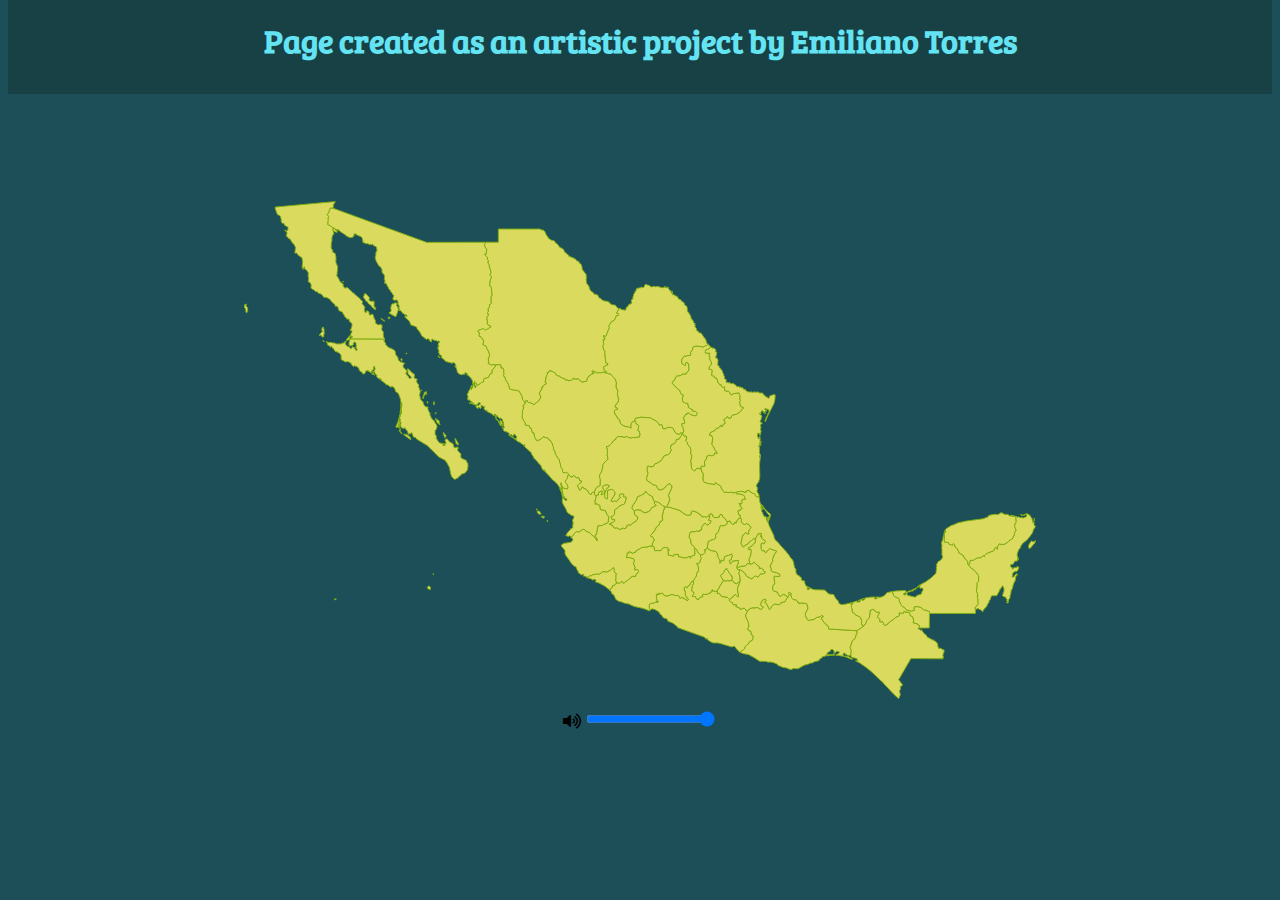
<file: index.html>
<!DOCTYPE html>
<html lang="esp">
   <head>
      <title>Los Mejores Cantantes de cada Estado</title>
      <meta charset="UTF-8">
      <meta name="viewport" content="width=device-width, initial-scale=1.0">
      <meta http-equiv="X-UA-Compatible" content="IE=edge">

      <link rel="stylesheet" href="style.css" type="text/css" />
      <link rel="stylesheet" href="https://cdnjs.cloudflare.com/ajax/libs/font-awesome/5.15.2/css/all.min.css" />

  </head>
  
      <body>
         <header>
            <h1 class="first-title">Page created as an artistic project by Emiliano Torres</h1>
         </header>
         <main>
    

               <?xml version="1.0" encoding="UTF-8" standalone="no"?>
               <!-- Created for MapSVG plugin: http://mapsvg.com -->
               <div id="dialog"></div>
               <svg class="map-mexico"
                  xmlns:mapsvg="http://mapsvg.com"
                  xmlns:dc="http://purl.org/dc/elements/1.1/"
                  xmlns:rdf="http://www.w3.org/1999/02/22-rdf-syntax-ns#"
                  xmlns:svg="http://www.w3.org/2000/svg"
                  xmlns="http://www.w3.org/2000/svg"
                  mapsvg:geoViewBox="-118.369112 32.716750 -86.725536 14.531518"
                  width="792.41846"
                  height="497.54324">

   
               
               <path
                  d="m 390.52786,309.79244 -2.34,-2.26 -0.07,-1.21 1.24,-2.87 3.33,-4.59 0.93,-3.24 1.07,-0.73 1.79,-0.38 3.47,-1.97 1.21,-0.92 0.39,-1.26 0.73,-0.17 0.77,1.39 1.33,1.34 4.44,2.63 0.59,2.44 1.14,2.04 0,0 0.26,0.59 -0.24,1.6 1.96,2.14 -4.28,1.97 -2.55,3.55 -0.72,0.5 -3.02,1.04 -1.26,0.06 -2.17,-1.02 -1.74,-1.41 -4.21,-0.38 z"
                  title="Aguascalientes"
                  id="MxAGU" class="668.135.967" />
               <path
                  d="m 106.48786,137.85244 -0.65,0 0,0 -0.76,0.12 0.13,0.44 -0.82,0.41 -0.68,0.01 -0.75,0.86 -0.29,-0.74 0.19,-0.78 3.08,-3.76 0.62,-0.15 0.06,0.97 -0.8,0.76 -0.02,0.52 0.69,1.34 z m -27.349998,-11.99 0.56,0.45 0.75,2.86 -0.25,1.02 0.38,2.42 -0.68,0.9 0.04,2.09 -0.62,-0.19 -0.54,0.33 -0.65,-0.31 -0.6,-1.42 -0.58,-0.18 -1,0.6 -0.37,-0.15 0.07,-0.78 2.73,-3.03 0.15,-0.68 -0.58,-1.61 0.51,-1.89 0.68,-0.43 z m 58.139998,-8.56 0.82,0.18 2.68,2.27 -0.54,0.47 -0.6,-0.96 -1.69,-0.95 -0.67,-1.01 z m 8.46,-1.5 0.34,0.64 -0.27,1.02 -1.16,0.04 -0.35,-1.56 1.44,-0.14 z m -142.8599978,-13.07 -0.64,1.32 0.15,1.03 1.31,1.2 0.23,2.9 -0.67,2.08 -0.75,0.23 -0.56,-1.47 0.21,-0.92 -0.56,-0.37 -0.07,-1.6 -1.24000002,-1.24 0.35,-1 -0.29,-0.96 0.74000002,-0.62 0.8,0.04 0.99,-0.62 z M 120.65786,92.442438 l -0.02,0.48 1.1,-0.48 0.02,0.32 0.93,0.26 1.27,1.64 0.77,0.39 1.06,2.21 -0.59,0.86 0.12,1.17 1.84,0.830002 2.9,-0.180002 0.34,0.300002 -0.17,4.33 0.62,1.71 1.2,0.37 -0.34,1.9 -2.96,-2.09 -1.72,-2.42 -2.56,-1.82 -0.96,-1.88 -1.37,-0.26 -0.24,-1.090002 -2.04,-2.47 -0.16,-0.86 0.77,-1.87 -0.21,-0.98 0.4,-0.37 z m -21.549998,-12.53 0.64,0.81 -0.45,0.14 -0.34,-0.36 0.15,-0.59 z m -9.92,-73.05 -0.85,0.51 -0.47,-0.4 -1.34,0.01 -0.6,2.05 -0.47,0.48 -0.05,1.34 -1.81,2.43 1.4,1.99 -0.62,1.83 0.29,1.14 -0.42,2.67 0.24,0.98 -0.6,0.98 0.96,0.95 0.92,0.13 3.82,2.76 0,0 -0.47,1.74 0.92,4 -1.12,1.46 -0.74,2.41 -0.08,3.53 -0.85,3.16 0.3,0.65 -0.25,2.22 0.62,2.21 1.37,1.26 -0.52,0.66 -0.02,0.65 2.84,1.84 0.59,3.53 -0.08,5.21 1.72,4.04 0.02,2.21 -0.35,1.3 0.21,0.82 -0.52,1.95 0.37,0.33 -0.65,2.16 1,2.06 0.62,0.38 1.73,4 1.23,0.61 0.3,0.9 0.96,0.15 0.64,0.89 -0.02,1.82 0.45,0.94 0.819998,0.32 0.44,0.72 1.17,0.12 0.34,-0.86 1.81,0.78 1.21,1.54 0.31,-0.06 0.96,1.18 0.94,0.48 0.68,1.13 1.62,0.83 2.09,2.34 1.52,0.83 0.11,0.61 1.44,0.69 1.98,2.47 1.44,1.170002 0.3,0.88 -0.73,0.85 0.01,0.48 2.08,2.55 0.79,1.64 -0.58,1.16 0.45,1.64 -0.33,0.25 0.81,1.69 0.82,0.1 0.53,-0.7 -0.41,-0.38 0.42,-0.62 0.48,0.27 0.47,-0.36 0.41,0.8 0.6,-0.12 -0.04,0.41 0.45,0.12 0.12,2.09 0.39,0.95 1.1,-0.03 1.31,-1.04 1.08,0.62 1.43,4.51 0.77,0.82 0.59,3.53 2.58,1.46 2.44,-0.59 0.48,0.36 0.07,0.73 0.81,-0.15 0.11,0.6 -0.36,0.48 0.25,0.66 -0.59,2.6 1.97,2.8 -0.47,2.03 0.62,1.45 -0.39,1.24 0.93,0.57 0.27,0.99 -0.3,2.49 0,0 -0.64,-1.71 -0.87,-0.26 0,0 -31.69,-0.11 0.23,-0.53 -0.35,-0.49 -0.05,-1.32 0.86,1.21 0.79,-1.39 -1.61,-0.41 -0.35,-1.72 1.52,-2.99 -0.42,-0.96 -0.88,0.53 -0.51,-0.49 1.28,-2.91 0.65,-3.16 -1.27,-2.19 -1.56,-0.63 -0.07,-2.03 -0.44,-0.43 -2.2,-0.1 0.01,-0.81 -0.45,-0.52 -1.54,-0.86 0.12,-0.59 -0.46,-1.17 -0.879998,-0.47 -0.56,-1.87 -0.46,-0.07 -0.23,-0.6 -0.96,-0.73 -0.97,-0.07 -0.17,0.33 -0.52,-1.09 -0.68,-0.44 -0.23,0.3 -0.54,-2.72 -0.64,-1.05 -1.06,-0.47 -0.64,0.34 -0.8,-0.98 -0.25,-1.35 -1.16,-0.55 -0.12,-0.37 -0.45,0.03 -3.43,-4.210002 -2.91,-1.5 -3.06,-0.4 -1.55,-2.51 -2.41,-1.18 -0.76,-0.03 -2,-1.92 -1.19,0.25 -2,-2.17 -0.89,-0.1 -1.88,-1.56 0.25,-2.52 -0.33,-1.5 -1.14,-1.62 -1.57,-0.58 0.62,-3.57 -0.54,-1.2 0.02,-4.19 -1.46,-2.55 -2.06,-1.24 0.19,-1.4 -0.82,-0.77 -0.23,0.4 0.5,0.94 -0.5,0.35 -0.46,-0.7 -0.53,0 0.58,1.34 -0.31,0.1 -1.06,-2.05 0.57,-5.32 -0.63,-3.55 -0.53,-1.05 -0.6,-0.08 -1.44,-1.26 -0.53,0.01 -2.3,-3.02 -1.55,0.2 -0.25,-0.46 0.74,-5.28 -1.38,-2.71 -2.09,-2.2 -1.85,-3.14 -1.29,-0.96 -0.68,0.08 -0.18,-1 -1.27,-0.92 -0.27,-0.72 -0.41,0.08 -0.12,-0.58 1.02,-0.52 -0.44,-0.9 0.47,-1.24 -1.17,-1.61 -0.33,0.14 -0.85,-1 0.45,-0.1 1.6,0.89 1.05,-0.96 0.19,-2.58 -0.4,-0.61 -1.26,-0.27 -0.57,-0.77 -1.15,-0.2 -0.41,-1.83 -0.48,-0.4 -1.23,0 -1.23,-1.18 -0.12,-3.02 -0.81,-2.83 -0.47,-0.75 -2.1,-0.71 -0.48,-0.56 -2.14,-5.9 0.04,-1.34 60.19,-5.54 -1.58,2.83 -0.67,0.19 0.5,1.79 -0.35,0.24 -0.3,1.52 z"
                  title="Baja California"
                  id="MxBCN" class="7.620.186.896" />
               <path
                  d="m 91.057862,397.56244 1.49,0.37 -0.48,0.42 -1.32,0.17 -0.12,-0.73 0.43,-0.23 z m 93.899998,-12.95 1.03,0.69 0.7,1.07 -0.01,1.76 -0.83,0.41 -0.44,-0.69 -1.15,-0.2 -0.81,-1.31 1.51,-1.73 z m 4.73,-12.33 0.23,0.65 -0.46,0.66 -0.29,-0.57 0.52,-0.74 z m 21.73,-135.15 2.79,4.59 0.44,1.91 -1.56,-0.29 -0.71,-1.05 -1.1,-3.81 0.14,-1.35 z m -51.48,-4.14 3.12,0.16 1.11,1.44 0.94,0.11 0.81,0.62 1.33,2.43 -0.35,0.83 -6.92,-5.03 -0.31,-0.34 0.27,-0.22 z m 40.73,-0.24 1.77,1.59 -0.93,2.03 -0.54,0.03 0.04,-0.83 -0.73,-0.26 0.12,-0.5 -0.46,-0.58 0.18,-0.67 -0.27,-0.46 0.82,-0.35 z m -0.86,-1.58 0.87,1.34 -0.59,0.33 -0.62,-0.36 -0.1,-0.78 0.44,-0.53 z m -7.78,-14.08 0.92,1.45 1.98,0.54 0.42,0.6 0.06,1.54 0.97,2.16 -0.47,0.09 -2.64,-2.04 -0.68,-2.02 -0.89,-0.9 0.33,-1.42 z m -35.67,-4.58 0.21,1.38 -1.1,3.4 0.11,3.08 -0.76,0.68 0.66,1.33 -0.33,1.14 -0.63,0.07 -0.31,0.53 0.16,0.72 1.14,1.27 -0.16,0.29 0.93,0.82 0.44,1.34 -0.67,1.1 0.92,0.78 1.25,1.81 -0.07,0.38 -1.06,-0.54 -0.05,-0.66 -1.78,-1.9 0.19,-0.53 0.57,0.08 0.22,-0.54 -0.12,-1.07 -0.8,-0.98 -1.33,-0.69 -1.22,0.37 -0.7,-0.45 -0.04,-0.58 0.41,-0.08 1.95,-5.17 1.97,-7.38 z m 36.07,-1.13 -0.45,1.2 -0.52,0.24 -0.15,-0.74 1.12,-0.7 z m -35.23,-4.93 -0.16,4.42 -0.37,1.37 -0.5,-0.35 1.03,-5.44 z m 0.06,-5.2 0.16,2.08 -0.17,2.51 -0.28,0.01 0.29,-4.6 z m 33.06,-0.92 0.31,3.3 -0.71,-0.44 -0.4,-1.4 0.8,-1.46 z m -6.54,-0.04 0.54,1.25 -0.33,0.51 -0.41,-0.2 -0.41,-1.41 0.61,-0.15 z m -0.66,-9.78 -0.5,1.02 0.4,1.67 -1.2,-0.74 -1.71,2.67 0,0.92 -0.56,0.55 0,0.68 -0.6,0.05 -0.13,-0.76 0.4,-0.45 0.18,-1.68 1.05,-1.74 -0.19,-1.46 0.98,-0.25 0.18,-0.43 0.64,0.4 1.06,-0.45 z m -5.19,-1.89 0.18,0.79 -0.45,0.05 -0.17,-0.54 0.44,-0.3 z m -49.09,-16.53 1.34,0.32 0.75,1.57 -0.96,-0.63 -1.97,-0.48 -0.12,-0.28 0.96,-0.5 z m 28.56,-14.77 1.06,1 -0.34,1.22 -0.62,-0.16 -0.5,-1.41 0.4,-0.65 z m 5.07,-5.51 0.42,0.05 0.28,0.62 -0.93,0.04 -0.18,-0.46 0.41,-0.25 z m -83.339998,-12.4 1.37,0.75 -0.1,0.53 -1.37,-1.02 0.1,-0.26 z m 26.709998,-1.56 0.65,0 0,0 0.41,0.41 0.29,-0.41 31.7,0.1 0,0 0.87,0.26 0.64,1.71 0,0 -0.07,0.5 1.29,1.03 0.4,1.96 1.08,1.29 0.42,-0.04 1.23,1.7 2.78,0.86 0.54,0.62 0.94,0.15 1.61,1.11 0.71,0.96 0.7,3.73 1.64,1.81 0.97,2.21 -0.41,0.76 2.6,2.1 2.54,0.65 0.47,0.57 0.93,-0.01 0.15,0.73 -0.57,0.03 -0.89,1.04 -0.23,1.58 1.68,2.42 0.9,0.46 0.04,0.46 0.92,0.66 0.33,1.37 -0.7,0.55 -0.47,1.29 1.17,0.73 0.29,1.17 1.08,0.66 0.69,1.69 1,0.75 1.55,-1.38 -3.45,-3.58 -0.23,-2.91 -0.68,-1.64 0.74,-0.47 1.85,1.4 0.67,1.09 1.35,0.93 0.47,0.75 2.16,1.37 -0.19,3.51 0.35,0.56 2.72,0.85 -0.6,1.63 0.04,1.24 1.15,1.88 0.71,0.31 0.22,0.5 0.07,1.14 -0.35,0.66 1.98,5.16 -0.58,0.94 0.1,1.35 -0.52,0.72 0.11,0.99 0.45,0.58 0.08,1.92 0.63,0.67 0.04,1.05 1.8,1.47 0.22,-0.17 0.8,3.11 1.84,2.4 2.56,0.31 -0.22,1.61 1.17,3.14 0.85,0.85 0.3,1.05 -0.3,0.17 0.38,1.53 0.62,0.81 -0.04,1 0.68,0.54 0.44,1.26 0.86,0.48 0.51,0.9 0.47,-0.13 0.76,0.62 0.25,1.3 1.61,2.21 0.67,2.08 -0.17,1.19 -0.74,1.77 -0.87,0.93 -0.22,3.09 0.22,1.04 1.05,1.39 0.13,2.88 1.06,1.24 0.69,1.57 1.54,1.35 4.34,0.95 1.21,-0.12 0.06,0.28 -1.28,0.5 -0.79,-0.65 -0.42,0.25 0.21,1.46 1.68,-0.13 -0.01,-0.78 1.21,-1.03 0.06,-0.98 -0.91,-2.2 0.28,-1.07 0.71,-0.45 1.56,0.21 0,0.78 1.06,0.62 0.42,1.12 2.15,0.99 2.06,1.58 0.71,3.23 1.2,0.3 2.6,-0.88 0.04,0.58 0.53,0.49 -0.7,0.86 0.07,2.03 3.24,3.16 -0.28,1.97 0.31,1.69 0.39,0.47 5.38,2.63 -0.31,0.81 1.43,2.07 -0.22,0.69 0.42,0.43 -0.51,4.39 -0.59,1.26 -1.87,2.31 -1.04,0.72 -2.2,0.54 -1.21,0.82 -0.02,0.75 -2.07,1.14 -0.53,1.04 -0.94,0.74 -0.93,0.04 -0.64,0.67 -1.15,0 -2.42,-2.01 -1.17,-2.77 -1.46,-7.1 -2.5,-4.57 -1.83,-2.44 -6.19,-3.28 -11.64,-11.53 -10.8,-6.54 0.12,-0.26 -1.16,-1.24 -1.55,-0.21 0.06,-0.48 -0.64,-0.07 -1.02,-2.97 0.28,-0.11 -0.47,-0.58 -0.99,-0.3 -0.1,1.14 -2.41,-0.2 -0.06,0.75 -0.6,-0.01 0.15,-1.48 -0.73,-2.01 -2.19,-2.41 0.27,-0.25 -0.56,-0.5 -0.68,0.27 0.13,0.44 -1.46,-0.24 -2.01,-0.97 -0.31,-0.69 0.54,-0.03 0.11,-0.76 -0.62,-0.4 -0.17,-0.78 0.65,-0.97 -0.27,-0.16 0.39,-0.72 -0.44,-0.13 0.24,-0.45 -0.42,-0.48 -0.57,0.92 0.29,0.76 -0.39,0.49 0.05,2.53 -0.73,0 -0.48,-1.15 0.77,-1.55 -0.65,-1.39 0.81,-0.45 0.74,-1.67 0.02,-0.96 -0.86,0.12 0.16,-1.89 0.87,-2.01 0.27,-1.77 0.71,-0.12 0.06,-2.45 -0.5,-0.11 0.06,-1.17 0.58,-0.44 -0.39,-0.33 -0.21,-1.07 0.3,-1 0.3,-0.05 0.13,-2.41 -0.13,-1.28 -0.8,-1.07 -0.34,-2.88 -2.03,-5.36 -0.94,-1.24 -1.93,-1.06 -0.87,-2.85 -1.64,-1.94 -1.58,-0.4 -0.19,0.66 -0.45,0.13 -3.19,-2.33 -0.69,-0.26 -0.67,0.28 -0.79,-1.19 -1.98,-1.4 0.01,-0.44 -0.63,-0.03 -3.59,-2.96 0.97,0.09 1.27,0.94 0.13,-0.24 -1.06,-0.77 -1.08,-0.32 -0.69,0.22 -2.27,-1.98 0.19,-0.19 -0.4,-0.5 0.38,-0.61 -1.73,-2.07 -0.94,-1.98 -0.36,1.05 -1.51,-0.7 0.31,-0.32 0.51,0.16 1.55,-1.56 0.42,-1.29 -0.82,-2.81 -0.6,0.65 -0.38,3.22 -0.56,0.49 -0.7,-0.23 -0.38,0.75 0.06,1.83 -0.45,0.05 -2.14,-1.33 -1.51,-0.26 0.21,-0.53 0.54,0.39 0.07,-0.38 -0.53,-0.2 -1.44,0.22 -0.8,0.89 -0.39,1.19 -0.63,0.28 -0.01,0.58 -0.71,0.4 -0.82,-0.26 -0.8,-0.52 -0.7,-1.41 -1.6,-0.4 -1.61,-3.69 -1.81,-1.34 -2.21,-0.57 -0.45,0.16 -0.18,0.55 -0.44,0.03 -1.28,-1.34 -1.1,-1.99 -1.08,-0.8 -1.22,-0.58 -2.02,-0.3 -0.75,0.66 -2.429998,-1.55 -0.51,0.41 -0.48,-0.26 0.06,-0.8 -0.62,-0.39 -0.53,0.11 -0.24,-0.37 -0.02,-3.52 -0.48,-1.57 -2.35,-1.91 -3.33,-1.21 -1.15,-2.25 -1.67,-1.25 -0.07,-1.02 -0.68,-0.46 -0.62,0.95 -0.77,-0.35 -0.31,-0.91 -1.03,-0.53 -0.56,0.27 -1.08,-2.81 -0.79,-0.78 0.8,-0.41 1.06,0.91 2.33,-0.22 1.52,0.23 0.36,0.5 1.37,-0.18 1.62,0.3 0.46,0.49 1.58,0.33 2.77,-0.23 0.59,0.35 2.44,-1.32 0.6,0.35 0.759998,-0.15 0.15,-0.6 -0.63,-0.04 1.1,-1.2 0.86,0.29 -0.52,2.48 0.76,1.26 1.5,1.2 1.27,0.37 1.35,1.2 -0.05,0.42 0.8,0.26 1.02,-1.07 0.06,-0.88 2.1,0.72 1.56,2.96 0.89,0.14 0.59,-1.17 -1.57,-1.62 0.12,-1.05 0.67,0.65 0.15,-0.41 -0.57,-0.45 0.27,-0.61 -0.46,-1.74 0.23,-0.9 -1.75,-1.44 -1.03,1.89 0.19,1.14 -3.18,1.21 -1.64,-1.24 0.24,-0.54 0.6,0.5 -0.74,-1.98 1.17,-1.74 -0.54,-0.48 0.21,-1.43 z"
                  title="Baja California Sur"
                  id="MxBCS" class="1.997.054.037" />
               <path
                  d="m 671.96786,386.93244 0.5,0.79 -0.68,0.61 -0.54,0.22 -1.06,-0.57 -0.38,0.33 0.39,0.33 -1.66,1.34 -0.54,-0.67 -0.29,0.58 -2.12,0.86 -1.09,0.1 -0.54,-0.57 0.27,-0.32 2.42,-0.39 5.32,-2.64 z m 28.7,-53.46 -0.16,7.3 4.12,0.51 0.97,2.01 0.45,0.18 1.11,-0.35 0.94,0.99 0.48,-0.09 0.4,-1.01 0.79,-0.73 0.42,0.28 1.03,1.76 -0.11,0.91 0.57,1.04 1.83,1.17 1.98,4.46 3.86,2.1 1.17,2.49 3.17,3.58 0.79,3.44 0.44,0.46 0,0 1.34,1.81 5.3,4.25 3.41,4.67 -0.18,5.85 -1.17,0.66 -0.41,0.67 0.22,2.52 -0.8,5.13 0.17,1.27 0.99,1.24 0.15,0.71 -0.51,1.37 0.82,0.46 -0.57,1.67 0.47,1.38 0.28,4.7 -0.57,1.26 -2.44,2.83 0.25,2.46 0,0 -0.02,3.33 -45.94,-0.01 0,0 0.02,-1.64 -3.98,-1.58 -0.68,0.42 -0.77,-0.9 -1.56,-0.66 -1.64,-1.55 -3.65,-0.8 -2.79,0.13 -0.3,1.3 0.34,1.82 -0.3,0.72 -1.68,0.11 -1.29,0.64 -2.21,-1.12 -1.5,0.15 -1.31,-0.66 -0.87,-1.43 -3.47,-2.33 -1.22,-1.83 -1.08,-2.59 -0.45,-0.32 0.18,-1.97 -1.11,-1.42 -0.36,-0.16 -0.08,0.42 -0.53,0.13 -0.69,-1.06 -0.99,-0.05 -1.44,-1 -0.63,-0.91 -1.14,-3.72 0,0 3.13,-0.56 9.83,-0.61 0.88,1.41 1.49,0.8 -0.6,1.18 -0.27,-0.39 -0.31,0.34 -0.96,-1.28 -0.73,0.85 -0.68,-0.42 -0.24,0.18 0.17,0.72 -0.45,0.57 0.59,0.74 1.15,-0.25 -0.45,-1.12 0.79,0.04 0.28,0.46 0.57,-0.14 1.1,0.72 0.16,0.56 6.79,1.67 1.43,-0.13 0.16,-0.7 0.73,-0.7 4.45,-1.53 0.82,-2.92 0.63,-0.32 0.35,-1.32 -0.23,-0.7 -1.1,-1 -0.92,0.72 -1.15,-0.61 -0.29,-0.98 0.61,-0.47 -0.07,-0.79 0.97,-1.04 -0.77,0.19 -0.7,1.33 -0.76,0.72 -0.52,-0.05 -0.82,0.76 -0.12,0.56 -0.63,0.03 0,-0.24 2.5,-2.57 6.81,-3.66 4.79,-3.45 4.86,-4.53 0.47,-0.93 -0.08,-1.02 0.52,-2 -0.21,-2.17 0.67,-1.8 -0.51,-0.56 -0.04,-0.64 0.93,-1.14 0.19,-1.03 3.85,-2.86 1.41,-2.48 -0.98,-2.71 0.3,-1.37 -0.41,-1.28 0.38,-0.29 -0.39,-4.48 0.3,-0.78 -0.45,-3.4 1.34,-3.56 0.44,-3.02 1.14,-1.42 z"
                  title="Campeche"
                  id="MxCAM" class="336.774.521" />
               <path
                  d="m 607.45786,458.00244 0.18,-0.64 0,0 -0.06,-0.41 0.4,0.01 0.76,1.15 -1.28,-0.11 z m -0.37,-4.01 -0.01,-0.78 0,0 -0.12,-2.12 0.52,-1.45 -1.25,-2.93 0.08,-0.85 2.19,-6.28 2.94,-2.62 0.8,-3.49 0.76,-1.02 -0.02,-2 0.34,-0.94 0,0 0.94,-1.13 1.95,-0.86 3.72,-2.89 0,0 2.53,-3.17 0.06,-1.61 1.39,-1.87 1.2,-0.79 0.59,-1.16 0.75,-7.08 1.66,-0.28 0.54,-0.61 2.14,0.85 1.39,1.69 0.77,0.35 2.79,-0.09 -0.35,1.69 -1.42,2.12 -0.14,0.58 0.38,0.93 2.07,2.18 -0.3,1.87 0.36,0.33 1.25,-0.06 0.44,-0.35 0.54,0.2 1.21,1.94 0.04,0.66 0.66,0.87 0.81,0.31 1.91,-0.84 2.42,-2.25 5.83,-4.27 0.57,-0.83 3.29,-1.19 0.39,-0.78 -0.41,-1.75 0.12,-0.37 0.43,0.08 -0.04,-0.44 1.77,0.48 1.95,-0.03 0.71,-1.84 1.45,0.37 -0.12,0.59 0.56,0.3 0.59,-0.44 1.19,0.18 1.21,-0.28 1.06,1.36 0.05,2.01 2.56,1.26 1.27,3.3 -0.75,2.66 4.34,1.2 0.19,0.83 1.31,0.37 1.1,1.79 -0.76,0.28 -0.53,1.03 0,0 -0.65,0.06 0.57,0.98 0.76,-0.04 0.98,1.12 0.83,-0.35 0.93,0.31 -0.02,0.83 0.53,0.74 0.63,0.26 0.33,0.96 1.12,1.16 1.05,0.23 0.3,1.03 1.38,1.37 0.11,0.64 1.34,0.4 0.53,0.62 0.27,-0.29 1.1,0.44 0.24,0.85 1.03,0 0.88,0.72 1.13,-0.08 0.04,0.55 2.14,1.25 1.38,2.18 0.35,3.22 0.82,-0.1 0.11,0.55 -0.67,0.23 0.23,0.4 0.76,-0.34 0.36,0.51 0.88,-0.31 0.57,0.63 0.57,-0.28 0.53,0.66 -0.15,0.49 1.71,0 0.38,0.59 0.12,0.58 -0.36,0.35 0.34,0.53 -0.33,0.88 -0.54,0.04 -0.18,0.64 0.36,0.35 -0.77,1.62 0.8,1.06 -0.67,0.44 0.56,0.29 -0.02,0.41 -0.64,-0.05 0.27,1.36 -32.14,-0.27 -12.25,21.07 3.87,5 -1,1.6 -0.85,-0.09 -0.35,0.72 0.13,2.49 -1.05,1.38 0.92,4.29 -0.73,1.17 -0.38,1.54 -0.86,0.71 -4.46,-4.06 -10.99,-11.58 -0.1,-0.85 -0.8,-0.19 -11.16,-10.52 -5.44,-4.29 -6.08,-4.22 -3.82,-1.84 0.28,-0.4 0.75,-0.06 0.29,0.61 0.63,-0.27 0.14,-0.48 -1.12,-1.84 -4.66,-1.01 -0.73,-0.91 -0.22,-1.31 z"
                  title="Chiapas"
                  id="MxCHP" class="688.269.642" />
               <path
                  d="m 375.24786,107.48244 -2.26,4.16 0.02,0.35 1.71,0.61 0.01,1.04 -0.66,0.98 -0.84,-0.32 -0.7,0.34 -1.73,4.01 -1.41,1.11 -1.64,0.61 -2.27,3.78 -0.56,1.1 0.87,1.42 -0.94,1.38 -2.66,6.81 -0.6,0.38 -1.77,-0.71 -0.01,1.55 1.12,0.18 0.49,1.46 -0.34,0.48 -1.9,0.38 0.76,1.44 -0.06,0.83 -0.57,0.82 0.72,0.78 0.14,0.72 -1.09,1.16 0.81,4.52 1.13,0.5 0.24,0.83 0.09,1.06 -0.48,1.14 0.68,3.68 0.22,4.82 0.54,0.68 1.83,0.79 -0.41,1.54 -1.15,0.04 -1.07,1 -1.92,0.91 0.44,0.8 -0.1,1.31 2.15,1.9 1.08,1.83 0,0 -1.1,0.24 -1.15,-0.86 -0.51,0.68 -0.28,-0.17 0.44,-0.72 -0.79,-0.12 -3.21,1.05 -1.51,-0.57 -0.88,0.81 -1.43,-0.28 -0.68,-1 -1.43,-0.24 -1.38,-0.89 -0.73,0.32 -0.31,0.74 0.48,0.66 1.54,0.12 -0.07,1 -2.5,0.39 -1.15,1.52 -1.51,0.54 -1.89,3.08 0.24,1.34 -0.25,0.77 -0.44,0.24 -1.71,-0.2 -1.74,0.91 -0.98,-0.21 -1.72,-1.19 -1.95,-1.89 -2.54,0.24 -1.22,-0.33 -0.74,-0.68 -0.54,-0.04 -0.01,1.08 -1.6,0.7 -0.52,0.58 -0.57,0.09 -0.41,-0.54 -1.68,0.96 -0.23,-0.6 -1.56,-0.47 -1.27,0.25 -1.1,-1.89 -1.64,0.29 -0.76,-1.09 -0.98,0 -1.58,-1.36 -1.94,-0.23 -0.28,-0.58 -1.26,-0.71 -0.96,-1.94 -1.06,-0.23 -1.91,-1.23 -1.27,-0.06 -0.67,-0.89 -0.77,0.54 -0.21,1.29 -1.76,0.57 0.05,1.84 -0.63,0.47 -0.9,3.39 0.03,1.6 -0.9,1.53 0.15,0.46 1.12,0.5 -0.03,1.07 -0.33,0.58 -1.98,0.87 -0.86,0.87 0,1.36 -1,-0.16 -0.41,0.36 0.36,2.14 -0.92,0.26 -1.72,3.99 0.97,1.56 0.61,1.9 -2.12,3.42 -3.53,2.72 -1.23,1.61 -0.64,-0.28 -0.67,-1.21 -2.01,-0.33 -0.52,-0.86 -1.6,0.22 -1.08,-0.66 -0.31,-1.32 -2.31,0.78 -0.32,0.65 0,0 -2.14,-2.79 -0.59,-3.23 -2.89,-4.89 -2.36,-0.69 -3.19,-0.31 -3.81,-1.13 -1.22,-4.68 -3.11,-5.02 -0.07,-1.88 -1.42,-0.92 -0.32,-1.09 0.49,-2 -0.49,-0.82 0.4,-2.27 -1.06,-2.33 -1.22,0.25 -0.61,-0.24 -0.12,-2.9 -0.68,-0.38 -4.89,0.22 0,0 -1.76,-0.39 -2.02,0.62 -3.54,-1.84 0.02,-0.46 0.73,-0.42 -0.48,-3.44 1.25,-3.14 -0.04,-1.72 -1.63,-4.07 -0.97,-1.43 -0.63,-2.09 -2.81,-1.7 -0.52,-0.65 0.7,-2.45 -0.38,-1.66 -2.09,-2.98 -1.82,-0.74 -0.39,-0.69 0.59,-2.76 -1.56,-1.07 -0.19,-0.61 1.04,-1.39 2.53,-0.49 1.45,-0.85 0.77,0.14 1.77,1.31 0.5,-0.03 1.41,-1.05 1.14,-0.12 0.97,-1.22 0.93,-0.09 0.6,-1.19 -2.25,-0.86 -1.55,-1.81 0.42,-2.9 -0.83,-1.95 0.19,-1.04 1.48,-2.62 -0.8,-2.65 0.84,-1.28 -0.46,-2.55 1.49,-1.26 0.1,-2.69 1.38,-0.67 0.29,-0.51 -0.26,-5.670002 0.16,-0.9 0.8,-0.95 0.01,-2.6 -0.66,-6.22 -0.75,-0.96 -0.57,-0.02 -0.34,-1 0.59,-4.93 1.27,-2.57 0,-1.11 -1.45,-1.33 -0.16,-0.99 0.85,-0.52 0.28,-1.82 -1.94,-6.15 0.06,-1.19 -1.1,-1.46 -0.11,-0.81 0.67,-1.61 -1.04,-0.93 -0.09,-2.42 -2.73,-2.65 0.04,-0.61 1.57,-0.08 -0.02,-1.81 0.49,-1.27 -0.24,-1.6 -1.64,-2.84 -0.52,-1.92 0.94,-1.28 -1.05,-1.04 0,0 14.1,-0.04 0,-13.16 42.05,0 1,1.07 1.59,-0.13 1.01,0.56 0.87,1.03 1.75,4.03 0.76,0.41 1.13,2.37 3.2,1.96 1.81,0.18 1.25,0.8 0.59,1.48 0.57,-0.01 0.37,0.66 0.52,0 2.18,2.66 0.25,0.84 1.28,0.45 0.41,0.57 1.5,0.59 1.16,1 1.21,2.71 1.2,0.58 0.36,0.76 1.87,1.18 0.55,0.9 -0.17,0.47 0.98,0.16 1.46,1.01 0.28,-0.37 0.91,0.87 0.89,-0.25 0.21,0.62 0.4,-0.23 0.56,0.66 0.42,0.01 -0.11,0.44 1.2,0.19 0.8,1.35 0.85,0.53 0.91,-0.14 0.57,0.73 0.25,1.3 1.15,0.43 0.85,1.02 0.76,2.12 0.02,1.46 0.46,0.75 -0.19,0.85 1.11,0.73 -0.22,0.33 1.52,1.59 -0.08,0.53 1.36,1.1 0.46,1.59 -0.16,1.5 0.28,1 -0.49,2.07 0.36,0.21 -0.04,1.08 0.43,0.73 -0.31,0.41 0.27,1.07 1.08,0.93 1.14,1.91 1.31,3.91 3.45,2.74 0.4,0.83 1.13,0.62 0.53,-0.33 1.97,1 0.12,0.44 0.57,0.18 -0.12,0.63 1.22,1.72 1.44,0.56 1.39,1.31 1.97,0.9 3.01,0.420002 1.38,0.64 0.4,-0.16 0.22,1.28 0.4,-0.29 1,1.39 1.47,0.31 0.26,0.39 2.34,-0.02 2.11,2.09 -0.11,0.48 0.6,-0.07 0.49,0.75 z"
                  title="Chihuahua"
                  id="MxCHH" class="817.067.311" />
               <path
                  d="m 463.90786,143.13244 -0.26,0.61 -1.09,0.79 -0.95,0.06 -1.92,1.3 -5.52,-0.92 -3.67,0.26 -1.13,0.63 -0.55,2.34 -1.69,2.6 -0.29,0.79 0.16,2.29 -0.63,0.49 -2.23,-0.12 -2.1,0.92 -1.19,-0.38 -1.19,1.04 -1.83,2.98 0.25,3.34 2.82,2.07 0.59,-0.05 0.7,-3.12 0.63,0.07 2.05,1.48 0.42,5.13 -0.84,2.24 -1.05,0.77 -1.14,2.19 -3.2,-0.04 -2.61,1.7 -3.51,0.28 -0.87,0.9 -1.04,2.73 -2.42,2.42 0.02,1.3 4.54,4.78 2.7,2.02 1.05,3.11 1.42,1.15 0.86,0.08 0.38,0.64 -0.99,2.9 0.24,2.47 0.84,1.78 1.11,0.14 0.84,0.66 2.13,0.08 0.35,0.36 0.56,3.41 0.82,0.85 3.28,1.88 -0.51,1.05 3.6,0.63 0.5,0.8 0.88,0.32 0.39,0.95 -0.75,0.89 -0.15,1.15 -0.34,0.2 -1.94,-0.03 -3.41,-0.88 -1.31,-1.53 -1.74,-0.17 -0.94,0.31 0.29,0.81 -1.79,0.57 -1.7,3.22 0.89,2.93 0.09,2.16 -0.2,0.39 -2.41,0.06 -0.16,0.37 0.29,0.83 -0.32,1.2 1.38,1.55 0.11,1.39 0.65,1.23 -1,3.26 0,0 -2.12,-0.47 -0.75,0.32 -0.18,0.78 -1.44,0.37 -2.09,-0.81 -1.37,-1.3 -1.92,-3.76 -1.25,-0.82 -2.96,-0.37 -2.27,0.51 -0.92,0.88 -2.83,-0.02 -0.62,-3.56 -1.16,-0.32 -1.47,0.41 -2.16,-3.07 -1.96,-1.66 -2.5,-0.97 -2.54,-1.71 -9.4,-0.61 -5.4,1.07 -0.63,0.53 -0.02,1.63 0,0 -3.05,2.03 -0.58,1.01 -0.51,2.14 0.5,1.72 -0.28,0.52 -0.69,0.21 -2.1,-1.35 -2.78,-0.16 -3.42,-1.59 -1.3,-1.2 -0.62,-0.86 -0.54,-3.12 -2.43,-1.93 -0.6,-1.74 -1.77,-2.12 -0.63,-3.15 1.36,-1.36 2.26,-0.45 -0.8,-1.23 -1.34,-0.26 -0.67,-0.82 0.09,-0.86 1.4,-2.15 1.06,-0.81 1.2,-3.11 -1.2,-4.47 -0.18,-1.99 0.41,-2.28 -1.68,-3.95 -0.17,-1.39 0.44,-2.93 -1.38,-3.97 -2.3,-2.13 -0.82,-1.21 -1.22,-1.18 -2.98,-0.79 -0.72,-0.63 0,0 -1.08,-1.83 -2.15,-1.9 0.1,-1.31 -0.44,-0.8 1.92,-0.91 1.07,-1 1.15,-0.04 0.41,-1.54 -1.83,-0.79 -0.54,-0.68 -0.22,-4.82 -0.68,-3.68 0.48,-1.14 -0.09,-1.06 -0.24,-0.83 -1.13,-0.5 -0.81,-4.52 1.09,-1.16 -0.14,-0.72 -0.72,-0.78 0.57,-0.82 0.06,-0.83 -0.76,-1.44 1.9,-0.38 0.34,-0.48 -0.49,-1.46 -1.12,-0.18 0.01,-1.55 1.77,0.71 0.6,-0.38 2.66,-6.81 0.94,-1.38 -0.87,-1.42 0.56,-1.1 2.27,-3.78 1.64,-0.61 1.41,-1.11 1.73,-4.01 0.7,-0.34 0.84,0.32 0.66,-0.98 -0.01,-1.04 -1.71,-0.61 -0.02,-0.35 2.26,-4.16 0,0 0.69,0.07 0.27,-0.63 0.42,0.08 -0.26,0.57 1.36,0.71 0.1,0.51 0.44,-0.45 0.34,0.4 1.61,-0.11 0.85,0.38 0.89,-0.36 0.51,-2.25 0.27,0.2 0.29,-1.06 0.82,-0.11 1.09,-1.72 0.02,-0.59 0.62,-0.25 0.37,0.29 0.99,-0.47 0.17,-0.71 0.63,0.22 0.46,-0.35 -0.2,-0.65 -0.8,-0.45 0.43,-0.810002 0.17,-1.76 1.03,-0.22 -0.08,-0.33 0.71,-0.91 -0.38,-0.25 0.05,-0.9 0.7,-1.25 -0.13,-1.05 0.74,-0.6 0.32,-1.55 0.54,0.13 0.07,-1.24 1.18,-1.1 -0.12,-0.42 0.69,-1.56 1.11,0.23 1.38,-0.59 0.63,0.32 0.86,-0.59 -0.08,-0.5 2.68,0.52 0.7,-0.64 0.41,-1.62 1.08,-0.99 1.4,0.32 0.01,0.39 2.13,0.35 1.61,1.42 1.4,0.17 0.5,-0.14 0.02,-0.33 1.03,-0.13 1.58,0.23 0.27,0.4 0.45,-0.39 2.05,-0.32 0.47,0.29 -0.06,0.54 0.78,-0.25 1.68,0.75 0.43,-0.19 0.37,0.32 0.41,-0.29 0.28,0.4 1.91,-0.56 0.08,-0.56 0.61,-0.5 0.19,1.49 1.98,-0.84 0.2,1.05 1.06,-0.53 0.23,0.21 -0.41,0.31 0.38,1.02 0.55,0.4 0.33,1.42 1.2,-0.21 0.38,0.59 -0.28,1.53 0.61,0.44 0.23,-1.33 0.31,-0.35 0.46,0.14 0.15,1.62 -0.49,1.07 0.3,0.34 1.91,0.18 0.56,1.05 2.21,0.49 1.3,2.52 1.64,0.75 1.43,1.03 0.3,0.800002 1.97,1.01 0.76,1.68 -0.24,0.42 2.38,1.79 0.4,0.88 0.35,3.74 0.46,1.22 0.74,0.07 0.66,2.01 0.68,0.11 0.34,0.61 0.1,1.32 0.61,0.6 0.19,2.13 1.31,0.64 0.02,0.81 1.25,0.77 -0.37,1.12 0.64,0.85 1.24,0.37 -0.12,0.41 -0.65,0.17 0.69,0.94 -0.23,1.37 1.5,2.4 -0.04,1.08 0.97,1.12 0.76,0.09 0.3,1.1 3.14,1.37 0.88,1.8 0.81,0.46 0.19,1.02 0.82,1.19 0.91,0.12 -0.02,1.09 1,1.01 -0.18,1.02 0.71,1.06 0,1.06 0.67,0.11 z"
                  title="Coahuila"
                  id="MxCOA" class="35.547.178" />
               <path
                  d="m 372.56786,382.21244 -2.47,2.24 -1.02,-0.31 -0.38,0.28 0.03,1.79 -1.86,1.18 -0.68,1.7 0,0 -5.51,-4.36 -5.18,-2.77 -4.02,-1.36 0.14,-0.84 0.46,-0.05 0.15,-0.62 -0.45,-0.52 -1.1,-0.6 -1.84,0.94 -0.25,-0.63 -1.75,-0.74 -4.53,-1.21 0.33,-0.44 0.62,0.41 0.18,-0.26 -0.59,-0.22 0,0 1.92,0.05 1.48,-1.79 1.14,0.48 0.56,-0.11 0.48,-0.84 0.87,-0.58 0.55,0.4 3.77,-0.88 1.27,0.38 1.13,-0.29 3.1,-2.32 3.25,0.32 1.41,-0.21 3.22,-1.68 2.51,-2.41 0.61,0.13 0.48,2.89 -0.16,1.02 0.97,0.83 0.21,0.78 1.07,0.48 -0.5,1.8 0.07,3.12 -0.56,1.32 0.82,1.54 z"
                  title="Colima"
                  id="MxCOL" class="1.654.601" />
               
               <path id="CDMX" class="2.625.701.326"
                  d="m 488.38786,379.24244 -0.95,-0.02 -2.35,0.75 -0.91,-0.8 -0.63,0.12 -1.3,1.09 -1.33,-1.17 -1.33,0.24 0,0 -2.63,-4.38 -0.09,-0.98 3.17,-2.75 0.55,-1.98 2.24,-2.46 0.33,0.36 -0.05,1.06 1.57,1.92 0.48,1.55 2.14,1.79 0.32,1.48 0.47,-0.38 0.23,0.49 0.35,1.58 -0.47,1.67 z"
                  title="Distrito Federal"
                     />
                  
                  
               <path
                  d="m 280.78786,200.80244 0.32,-0.65 2.31,-0.78 0.31,1.32 1.08,0.66 1.6,-0.22 0.52,0.86 2.01,0.33 0.67,1.21 0.64,0.28 1.23,-1.61 3.53,-2.72 2.12,-3.42 -0.61,-1.9 -0.97,-1.56 1.72,-3.99 0.92,-0.26 -0.36,-2.14 0.41,-0.36 1,0.16 0,-1.36 0.86,-0.87 1.98,-0.87 0.33,-0.58 0.03,-1.07 -1.12,-0.5 -0.15,-0.46 0.9,-1.53 -0.03,-1.6 0.9,-3.39 0.63,-0.47 -0.05,-1.84 1.76,-0.57 0.21,-1.29 0.77,-0.54 0.67,0.89 1.27,0.06 1.91,1.23 1.06,0.23 0.96,1.94 1.26,0.71 0.28,0.58 1.94,0.23 1.58,1.36 0.98,0 0.76,1.09 1.64,-0.29 1.1,1.89 1.27,-0.25 1.56,0.47 0.23,0.6 1.68,-0.96 0.41,0.54 0.57,-0.09 0.52,-0.58 1.6,-0.7 0.01,-1.08 0.54,0.04 0.74,0.68 1.22,0.33 2.54,-0.24 1.95,1.89 1.72,1.19 0.98,0.21 1.74,-0.91 1.71,0.2 0.44,-0.24 0.25,-0.77 -0.24,-1.34 1.89,-3.08 1.51,-0.54 1.15,-1.52 2.5,-0.39 0.07,-1 -1.54,-0.12 -0.48,-0.66 0.31,-0.74 0.73,-0.32 1.38,0.89 1.43,0.24 0.68,1 1.43,0.28 0.88,-0.81 1.51,0.57 3.21,-1.05 0.79,0.12 -0.44,0.72 0.28,0.17 0.51,-0.68 1.15,0.86 1.1,-0.24 0,0 0.72,0.63 2.98,0.79 1.22,1.18 0.82,1.21 2.3,2.13 1.38,3.97 -0.44,2.93 0.17,1.39 1.68,3.95 -0.41,2.28 0.18,1.99 1.2,4.47 -1.2,3.11 -1.06,0.81 -1.4,2.15 -0.09,0.86 0.67,0.82 1.34,0.26 0.8,1.23 -2.26,0.45 -1.36,1.36 0.63,3.15 1.77,2.12 0.6,1.74 2.43,1.93 0.54,3.12 0.62,0.86 1.3,1.2 3.42,1.59 2.78,0.16 2.1,1.35 0.69,-0.21 0.28,-0.52 -0.5,-1.72 0.51,-2.14 0.58,-1.01 3.05,-2.03 0,0 0.35,0.52 0.04,1.65 0.75,0.34 0.36,1.1 1.53,0.71 0.8,0.94 -0.81,4.9 1.21,0.45 1.02,4 -0.97,0.52 -0.02,0.41 0.5,0.37 -0.12,0.68 -6.07,0.58 -1.68,-0.23 -0.76,0.91 -2.66,-0.87 -1,-0.7 -1.12,-0.1 -2.25,0.8 -2.23,-0.7 -3.9,-0.27 -1.71,1.37 -0.47,1.34 -2.4,1.82 -2.07,2.83 -2.26,2.14 -2.4,0.72 -0.23,1.32 0.78,0.51 0.37,1.65 -0.31,1.68 0.37,1.89 -0.45,1.2 0.89,4.27 -2.8,2.42 -2.32,2.89 -0.09,1.88 -1.29,5.77 -0.61,0.37 -1.37,2.73 -0.08,1.28 0.85,3.09 -0.16,5.55 -0.25,0.63 -3.21,1.42 -1.01,1.51 -1.16,3.05 0,0 -2.94,1.3 -0.4,1.38 -0.48,0.03 -1.82,-1.11 -0.95,-2.07 -2.49,-2.39 -1.71,-0.43 -1.39,-1.76 -1.35,2.56 -0.81,0.85 -0.69,-0.03 -2.2,-4.58 1.69,-1.76 1.7,-0.87 0.6,-0.89 -0.12,-1.24 -1.15,0.03 -0.52,-0.37 -0.58,-2.46 -2.09,-0.16 -1.33,-0.6 -1.53,-1.75 -0.54,-0.03 -0.91,1.31 -1.68,0.35 -2.2,-2.64 0,0 -2.12,-2.18 -0.6,-0.06 -0.85,0.6 -2.04,-0.15 -0.61,-1.28 -0.13,-2.26 -1.22,-1.34 -0.74,-1.74 0.27,-0.93 -1.05,-2.92 -0.44,-2.81 -1.72,-1.65 -0.9,-1.98 -1.08,-1.21 -0.63,-2.95 -0.71,-1.06 -0.79,-2.59 0.26,-0.9 -1.03,-0.93 -0.09,-2.2 -1.74,-2.27 -0.14,-1.07 -1.08,-0.26 -0.89,-1.38 -1.45,-0.96 -4.04,-1.17 -0.67,1.04 -2.79,2.12 -1.33,0.19 -0.69,0.55 -0.7,-0.49 -0.84,0.18 -0.59,-1.96 -0.98,-1.41 -0.81,-4.12 -0.2,-0.25 -0.57,0.42 -0.57,-0.2 -1.21,-4.47 -1.32,-0.31 -0.89,-2.61 -2.3,-0.22 -0.53,0.44 -1.2,-0.96 0.33,-1.44 -1.2,-2.38 -0.75,-0.65 -0.48,-1.82 -1.01,-0.61 0.51,-1.96 0.09,-5.12 1.33,-3.21 -0.08,-0.68 -0.47,0.08 -0.6,-0.72 1.73,-2.22 1.19,-0.77 -0.15,-0.73 -0.73,0.16 z"
                  title="Durango"
                  id="MxDUR" class="48.118.836" />
               <path
                  d="m 465.44786,314.42244 0.5,0.49 -0.11,2.06 -1.15,1.91 2.48,0.61 -0.04,1.17 -0.71,1.44 -1.45,0.67 -0.56,1.03 -1.1,0.17 -1.73,-1.75 -1.52,0.56 -2.25,3.34 0.1,1.45 -0.67,1.6 -0.82,-0.48 -0.22,1.1 -0.66,0.4 -2.72,-0.38 -1.5,0.71 -4.58,0.28 -0.72,1.41 -0.65,3.8 0.14,0.76 0.96,0.71 0.65,1.74 -0.01,2.71 1.09,1.86 2.02,1.41 0.72,1.67 0,0 -0.43,1.09 0.6,1.18 0.1,1.32 -0.51,1.75 0.67,0.05 -0.08,0.99 -1.18,1.15 -2.06,0.28 -0.73,0.79 -0.48,1.4 -0.62,0.18 0.33,-1.5 -0.5,-0.24 -1.94,0.48 -1.38,1.02 -3.44,-0.17 -2.58,-0.91 -1.3,-0.14 -0.61,0.29 -0.26,-0.1 0.21,-0.47 -0.46,-2.34 -2.21,0.6 -1.39,-0.44 -0.66,0.58 0.33,0.82 -1.22,0.52 -1.8,-0.74 -2.54,-0.24 -0.47,-0.5 -0.02,-3.24 -0.45,-1.73 1.04,0.52 0.63,-0.27 -1.34,-1.8 -1.09,-0.75 -1.43,0.24 -0.63,-0.39 -2.1,0.69 -2.01,2.8 -0.91,-0.3 -2.21,0.14 -0.48,-0.43 -1.18,0.7 -0.81,-0.09 -0.44,-0.45 -0.68,-2.85 0.36,-0.4 -0.57,-0.49 -0.55,0.07 -0.33,-0.54 -0.86,-0.05 0,0 0.38,-2.77 1.79,-3.43 -1.57,-2.87 -1.65,-0.43 -0.55,-1.31 2.01,-1.96 0.12,-0.83 1.81,-1.5 1.91,-3.95 2.49,-1.91 1.12,-2.71 -0.11,-0.65 0.52,-0.74 1.47,-0.09 0.43,-0.37 0.67,-1.37 -0.81,-0.47 0.58,-2.19 -0.7,-0.12 1.52,-5.53 -0.12,-0.7 1.2,-1.36 -0.74,-0.83 1.22,-1.29 0,0 0.97,0.63 0.81,-0.94 0,0 1.16,0.67 2.91,0.31 1.26,0.73 4.63,1.06 1.23,0.75 1.07,-0.04 4.97,3.72 2.74,1.43 2.75,-0.03 1.52,-0.61 -0.15,-1.12 0.62,-1.83 1.08,-0.73 3.89,1.28 3.15,2 0.27,0.69 0.48,-0.09 1.7,2.13 1.81,-0.17 0.39,-0.54 0.68,0.84 1.61,0.04 z"
                  title="Guanajuato"
                  id="MxGUA" class="12.623.745" />
               <path
                  d="m 449.47786,379.54244 0.3,2.94 -1.05,1.92 -0.74,4.23 0.37,1.6 1.75,0.76 0.1,1.19 -0.25,0.72 -1.66,1.81 0.65,0.66 1.33,-0.27 1.51,0.33 0.22,1.08 1.57,1.96 0.04,-0.43 0.62,0.03 0.34,-0.39 0.19,0.37 1.98,-2.18 2.47,-0.58 -0.69,-1.38 0.35,-0.6 1.02,-0.49 0.79,0.43 3.51,-0.23 0.29,-0.58 0.88,-0.42 0.85,0.29 0.44,-1.56 1.76,-0.32 -0.36,-1.72 0.81,-0.05 0.91,1.08 1.98,0.67 0.82,-0.49 0.81,0.13 0,0 0.51,0.84 -0.65,1.12 0.44,0.35 1.08,-0.23 1.12,0.46 2.02,2.67 5.51,0.7 2.3,2.33 0,0 -0.05,1.23 1.35,1.18 1.34,0.62 1.22,2.25 2.99,-0.2 0.22,0.8 -0.83,0.97 4.21,1.78 0.12,1.07 1.4,-0.3 0.47,0.27 0.86,-0.86 1.55,-0.14 1.61,1.98 1.61,0.8 0,0 -1.74,3.95 -0.17,1.41 2.73,6.06 0.6,4.58 -0.92,0.83 -0.18,2.06 0.56,0.52 2.3,0.78 0.45,1.17 -0.11,1.91 0.27,0.59 1.16,0.25 0.42,0.54 0.36,1.56 -0.92,2.88 -0.91,0.92 -1.22,0.23 -0.93,0.67 -0.18,1.35 -4.11,3.59 -0.46,2.02 -4.64,3.54 0,0 -3.56,-3.61 -1.93,-2.51 -1.69,0.16 -0.33,0.56 -1.28,-0.19 -10.62,-3.2 -3.11,-0.65 -4,-0.04 -1.63,-0.53 -2.08,-1.09 -1.81,-1.48 -0.99,-0.26 0.62,-0.64 -0.23,-0.44 -0.98,0.04 0.19,0.43 -0.57,0.25 -1.11,-1.73 -0.88,-0.44 -26.59,-9.48 0.13,-0.58 -0.51,-0.64 -2.49,-1.75 -0.76,-0.98 -6.24,-2.63 0.23,-0.84 -0.91,-1.08 -0.81,-0.57 -2.18,-0.28 -0.1,-0.54 -1.05,-0.38 -0.76,-1.89 -1.86,-1.33 -1.37,-2.35 -3.81,-2.12 -2.2,-0.68 -1.37,0.18 -0.74,0.82 -0.53,-0.32 0,0 -0.82,-1.26 0.11,-3.93 0.76,-0.63 2.64,-0.82 0.86,0.25 1.46,-0.64 0.76,-0.77 1.62,0.37 0.82,-0.28 0.18,-0.32 -1.84,0.03 0.33,-0.9 -0.11,-1.23 -0.65,-1.41 0.58,-1.1 -0.63,-1.23 0.13,-0.34 0.64,-0.03 -0.47,-0.79 0.68,-0.39 0.62,0.14 -0.21,-0.46 0.56,-0.11 0.53,0.82 0.48,-0.77 -0.33,-0.41 1.06,-0.33 0.06,1.05 0.6,-0.38 0.29,0.38 0.15,-0.67 0.67,-0.24 1.13,0.03 1.21,1.9 2,0.91 3.46,-0.51 0.21,-0.46 2.03,-0.46 1.72,0.04 0.47,0.49 2.03,0.47 1.57,-0.19 1.13,0.28 1.18,1.66 0.08,0.82 0.64,0.13 1.42,-1.1 0.62,0.57 1.44,0.23 0.4,0.79 1.49,0.85 0.34,-0.42 0.4,0.3 0.27,1.06 0.81,-0.03 0.77,-1.01 -2.83,-3.79 -0.3,-3.14 -1.22,-4.24 0.47,-1.03 1.1,-0.85 0.42,0.04 0.57,1.57 2.44,-2.92 0.93,-0.53 1.09,-2.45 2.22,-1.41 z m 4.64,18.75 0.07,0.32 0.38,-0.34 -0.45,0.02 z"
                  title="Guerrero"
                  id="MxGRO" class="1.644.243.859" />
               <path
                  d="m 496.62786,317.19244 0.84,0.17 0.3,0.75 -0.3,2.66 1.83,1.71 1.26,0.66 1.31,0.07 0.86,-0.9 2.03,0.62 2.53,3.42 -1.86,2.46 -0.63,2.21 0.56,1.06 -0.26,0.63 -1.45,0.23 -1.34,-1.39 -0.46,0 -2.39,2.16 -0.32,0.86 -0.65,0.54 -0.33,3.66 -0.58,1.3 -0.25,2.08 1.17,2.59 0.88,1.08 0.5,-0.22 1.33,-1.55 2.48,-1.16 1.88,-2.23 1.6,-0.73 2.14,-2.33 0.83,-0.35 1.46,0.95 0,0 0.07,3 -2.86,2.52 -0.91,1.38 -3.62,1.85 0.7,1.41 2.12,-0.48 0.46,2.19 -0.81,4.8 -1.54,3.08 0.7,4.73 0,0 -2.38,-0.5 -0.82,1.47 -1.45,1.21 -2.09,0.28 -1,-0.23 -5.01,1.71 0,0 -0.2,-1.41 1.84,-4.15 -0.17,-1.74 -5.81,0.61 -1.72,2.58 -0.24,0.21 -0.65,-0.32 0.02,-0.9 -0.87,-1.77 0.2,-0.52 0.91,-0.53 0.85,-0.08 1.11,-4.28 -0.47,-1.34 -0.6,-0.07 -2.73,1.39 -3.88,1.07 -0.53,3.75 -0.69,0.76 -2.13,-1.01 -0.17,2.24 -1.21,0.99 0.1,-2.49 -0.4,-1.34 -0.69,-0.65 -0.34,-1.25 -1.22,-1.26 0.7,-0.99 -1.51,-3.13 -0.64,-0.25 -0.13,-0.58 -4.65,-0.69 -2.63,-1.49 -1.18,-1.39 0,0 1.01,-6.54 1.58,-0.49 0.91,-0.68 2.93,-0.72 2.32,-1.61 -0.63,-2.02 1.15,-2.56 1.16,-0.42 0.81,-1.2 0.47,-2.21 0.83,-1.56 -0.27,-1.11 1.65,-1.43 1.21,0.71 4.11,-1.29 1.28,-3.13 0,0 2.26,-0.75 1.14,2.4 1.34,1.1 1.08,-0.04 1.35,-2.38 0.92,1.31 1.33,-2.96 1.58,-1.84 z"
                  title="Hidalgo"
                  id="MxHID" class="3.048.947.256" />
               <path
                  d="m 390.52786,309.79244 2.05,-1.12 4.21,0.38 1.74,1.41 2.17,1.02 1.26,-0.06 3.02,-1.04 0.72,-0.5 2.55,-3.55 4.28,-1.97 -1.96,-2.14 0.24,-1.6 -0.26,-0.59 0,0 3.54,0.91 2.13,1.14 2.67,2.35 2.09,0.75 0.28,0.39 0,0 -1.22,1.29 0.74,0.83 -1.2,1.36 0.12,0.7 -1.52,5.53 0.7,0.12 -0.58,2.19 0.81,0.47 -0.67,1.37 -0.43,0.37 -1.47,0.09 -0.52,0.74 0.11,0.65 -1.12,2.71 -2.49,1.91 -1.91,3.95 -1.81,1.5 -0.12,0.83 -2.01,1.96 0.55,1.31 1.65,0.43 1.57,2.87 -1.79,3.43 -0.38,2.77 0,0 -2.8,0.01 -2.14,1.04 -1.71,-0.17 -1.33,0.46 -1.68,-0.13 -1.07,0.34 -2.06,1.64 -1.06,-0.08 -1.01,1.05 -0.94,0.33 -0.28,1.43 -2.97,0.73 -0.23,0.81 -0.44,0.04 -1.05,-1.3 -2.47,-0.45 -0.3,1.15 -0.93,-0.2 -0.36,0.27 -0.02,2.35 -0.89,1.51 0.5,0.84 0.5,0.05 0.45,-0.56 2.27,0.28 3.21,0.94 0.66,0.64 0.61,2.21 -0.33,0.81 -0.93,0.74 1.91,4.2 -0.63,2.59 3.36,-0.07 0.61,0.68 0.06,1.56 -2.36,2.5 -0.85,2.31 -2.31,-0.58 -1.37,0.72 -4.02,3.58 -2.2,1.21 -1.59,1.74 -0.29,0.09 -1.26,-1.76 -0.53,-0.1 -2.22,1.7 -1.55,-0.3 -1.66,0.41 0,0 -0.05,-1.96 -0.82,-1.54 0.56,-1.32 -0.07,-3.12 0.5,-1.8 -1.07,-0.48 -0.21,-0.78 -0.97,-0.83 0.16,-1.02 -0.48,-2.89 -0.61,-0.13 -2.51,2.41 -3.22,1.68 -1.41,0.21 -3.25,-0.32 -3.1,2.32 -1.13,0.29 -1.27,-0.38 -3.77,0.88 -0.55,-0.4 -0.87,0.58 -0.48,0.84 -0.56,0.11 -1.14,-0.48 -1.48,1.79 -1.92,-0.05 0,0 -0.56,-0.53 -0.63,0.09 -0.08,-0.51 -0.66,0.26 -0.49,-0.3 -0.85,0.13 0.01,-0.64 0.51,-0.55 -0.13,-0.46 -0.89,-0.29 -0.23,0.43 -0.93,0.19 -2,-1.07 -1.89,-1.72 0.36,-0.72 -0.37,-0.73 -0.84,-0.47 0.09,-0.85 -0.45,-0.22 -0.22,-1.49 -0.76,-0.74 -0.84,-0.03 0.04,-0.36 -2.83,-2.11 -0.26,-0.73 -1.43,-1.51 -0.4,-1.11 -3.92,-5.33 -1.12,-2.32 0.21,-2.21 -0.34,-1.22 -0.68,-0.24 -0.13,-0.6 -2.24,-2.34 -0.46,-1.65 1.05,-0.51 0.95,-1.13 7.41,-1.16 1.5,-1.1 0.66,-1.61 -0.31,-0.97 -1.28,-1.06 0,0 4.45,-5.62 1.17,-0.45 2.33,0.47 3.19,-2.44 1.25,-0.21 1.5,0.73 1.21,1.43 3.08,0.78 2.66,3.01 1.08,0.56 2.3,2.12 0.67,0.78 0.5,1.55 0.51,0.32 0.03,-1.46 -1.18,-1.46 0.29,-0.35 -0.73,-0.75 -0.37,-1.53 0.45,-0.64 0.82,-0.18 1.5,-8.51 4.04,-0.23 0.95,-0.4 0.97,-0.97 1.71,-0.28 2.25,-1.28 0.4,-0.82 0.4,-4.22 -0.24,-1.48 -1.39,-1.24 -1.74,-4.29 -4.5,-0.6 -0.85,-1.61 -0.11,-2.72 -0.53,-0.48 -1.11,-0.09 -1.2,-1.16 -1.65,0.52 -0.46,-3.02 1.24,-4.89 -0.18,-0.48 0,0 1.08,-1.21 1.35,0.34 0.36,-3.03 3.1,-1.17 0.53,0.37 -1.05,3.24 0.27,0.49 1.8,-1.14 1.03,-1.18 -0.16,-1.43 -1.74,-3.84 0.11,-0.79 2.16,-1.53 2.66,-0.38 1.81,1.01 -0.17,0.91 -1.1,0.82 -1.45,1.87 -1.69,4.22 -0.04,3.32 1.21,1.78 1.16,0.17 0.38,-1.16 0,-7.04 0.63,-0.57 3.43,-0.67 1.42,0.51 1.4,1.32 0.6,1.93 -0.04,1.16 -3.78,6.17 -0.09,0.45 0.58,0.66 1.93,0.02 0.69,-0.8 1.27,0.2 0.71,0.52 0.9,-0.44 0.93,-1.73 2.39,-1.89 -1.24,-1.03 0.31,-1.87 1.88,-0.73 2.17,0.17 0.41,0.86 -0.76,1.51 0.5,0.44 2.15,0.14 0.51,0.38 -0.7,3.47 -1.19,2.91 -0.74,0.69 -1.26,0.2 -3.28,1.68 -1.77,1.73 -2.92,2.07 0.18,1.79 -0.33,2.47 -1.62,1.88 -1.79,0.46 0.85,2.48 0.93,0.54 1.02,-0.49 0.67,0.14 0.34,0.58 -0.1,1.02 -1.17,1.12 -4.04,1.81 0.17,0.5 2.5,0.62 0.75,0.81 0.75,1.7 0.94,0.49 2.26,-0.19 2.9,1.61 0.99,-0.48 0.88,0.07 0.22,-0.56 1.34,-0.26 1.71,0.43 0.11,-0.37 1.47,-0.52 0.33,-2.02 0.63,-0.54 1.37,-0.49 1.52,0.5 3.58,-2.91 2.29,-1.4 0.96,-1.31 0.48,-2.69 -2.78,-1.78 -0.65,-1.85 z"
                  title="Jalisco"
                  id="MxJAL" class="6.705.261.048" />
               
               
               <path 
                  d="m 454.56786,398.27244 -0.38,0.34 -0.07,-0.32 0.45,-0.02 z m 8.86,-51.68 1.17,1.4 2.64,1.49 4.64,0.69 0.13,0.58 0.64,0.26 1.51,3.12 -0.7,1 1.22,1.25 0.34,1.25 0.69,0.65 0.4,1.34 -0.1,2.49 1.21,-1 0.17,-2.24 2.13,1.01 0.69,-0.77 0.53,-3.75 3.88,-1.08 2.73,-1.38 0.59,0.06 0.47,1.34 -1.11,4.28 -0.85,0.08 -0.91,0.52 -0.21,0.52 0.87,1.78 -0.01,0.89 0.64,0.32 0.24,-0.2 1.72,-2.58 5.82,-0.61 0.17,1.74 -1.84,4.15 0.19,1.42 0,0 0.97,1.82 0.76,-0.24 0.52,0.6 0,0 0.39,1.82 -0.56,0.61 -0.04,1.09 1.04,3.63 0.12,4.4 0,0 -0.89,0.18 -2.61,2.06 -2.55,-0.94 -0.93,-1.59 -0.98,-0.83 0,0 -0.19,-0.83 0.47,-1.67 -0.35,-1.58 -0.23,-0.5 -0.47,0.38 -0.31,-1.48 -2.14,-1.8 -0.48,-1.54 -1.57,-1.92 0.05,-1.06 -0.33,-0.36 -2.24,2.46 -0.56,1.98 -3.17,2.75 0.1,0.98 2.62,4.38 0,0 -3.95,6.3 -0.45,1.43 -1.56,1.84 -0.24,1 0,0 -0.81,-0.13 -0.82,0.49 -1.98,-0.67 -0.91,-1.08 -0.81,0.05 0.36,1.72 -1.76,0.32 -0.44,1.56 -0.85,-0.29 -0.88,0.42 -0.29,0.58 -3.51,0.23 -0.79,-0.43 -1.02,0.49 -0.35,0.6 0.69,1.38 -2.47,0.58 -1.98,2.18 -0.19,-0.37 -0.34,0.39 -0.62,-0.03 -0.04,0.43 -1.57,-1.96 -0.22,-1.08 -1.51,-0.33 -1.33,0.27 -0.65,-0.66 1.66,-1.81 0.25,-0.72 -0.1,-1.19 -1.75,-0.76 -0.37,-1.6 0.74,-4.23 1.05,-1.92 -0.3,-2.94 0,0 0.56,-0.38 0.23,-1.13 1.5,-1.83 1.1,-2.39 -0.28,-0.98 0.76,-1.78 0.43,-0.6 0.67,-0.12 0.3,-0.62 -0.44,-5.18 -0.57,-0.47 -0.96,-1.95 1.51,0.1 1.44,-0.5 0.29,-0.51 0.28,-2.06 1.33,-1.7 -0.04,-0.61 -0.87,-0.82 0.08,-2.43 0,0 2.55,-0.31 1.92,-2.01 -0.29,-1.73 -0.54,-0.96 0.24,-0.31 0.88,0.6 0.65,-0.13 -0.21,-0.72 0.3,-0.63 1.15,-0.72 z"
                  title="México"
                  id="MxMEX" class="963.129.362"
                     />
               
               
               <path
                  d="m 408.26786,344.95244 0.86,0.05 0.33,0.54 0.55,-0.07 0.57,0.49 -0.36,0.4 0.68,2.85 0.44,0.45 0.81,0.09 1.18,-0.7 0.48,0.43 2.21,-0.14 0.91,0.3 2.01,-2.8 2.1,-0.69 0.63,0.39 1.43,-0.24 1.09,0.75 1.34,1.8 -0.63,0.27 -1.04,-0.52 0.45,1.73 0.02,3.24 0.47,0.5 2.54,0.24 1.8,0.74 1.22,-0.52 -0.33,-0.82 0.66,-0.58 1.39,0.44 2.21,-0.6 0.46,2.34 -0.21,0.47 0.26,0.1 0.61,-0.29 1.3,0.14 2.58,0.91 3.44,0.17 1.38,-1.02 1.94,-0.48 0.5,0.24 -0.33,1.5 0.62,-0.18 0.48,-1.4 0.73,-0.79 2.06,-0.28 1.18,-1.15 0.08,-0.99 -0.67,-0.05 0.51,-1.75 -0.1,-1.32 -0.6,-1.18 0.43,-1.09 0,0 1.55,0.99 1.22,1.92 -0.18,0.75 3.29,3.04 0,0 -0.08,2.43 0.87,0.81 0.03,0.62 -1.33,1.7 -0.28,2.05 -0.29,0.52 -1.43,0.49 -1.52,-0.1 0.96,1.96 0.57,0.47 0.43,5.18 -0.3,0.62 -0.66,0.11 -0.44,0.6 -0.76,1.79 0.28,0.98 -1.1,2.39 -1.5,1.83 -0.23,1.13 -0.56,0.39 0,0 -2.25,1.38 -1.09,2.46 -0.93,0.53 -2.44,2.92 -0.57,-1.57 -0.42,-0.04 -1.1,0.85 -0.47,1.03 1.22,4.23 0.3,3.15 2.83,3.79 -0.77,1.01 -0.81,0.02 -0.27,-1.06 -0.4,-0.3 -0.34,0.41 -1.48,-0.84 -0.4,-0.79 -1.44,-0.23 -0.62,-0.57 -1.41,1.1 -0.65,-0.12 -0.08,-0.83 -1.18,-1.66 -1.13,-0.27 -1.57,0.19 -2.03,-0.47 -0.47,-0.5 -1.72,-0.04 -2.03,0.46 -0.21,0.46 -3.46,0.5 -1.99,-0.91 -1.21,-1.9 -1.13,-0.03 -0.66,0.25 -0.15,0.67 -0.29,-0.38 -0.6,0.38 -0.06,-1.06 -1.06,0.34 0.32,0.4 -0.48,0.77 -0.53,-0.82 -0.56,0.11 0.21,0.46 -0.62,-0.14 -0.68,0.39 0.47,0.79 -0.64,0.03 -0.13,0.34 0.63,1.23 -0.58,1.1 0.65,1.4 0.11,1.23 -0.33,0.9 1.84,-0.02 -0.18,0.31 -0.82,0.28 -1.62,-0.37 -0.76,0.78 -1.47,0.64 -0.86,-0.25 -2.63,0.82 -0.76,0.63 -0.11,3.93 0.82,1.27 0,0 0.19,0.76 -1.28,0.53 -2.96,-1.46 -4.05,-1.21 -7.91,-1.73 -5.13,-2.39 -3.78,-0.7 -4.95,-1.86 -0.52,0.23 -3.81,-2.32 -1.77,-4.11 -2.87,-2.23 0.36,-0.84 -1.56,-1.89 0,0 0.68,-1.7 1.86,-1.18 -0.03,-1.79 0.38,-0.28 1.02,0.31 2.47,-2.24 0,0 1.66,-0.41 1.55,0.3 2.22,-1.7 0.53,0.1 1.26,1.76 0.29,-0.09 1.59,-1.74 2.2,-1.21 4.02,-3.58 1.37,-0.72 2.31,0.58 0.85,-2.31 2.36,-2.5 -0.06,-1.56 -0.61,-0.68 -3.36,0.07 0.63,-2.59 -1.91,-4.2 0.93,-0.74 0.33,-0.81 -0.61,-2.21 -0.66,-0.64 -3.21,-0.94 -2.27,-0.28 -0.45,0.56 -0.5,-0.05 -0.5,-0.84 0.89,-1.51 0.02,-2.35 0.36,-0.27 0.93,0.2 0.3,-1.15 2.47,0.45 1.05,1.3 0.44,-0.04 0.23,-0.81 2.97,-0.73 0.28,-1.43 0.94,-0.33 1.01,-1.05 1.06,0.08 2.06,-1.64 1.07,-0.34 1.68,0.13 1.33,-0.46 1.71,0.17 2.14,-1.04 z"
                  title="Michoacán"
                  id="MxMIC" class="5.846.210.784" />
               <path
                  d="m 479.58786,379.45244 1.33,-0.24 1.33,1.17 1.3,-1.09 0.63,-0.12 0.91,0.8 2.35,-0.75 0.95,0.02 0,0 0.98,0.83 0.93,1.59 2.55,0.94 2.62,-2.06 0.89,-0.18 0,0 -2.76,7.08 1.27,7.84 -0.55,0.72 -2.76,-2.64 -0.51,0.12 -0.8,1.26 -1.16,0.64 -0.61,0.99 -2.77,1.9 0,0 -2.3,-2.34 -5.51,-0.69 -2.02,-2.68 -1.13,-0.45 -1.07,0.23 -0.44,-0.36 0.65,-1.12 -0.5,-0.83 0,0 0.24,-1.01 1.56,-1.84 0.44,-1.43 z"
                  title="Morelos"
                  id="MxMOR" class="1.262.634.247" />
               <path
                  d="m 304.00786,319.19244 0.16,0.81 -0.79,0.37 -0.46,-0.71 0.42,-0.46 0.67,-0.01 z m -5.18,-4.35 1.56,0.44 0.4,0.56 -0.51,0.38 -0.15,0.76 -2.29,-0.87 -0.4,-0.53 1.39,-0.74 z m -5.42,-5.3 2.62,0.7 0.4,0.44 -0.06,0.59 0.77,0.78 -0.21,0.87 -0.6,0.37 -2.37,-1.27 -0.54,-1.38 -0.01,-1.1 z m -0.44,-2.1 0.36,1 -0.51,0.23 -0.24,-0.83 0.39,-0.4 z m 24.72,-21.4 0.58,1.44 -0.17,1.35 0.55,0.48 -0.21,0.67 0.94,6.35 -0.6,0.03 -0.18,-0.4 -0.75,-4.16 -1.96,-4.49 0.28,-0.25 1.1,1.77 0.76,-0.25 -0.74,-2.17 0.4,-0.37 z m 7.2,-12.79 2.2,2.64 1.68,-0.35 0.91,-1.31 0.54,0.03 1.52,1.75 1.33,0.6 2.09,0.16 0.58,2.47 0.52,0.37 1.15,-0.03 0.12,1.24 -0.59,0.89 -1.7,0.87 -1.69,1.76 2.2,4.58 0.69,0.03 0.81,-0.85 1.35,-2.56 1.39,1.76 1.7,0.43 2.49,2.39 0.96,2.07 1.81,1.12 0.48,-0.04 0.4,-1.38 2.94,-1.3 0,0 0.21,2.77 0.42,0.96 0.73,0.43 0,0 0.18,0.48 -1.25,4.89 0.46,3.02 1.66,-0.52 1.2,1.15 1.11,0.09 0.53,0.48 0.11,2.72 0.85,1.62 4.5,0.6 1.74,4.29 1.39,1.24 0.24,1.47 -0.4,4.22 -0.4,0.83 -2.25,1.28 -1.72,0.28 -0.97,0.97 -0.96,0.4 -4.04,0.23 -1.5,8.51 -0.82,0.18 -0.45,0.64 0.38,1.53 0.73,0.75 -0.29,0.35 1.18,1.46 -0.04,1.46 -0.51,-0.32 -0.5,-1.55 -0.68,-0.78 -2.3,-2.12 -1.08,-0.55 -2.66,-3.01 -3.08,-0.79 -1.21,-1.43 -1.5,-0.73 -1.25,0.22 -3.19,2.43 -2.33,-0.46 -1.17,0.45 -4.45,5.62 0,0 -1.22,-1.75 -0.47,-0.08 -0.88,0.73 -3,-0.99 0.77,-0.63 0.92,-2.15 0.36,0.09 0.87,-1.57 1.21,-0.8 0.88,-1.17 0.15,-0.84 1.02,0.35 1.14,-1.62 -0.28,-0.98 0.5,-3.15 -0.65,-2.83 1.39,-2.69 -0.21,-1.25 -0.74,-0.84 -0.93,0.31 -4.66,-3.17 -1.43,-3.57 -2.97,-5.06 -0.73,-2.66 0.18,-3.21 0.8,-0.38 0.46,1.19 0.6,0.1 0.31,0.8 1.98,0.97 0.3,-1.52 -1.02,-0.71 -0.25,0.25 -0.35,-0.75 -1.02,0.34 -0.19,-0.57 0.38,-0.35 -0.07,-0.61 -0.45,-0.06 -0.33,0.42 -0.33,-0.3 0.13,-0.7 -0.52,-0.97 -0.21,-3.39 -0.3,-0.57 0.19,-0.85 -0.58,-0.39 0.25,-0.68 -0.63,-2.11 0.33,-0.17 0,0 2.1,1.24 3.46,0.57 0.36,-0.89 -0.23,-2.04 -0.4,-0.36 -0.21,-1.33 -1.31,-1.3 -0.45,-1.3 0.33,-1.02 1.69,-2.1 0.56,-3.41 0.9,-0.62 z"
                  title="Nayarit"
                  id="MxNAY" class="2.114.683" />
               <path
                  d="m 466.82786,145.86244 -0.65,0.34 -1.28,1.73 -2.78,0.8 -0.62,0.69 0.27,0.79 -0.35,1.07 0.6,0.45 4,0.19 0.05,0.88 -1.17,1.42 1.27,0.87 -0.22,2.46 0.24,1.38 1.15,1.13 0.42,3.19 -1.64,1.39 -0.81,2.39 0.13,1.12 1.47,-0.05 1.25,0.66 0.52,0.78 -0.47,1.29 -0.23,3.22 0.8,0.82 0.88,-0.37 0.67,0.4 0.84,1.9 1.88,0.22 1.24,4.14 1.82,2.49 1.41,-0.13 -0.06,1 1.17,1.62 0.69,0.09 0.75,-0.73 0.63,0.05 0.18,0.6 -0.36,0.73 0.76,1.34 -0.89,0.33 0.82,0.46 0.37,0.65 3.28,0.46 0.65,0.59 1.19,2.34 0.95,0.54 2.66,-1.53 1.07,0.15 3.38,-0.69 0.69,0.45 0.14,1.47 0.79,1.01 -0.3,3.35 0.59,1.52 -0.47,0.77 -0.2,2.07 0.69,1.57 -0.41,0.8 0.99,0.83 1.99,0.63 0.4,0.26 0.03,0.52 -1.54,1.58 -0.59,1.37 -1.25,0.62 -1.36,1.44 -0.78,0.08 -0.99,1.13 -4.38,0.85 -0.99,1.14 -0.75,2.03 -2.8,-0.22 -0.61,-1.17 -0.51,-0.04 -1.46,1.97 -1.26,0.41 -0.25,0.4 0.6,2.24 0.67,0.36 -0.38,1.67 -0.9,0.09 -0.92,0.69 -0.47,1.6 -1.12,0.45 -0.38,-1.52 -0.38,0.13 -0.36,1.04 -1.15,0.47 -1.12,1.6 -1.76,-0.1 -1.3,2.13 -2.87,1.27 -1.99,1.35 -0.69,2.1 0.22,0.28 1.83,-0.09 1.26,2.62 -0.86,6.77 1.77,2.09 1.4,3.64 1.37,0.77 0.76,2.34 -2.25,-0.44 -0.36,0.1 -0.34,1.51 -1.76,0.97 -0.71,0.15 -2.55,-0.68 -2.31,1.23 -0.66,2.81 -1.48,1.77 -0.33,0.96 0.39,2.84 -0.21,1.77 -3.09,-0.38 -0.8,0.68 0.55,1.35 -0.43,0.77 0,0 -3.9,-0.74 -2.34,2.8 -1.5,-0.72 -1.24,-1.47 -0.56,-1.65 -0.25,-4.09 -0.51,-1.27 1.15,-5.6 -0.11,-0.89 -0.97,-1.46 0.21,-4.37 -0.88,-2.25 -2.48,-3.13 0.13,-1.43 -1.79,-1.71 -0.29,-0.81 1.2,-1.57 0.05,-0.33 -0.69,-0.26 0.48,-1.57 -1.39,-0.5 -1.05,0.19 -1.72,-2.32 0,0 0.55,-0.42 0,0 1,-3.26 -0.65,-1.23 -0.11,-1.39 -1.38,-1.55 0.32,-1.2 -0.29,-0.83 0.16,-0.37 2.41,-0.06 0.2,-0.39 -0.09,-2.16 -0.89,-2.93 1.7,-3.22 1.79,-0.57 -0.29,-0.81 0.94,-0.31 1.74,0.17 1.31,1.53 3.41,0.88 1.94,0.03 0.34,-0.2 0.15,-1.15 0.75,-0.89 -0.39,-0.95 -0.88,-0.32 -0.5,-0.8 -3.6,-0.63 0.51,-1.05 -3.28,-1.88 -0.82,-0.85 -0.56,-3.41 -0.35,-0.36 -2.13,-0.08 -0.84,-0.66 -1.11,-0.14 -0.84,-1.78 -0.24,-2.47 0.99,-2.9 -0.38,-0.64 -0.86,-0.08 -1.42,-1.15 -1.05,-3.11 -2.7,-2.02 -4.54,-4.78 -0.02,-1.3 2.42,-2.42 1.04,-2.73 0.87,-0.9 3.51,-0.28 2.61,-1.7 3.2,0.04 1.14,-2.19 1.05,-0.77 0.84,-2.24 -0.42,-5.13 -2.05,-1.48 -0.63,-0.07 -0.7,3.12 -0.59,0.05 -2.82,-2.07 -0.25,-3.34 1.83,-2.98 1.19,-1.04 1.19,0.38 2.1,-0.92 2.23,0.12 0.63,-0.49 -0.16,-2.29 0.29,-0.79 1.69,-2.6 0.55,-2.34 1.13,-0.63 3.67,-0.26 5.52,0.92 1.92,-1.3 0.95,-0.06 1.09,-0.79 0.26,-0.61 0,0 0.75,-0.17 0.24,0.93 0.77,0.25 z"
                  title="Nuevo León"
                  id="MxNEL" class="6.466.149.609" />
               <path
                  d="m 543.86786,396.11244 1.17,-2.18 0.3,-0.96 -0.49,-0.74 0.05,-0.86 0.65,-0.61 1.15,1.16 1,0.35 -0.58,1.27 0.61,2.74 0.64,0.9 1.96,1.55 1.3,-0.38 1.39,0.81 1.02,1.89 1.38,0.09 -0.54,0.9 0.7,0.35 2.47,-0.78 1.43,0.52 1.15,-0.19 2.03,0.48 0.52,0.44 1,3.79 -0.22,1.25 -0.81,1.12 -0.99,2.57 -0.72,0.68 0.34,0.72 -0.17,1.18 2.17,4.42 1.96,0.58 1.26,-0.65 2.87,-0.17 3.01,-2.1 3.66,-0.92 1.21,-1.09 0.42,0.07 1.37,0.84 -0.18,0.68 -1.49,0.66 -0.23,1.13 3.36,4.41 3.45,2.79 -0.01,0.99 0.64,0.57 -0.33,1.37 28.57,1.75 0,0 -0.34,0.94 0.03,2 -0.76,1.02 -0.8,3.49 -2.94,2.62 -2.19,6.29 -0.08,0.85 1.24,2.93 -0.52,1.46 0.12,2.11 0,0 0.04,0.44 -1.98,0.89 -0.49,-0.09 -0.52,-0.43 -0.72,0.07 -0.79,-0.87 -0.87,0.02 -0.89,-1.51 -1.12,0.39 0.02,0.99 -0.66,0.05 -0.02,0.63 1.12,0.96 4.37,0.32 3.07,2.29 0,0 -0.18,0.64 0,0 -4.71,-2.07 -2.96,-0.91 -7.69,-1.12 -0.24,-0.45 2.64,-0.9 0.73,-0.65 0.4,-1.13 -2.38,-0.84 -1.29,0.9 -0.39,0.77 -0.96,0.05 -0.27,0.61 -0.51,-0.15 -0.1,-0.39 1.1,-0.94 -1.1,-0.93 0.24,-0.61 -1.39,-1.05 -1.67,0.44 -1.3,2.23 -1.25,-0.03 -0.92,0.82 0.21,0.86 -0.61,0.06 -0.44,0.8 6.42,-0.01 1.84,0.24 0.12,0.29 -3.64,0.06 -3.99,0.67 -1.85,-0.16 -0.16,0.61 -2.02,0.17 -0.48,0.46 -0.63,0 -0.16,1 -2.02,0.89 -0.34,0.52 0.21,0.78 -1.37,0.46 -0.18,0.54 -1.55,-0.18 -0.11,0.58 -1.97,0 -0.11,0.47 -2.03,0.89 -2.44,0.34 -1.28,0.85 -3.85,1.01 -2.73,1.26 0.01,0.26 -1.46,0.4 0.18,0.33 -2.95,1.43 -4.45,-0.27 -1.87,0.97 -1.57,-0.03 -3.54,-1.49 -4.01,-0.6 -1.55,-0.95 -2.43,-0.76 -0.77,-0.54 -0.27,-0.77 -3.76,-1.7 -3.26,-0.61 -2.02,0.13 -2.64,-0.73 -0.74,0.18 -2.57,-0.4 -0.44,0.39 -2.43,-0.37 -5.68,-3.74 -5.44,-2.9 -4.67,-0.84 -3.82,-1.38 0,0 4.64,-3.55 0.46,-2.01 4.11,-3.59 0.19,-1.35 0.93,-0.67 1.22,-0.23 0.9,-0.91 0.92,-2.88 -0.36,-1.55 -0.42,-0.54 -1.16,-0.26 -0.27,-0.59 0.11,-1.91 -0.45,-1.17 -2.29,-0.78 -0.56,-0.51 0.18,-2.07 0.92,-0.83 -0.61,-4.58 -2.73,-6.06 0.17,-1.42 1.74,-3.95 0,0 1.2,-1.4 2.07,-1.35 1.57,-0.36 3.46,-0.01 1.45,-0.59 2.19,1.61 1.18,0.36 0.72,-0.21 1.77,-1.64 -0.07,-0.43 -2.35,-1.64 -0.44,-0.76 2.03,-4.33 1.56,-0.68 1.59,-0.2 0.48,0.34 0.23,0.97 -0.1,0.46 -1.33,0.9 0.1,0.4 1.31,0.96 0.74,1.08 1.44,2.82 0.36,1.64 0.82,0.7 0.87,-0.85 0.91,-1.9 2.6,-2.58 1.36,-0.29 3.72,0.89 1.78,-1.48 0.11,-0.89 0.29,0.56 1.36,-0.9 2.39,-0.51 1.92,-3.45 z"
                  title="Oaxaca"
                  id="MxOAX" class="271.466.519" />
               <path
                  d="m 511.59786,338.20244 0.7,-2.56 0.96,-0.75 0.09,-0.83 0.88,-0.94 0.27,-1.02 1.18,0.39 2.03,-0.32 -0.01,1.79 -1.23,0.75 0.16,0.3 0.87,-0.19 0.81,0.6 -0.37,0.84 0.16,0.84 0.81,0.84 2.23,1.22 0.48,1.12 -1.5,2.47 -1.61,-0.92 -1.17,0.76 0.06,4.01 0.46,2.37 0.68,0.55 2.04,-0.22 0.86,1.78 0.59,0.2 1.61,-1.4 1.22,-1.95 0.82,-0.66 7.06,2.48 0.08,0.51 -2.16,2.99 -1.65,4.28 -0.2,0.81 0.32,0.98 -0.34,0.97 -0.67,0.87 -0.97,2.63 -0.57,0.24 -0.25,0.7 1.38,2.99 -0.55,1.38 0.34,0.42 1.43,0.99 3.63,0.82 2.93,1.27 0.47,0.59 0.11,1.28 -0.16,0.7 -0.53,0.12 -4.82,-0.22 -0.19,0.9 0.52,6.12 -0.07,0.55 -1.86,2.41 0,2.99 0.36,1.11 0.85,0.73 3.81,1.11 -0.17,0.75 1.86,3.13 1.43,0.1 0.95,-1.05 1.39,-0.8 2.58,0.83 1.85,2.16 0,0 -0.81,0.84 -1.92,3.45 -2.39,0.51 -1.36,0.9 -0.29,-0.56 -0.11,0.89 -1.78,1.48 -3.72,-0.89 -1.36,0.29 -2.6,2.58 -0.91,1.9 -0.87,0.85 -0.82,-0.7 -0.36,-1.64 -1.44,-2.82 -0.74,-1.08 -1.31,-0.96 -0.1,-0.4 1.33,-0.9 0.1,-0.46 -0.23,-0.97 -0.48,-0.34 -1.59,0.2 -1.56,0.68 -2.03,4.33 0.44,0.76 2.35,1.64 0.07,0.43 -1.77,1.64 -0.72,0.21 -1.18,-0.36 -2.19,-1.61 -1.45,0.59 -3.46,0.01 -1.57,0.36 -2.07,1.35 -1.2,1.4 0,0 -1.61,-0.8 -1.6,-1.98 -1.55,0.14 -0.86,0.86 -0.47,-0.27 -1.4,0.31 -0.13,-1.08 -4.2,-1.78 0.83,-0.97 -0.22,-0.8 -2.98,0.2 -1.22,-2.25 -1.35,-0.62 -1.35,-1.18 0.05,-1.22 0,0 2.77,-1.9 0.61,-0.99 1.16,-0.64 0.8,-1.26 0.51,-0.12 2.76,2.64 0.55,-0.72 -1.27,-7.84 2.76,-7.08 0,0 -0.12,-4.4 -1.04,-3.63 0.04,-1.09 0.55,-0.61 -0.38,-1.83 0,0 0.7,-0.29 1.16,0.37 3.03,2.31 1.32,1.38 0.54,1.38 1.18,1.31 4.06,2.24 0.86,-0.14 3.07,-2.68 0.57,-0.04 1.46,0.99 0.77,-0.05 1.24,-0.84 1.4,-2.33 0.84,0.32 2.68,-0.51 0.82,-0.55 0.28,-1.15 -0.94,-0.2 -0.67,-0.6 -0.31,-1.17 -1.21,-1.24 -0.59,-0.38 -1.53,0.5 -0.84,-0.17 0.13,-1.73 -4.1,-3.41 -0.71,-1.06 -0.49,-0.07 -1.55,1.83 -0.61,0.24 -2.06,-0.38 0,0 -0.7,-4.73 1.54,-3.08 0.81,-4.8 -0.46,-2.19 -2.12,0.48 -0.7,-1.41 3.62,-1.85 0.91,-1.38 2.86,-2.52 z"
                  title="Puebla"
                  id="MxPUE" class="5.220.050.332" />
               <path
                  d="m 483.94786,320.33244 -1.28,3.13 -4.11,1.29 -1.21,-0.71 -1.65,1.43 0.27,1.11 -0.83,1.56 -0.47,2.21 -0.81,1.2 -1.16,0.42 -1.15,2.56 0.63,2.02 -2.32,1.61 -2.93,0.72 -0.91,0.68 -1.58,0.49 -1.01,6.54 0,0 -1.1,0.79 -0.3,0.63 0.21,0.72 -0.66,0.12 -0.88,-0.6 -0.24,0.31 0.54,0.96 0.29,1.73 -1.92,2.01 -2.55,0.31 0,0 -3.29,-3.04 0.18,-0.75 -1.22,-1.92 -1.55,-0.99 0,0 -0.72,-1.67 -2.02,-1.41 -1.09,-1.86 0.01,-2.71 -0.65,-1.74 -0.96,-0.71 -0.14,-0.76 0.65,-3.8 0.72,-1.41 4.58,-0.28 1.5,-0.71 2.72,0.38 0.66,-0.4 0.22,-1.1 0.82,0.48 0.67,-1.6 -0.1,-1.45 2.25,-3.34 1.52,-0.56 1.73,1.75 1.1,-0.17 0.56,-1.03 1.45,-0.67 0.71,-1.44 0.04,-1.17 -2.48,-0.61 1.15,-1.91 0.11,-2.06 -0.5,-0.49 0,0 -0.59,-0.57 1.54,-0.38 -0.28,-0.45 0.18,-0.48 1.1,0.04 1.51,1 0.59,1.89 0.63,0.66 2.49,0.25 1.94,-0.5 0.58,0.36 1.06,-2.77 0.56,-0.37 0.8,0.24 0.48,-0.28 0.99,2.2 3.22,3.35 0.82,1.46 z"
                  title="Querétaro"
                  id="MxQUE" class="264.905" />
               <path
                  d="m 792.18786,339.01244 -1.08,2.58 -1.14,1.48 -0.35,0.05 -2.56,3.35 -1.57,0.97 -0.67,-1.71 0.12,-1.91 2.29,-3.75 0.7,-0.36 0.72,0.76 0.34,-0.33 0.46,0.28 1.55,-0.4 1.19,-1.01 z m -60.53,69.87 -0.25,-2.46 2.44,-2.83 0.57,-1.26 -0.28,-4.7 -0.47,-1.38 0.57,-1.67 -0.82,-0.46 0.51,-1.37 -0.15,-0.71 -0.99,-1.24 -0.17,-1.27 0.8,-5.13 -0.22,-2.52 0.41,-0.67 1.17,-0.66 0.18,-5.85 -3.41,-4.67 -5.3,-4.25 -1.34,-1.81 0,0 0.93,-2 0.33,-1.46 -0.17,-0.87 0.56,-0.49 3.54,-0.17 1.39,-1.39 2.43,-1.05 2.43,-0.04 1.18,-0.41 1.92,-1.78 1.08,0.92 0.3,-0.32 -0.27,-0.69 1.87,-1.6 1.78,-1.04 5.51,-1.98 0.46,-0.47 0.79,-2.37 0.51,-0.42 1,0.01 0.93,1.68 0.36,-0.05 -0.25,-2.19 1.5,-2.76 1.17,-0.56 1.14,1 1.54,-0.44 1.51,0.1 3.11,-1.83 3.13,-2.7 1.72,-0.82 0.86,-1.17 0.27,-1.58 0.86,-1.08 0.48,-2.46 1.15,-2.05 0.1,-0.97 -1.33,-3.21 0.47,-3.16 0.88,-0.86 0.13,-0.76 -0.33,-5.31 0,0 1.33,0.09 -0.04,0.41 0.57,0.28 0.67,-0.32 2.09,0.59 0.33,0.39 0.65,-0.25 1.63,0.19 0.44,0.4 0.29,-0.53 2.71,-0.87 0.23,-1.96 -0.63,-0.27 0.64,-0.78 0.46,-0.16 0.44,0.5 1.44,0.39 0.56,0.83 0.34,-0.16 0.54,0.45 0.05,0.79 1.58,2.18 0.97,4.05 0.43,-0.1 0.22,-1.61 0.74,-0.67 -0.07,-0.9 -0.65,-1.07 0.65,0.22 0.11,1.72 -0.64,1.63 0.4,1.16 -0.16,1.37 0.19,0.8 1.2,0.85 -0.69,2.49 -0.75,0.05 -0.31,0.71 -1.27,4.05 -1.18,1.14 -1.11,1.59 0.04,0.49 -1.15,0.68 -0.33,0.81 -1.92,2.16 -3.88,3.04 -1.73,2.42 -1.02,2.47 -1.46,1.73 -1.41,3.98 -0.01,1.89 0.64,1.93 0.42,0.14 0.16,1.15 -0.58,1.37 -0.85,0.83 0.41,-0.93 0.44,0.01 0.56,-1.33 -0.06,-0.59 -0.62,-0.38 0.07,1.29 -1.05,1.79 -0.77,0.28 -0.34,-0.38 -0.92,0.55 -1.62,2.72 -2.43,0.42 -0.19,1.9 1,0.69 0.15,0.59 0.7,-0.34 -0.1,0.78 0.36,0.14 -0.25,0.71 0.58,-0.08 0.89,-1.26 1.58,-0.34 0.6,0.65 0.82,-0.78 -0.27,-0.41 1.72,-0.22 0.54,0.8 -0.74,2.5 -1.98,1.91 -0.47,-0.03 0.08,-0.79 -2.46,1.48 -0.62,1.69 0,1.25 -0.67,0.79 0.36,0.08 -0.06,0.74 1.4,-0.05 2.03,-2.79 0.8,-0.38 0.45,0.17 -0.34,1.4 0.35,-1.12 0.97,-0.08 -2.21,2.63 -0.28,3.21 -2.04,4.14 -1.12,4.75 -0.9,0.96 -0.82,4.76 -0.45,0.9 -0.04,2.04 -1.44,2.34 -0.56,3.33 -0.73,-0.54 -0.64,0.06 0.02,-0.68 0.56,-0.38 -0.12,-0.96 -0.41,0.1 0.4,-1.48 -0.52,-0.3 -0.15,-0.62 -0.81,-0.24 0.19,-1.03 -2.62,-0.79 -1.04,-1.23 0.74,-0.46 0.34,-2.04 0.93,-1.7 -0.47,-0.53 0.38,-1.24 -0.41,-1.43 -0.73,-0.62 0.24,-0.91 -0.79,-0.29 -2.26,3.58 -1.09,0.38 0.01,0.25 0.98,-0.43 -3.24,5.92 -2.26,0.13 -0.21,-0.27 -1.06,0.42 -1.2,-0.28 -0.92,0.82 -0.88,3.01 -1.06,1.13 -0.45,2.03 -1.09,1.38 -1.15,2.88 -1.42,0.78 -0.58,1.42 -1.62,1.31 0.11,1.6 -0.93,-1.04 -0.91,-0.39 -0.63,-0.95 -1.05,0.04 -0.96,-1.16 -1.8,0.39 -1.27,1.2 z m 50.74,-96.48 -0.21,0.54 -2,1.2 -1.46,-0.03 -0.56,0.38 -0.91,-0.52 -0.48,-0.76 1.72,0.56 1.4,-0.1 2.5,-1.27 z"
                  title="Quintana Roo"
                  id="MxROO" class="62.374" />
               <path
                  d="m 438.60786,232.61244 1.72,2.32 1.05,-0.19 1.39,0.5 -0.48,1.57 0.69,0.26 -0.05,0.33 -1.2,1.57 0.29,0.81 1.79,1.71 -0.13,1.43 2.48,3.13 0.88,2.25 -0.21,4.37 0.97,1.46 0.11,0.89 -1.15,5.6 0.51,1.27 0.25,4.09 0.56,1.65 1.24,1.47 1.5,0.72 2.34,-2.8 3.9,0.74 0,0 0.9,1.06 0.14,2.06 1.03,0.78 0.48,1.15 -0.33,3.63 0.22,2.98 0.2,0.69 1.09,0.92 4.2,1.37 3.27,0.26 2.2,0.73 0.65,-0.43 -0.05,-1.03 0.97,-0.56 0.62,0.33 0.81,1.29 1.69,0.56 1.38,1.08 0.83,1.17 0.92,2.53 2.16,2.85 1.78,-0.23 2,0.39 2.32,-0.07 0.71,-0.8 1.89,1.19 2.14,-0.45 0.96,0.17 0,0 0.29,0.93 0.53,0.26 2.36,-0.04 4.43,1.37 0.66,0.73 1.2,3.56 -2.53,0.05 -1.07,0.72 0.32,2.55 -0.26,0.67 -0.41,0.28 -2.17,-0.26 -0.27,0.41 0.38,0.38 1.13,0 -0.58,0.53 0.35,0.26 -0.13,1.23 0.59,0.72 0.45,-0.11 0.03,0.48 1.19,1.11 -1.7,0.79 -0.29,0.82 -1.06,-0.06 0.05,0.7 -1.26,0 -0.2,0.86 0.89,3.31 1.33,0.22 0.14,3.34 0,0 -1.68,-0.02 -1.58,1.84 -1.33,2.96 -0.92,-1.31 -1.35,2.38 -1.08,0.04 -1.34,-1.1 -1.14,-2.4 -2.26,0.75 0,0 -0.88,-0.26 -0.82,-1.46 -3.22,-3.35 -0.99,-2.2 -0.48,0.28 -0.8,-0.24 -0.56,0.37 -1.06,2.77 -0.58,-0.36 -1.94,0.5 -2.49,-0.25 -0.63,-0.66 -0.59,-1.89 -1.51,-1 -1.1,-0.04 -0.18,0.48 0.28,0.45 -1.54,0.38 0.59,0.57 0,0 -2.64,1.33 -1.61,-0.04 -0.68,-0.84 -0.39,0.54 -1.81,0.17 -1.7,-2.13 -0.48,0.09 -0.27,-0.69 -3.15,-2 -3.89,-1.28 -1.08,0.73 -0.62,1.83 0.15,1.12 -1.52,0.61 -2.75,0.03 -2.74,-1.43 -4.97,-3.72 -1.07,0.04 -1.23,-0.75 -4.63,-1.06 -1.26,-0.73 -2.91,-0.31 -1.16,-0.67 0,0 1.93,-3.97 0.35,-0.96 -0.26,-0.18 0.13,-0.55 0.39,0.03 0.36,-1.64 -1.38,-3.86 3.3,-7.3 0.19,-1.65 -1.97,-2.58 -0.71,0.05 -1.46,0.7 -4.45,4.61 -2.43,0.73 -2.08,-0.05 -1.48,-2.02 -0.92,-2 -1.07,-0.58 -2.31,-0.34 -1.11,-1.32 -4.18,-2.53 -0.94,-1 -0.25,-1.51 0.2,-1.26 1.26,-3.99 -1.03,-3.02 0.51,-1.69 -0.62,-0.81 0.87,-1.67 0.66,-0.2 2.32,0.93 2.94,-0.58 0.52,-1.44 0.85,-1.03 2.28,-0.84 3.56,-2.13 3.48,-5.14 4.74,-1.59 1.1,-1.54 1.18,-2.96 -1.01,-1.18 0.83,-3.45 0.64,-0.62 1.87,-0.48 1.36,-0.88 0.92,-1.78 0.21,-1.49 0.67,-0.52 1.58,0.07 0.98,-0.5 0.69,-1.72 1.19,-1 0.36,-1.78 z"
                  title="San Luis Potosí"
                  id="MxSLP" class="923.149.583" />
               <path
                  d="m 317.37786,283.99244 0.42,0.06 0.54,0.94 -0.45,0.73 -0.51,-1.73 z m -61.12,-65.4 1.17,1.35 0.5,-0.19 0.27,0.31 0.01,0.9 0.59,1.13 -0.27,2.7 -0.48,-0.01 -0.69,-2.11 -1.08,-1.17 -0.02,-2.91 z m -4.82,-2.05 1.41,0.93 3.59,4.56 0.73,1.14 0.05,1.38 -0.39,0.16 -2.7,-5.14 -2.82,-2.59 0.13,-0.44 z m -0.55,-2.3 1.78,1.24 0.21,0.57 -1.66,-0.8 -0.33,-1.01 z m -21.58,-30.8 1.03,0.12 0,0 0.46,0.38 -0.13,1.01 -0.38,0.28 1.78,1.47 -0.35,-1.14 0.77,-0.64 -0.17,-0.47 -0.31,0.28 -0.46,-0.25 -0.92,-1.8 -0.02,-0.74 0,0 -0.15,-1.56 0.29,-0.19 0.24,1.87 0.39,0.17 0.5,-0.94 0.79,0.91 0.13,0.78 0.48,-0.08 -0.05,0.81 0.34,0.35 2.93,-1.7 1.28,-1.17 2,-0.58 0.11,-2.49 0.47,-0.87 4.09,-0.98 2.06,-3.86 1.86,-0.55 -0.29,-2.49 3.12,-3.88 0.31,-1.78 0,0 4.88,-0.22 0.68,0.38 0.12,2.9 0.62,0.24 1.22,-0.26 1.05,2.33 -0.4,2.26 0.5,0.82 -0.5,2.01 0.33,1.09 1.41,0.91 0.07,1.88 3.11,5.02 1.22,4.68 3.81,1.13 3.19,0.31 2.36,0.7 2.89,4.88 0.59,3.23 2.14,2.79 0,0 0.06,0.67 0.73,-0.16 0.16,0.73 -1.2,0.77 -1.73,2.21 0.6,0.72 0.47,-0.08 0.07,0.68 -1.33,3.21 -0.08,5.12 -0.51,1.97 1,0.61 0.48,1.82 0.75,0.65 1.2,2.37 -0.33,1.45 1.2,0.95 0.53,-0.44 2.3,0.23 0.9,2.61 1.32,0.3 1.21,4.47 0.57,0.2 0.57,-0.42 0.21,0.25 0.81,4.12 0.98,1.41 0.59,1.95 0.83,-0.17 0.7,0.49 0.69,-0.55 1.33,-0.19 2.79,-2.13 0.67,-1.04 4.04,1.18 1.45,0.96 0.9,1.37 1.08,0.26 0.15,1.07 1.74,2.27 0.08,2.2 1.03,0.94 -0.25,0.9 0.79,2.59 0.71,1.07 0.63,2.94 1.08,1.21 0.91,1.98 1.72,1.65 0.44,2.81 1.05,2.92 -0.27,0.93 0.74,1.74 1.22,1.33 0.13,2.26 0.6,1.28 2.04,0.14 0.85,-0.6 0.6,0.07 2.12,2.18 0,0 -0.83,0.61 -0.56,3.41 -1.69,2.1 -0.33,1.02 0.45,1.3 1.31,1.3 0.21,1.33 0.4,0.36 0.23,2.04 -0.36,0.89 -3.46,-0.57 -2.1,-1.24 0,0 0.23,-1.02 -1.5,-1.63 0.25,-0.59 0.74,-0.35 -0.69,-0.57 -0.54,0.7 0.52,1.9 0.54,0.51 -0.56,1.68 0.52,1.68 -0.37,0.56 -3.72,-5.81 -2.97,-2.87 -1.78,-1.1 -4.22,-5.17 -4.67,-4.58 0.44,-0.33 1.15,1.27 0.08,-0.33 -1.45,-1.15 -0.54,0.21 -0.19,0.56 -0.36,-0.33 0.1,-0.69 -0.7,-0.5 -0.92,-1.65 0.31,-0.41 -1.25,-1.96 -2.55,-2.5 0.08,-0.35 -1.39,-1.18 -0.64,-1.1 -2.56,-1.94 0.41,-0.5 -2.2,-3.4 -0.23,-1.22 -7.52,-6.96 0.92,0.2 0.31,-0.36 -0.45,-0.3 0.11,-0.8 -0.56,-0.11 -0.18,0.49 -0.54,0.21 -3.82,-3.04 -1.4,-0.34 -5.04,-3.96 -4.64,-2.85 0.23,-0.56 0.62,0.69 3.14,1.7 0.45,0.74 1,0.13 0.51,0.81 0.62,-0.07 0.75,1.11 0.5,-0.13 -0.54,-0.59 0.07,-0.7 0.71,-0.22 0.04,-0.4 -0.29,-1.18 -1.48,-2.02 -1.28,0.03 0.11,1.39 -1.12,0.24 -1.09,-1.43 -0.6,0.53 -1.04,-0.19 -0.18,-0.93 -1.63,-1.49 -2.1,-0.87 -0.25,-0.46 -0.58,0.4 -1.08,-0.5 -0.79,-1.06 0.07,-1.15 -1.39,-1.6 0.62,-0.28 1.21,1.17 0.69,-1.18 -0.6,-0.45 -0.17,-0.77 -0.29,0.03 0.08,-0.85 0.47,-0.52 -0.71,-0.29 -0.04,-0.5 0.52,-0.64 0.08,-0.78 -1.03,-0.68 -0.28,-1.88 -0.51,-0.7 -1.55,-1.02 -0.02,0.52 -0.88,-0.16 -1.89,-1.7 -0.31,-0.82 -1.64,0 0.11,-1.13 -1.25,-0.58 -0.56,0.84 0.28,0.65 -0.35,0.58 -1.92,-2.15 -5.4,-2.7 0.52,-0.63 -0.38,-0.49 -1.32,0.35 -1.52,-2.32 0.68,-1.33 -0.44,-0.63 -1.19,0.43 -0.4,-0.96 -1.27,-0.09 -0.41,0.23 0.24,0.6 -0.24,0.71 0.48,0.27 -0.68,1.09 -0.5,0.23 -0.06,-0.59 -0.38,-0.15 0.21,-0.44 -0.81,-0.31 -1.19,0.2 0.28,0.81 -0.81,0.23 -1.83,-2.13 1.17,-0.17 0.42,-0.44 0.05,-0.8 0.93,0.87 0.89,-0.43 0.23,-0.99 0.68,0.15 0.46,-0.49 -0.34,-1.31 -1.1,-0.04 -1.02,0.64 -0.87,1.83 -1.57,-0.48 -0.16,0.52 -0.63,-0.11 -0.37,-1.12 -1.72,-1.57 -0.47,0.45 1.6,1.16 0.08,0.75 -1.6,-1.01 -2.87,-0.52 -0.18,-0.33 2.04,0.27 0.07,-1.96 -0.5,-0.04 -1.61,-1.32 -1.08,0.28 -0.37,-0.69 0.17,-2.66 0.24,-0.09 -0.35,-1.08 -0.45,-0.16 -0.04,-0.67 0.7,-2.13 0.35,0.04 0.02,-0.83 2.14,-3.42 0.7,-2.41 1.04,-1.11 0.25,0.11 -0.21,0.99 -0.86,0.28 -0.59,2.71 0.42,0.55 0.31,-0.17 0.38,-0.98 -0.34,-0.58 0.17,-0.27 0.34,0.51 0.81,-1.72 0.18,-1.67 z"
                  title="Sinaloa"
                  id="MxSIN" class="296.537.172" />
               <path
                  d="m 230.32786,183.56244 -1.03,-0.12 0,0 0.1,-0.52 0.48,0 0.45,0.64 z m -1.68,-0.71 0.1,-1.54 0.22,0.97 -0.32,0.57 z m -34.04,-28.51 0.63,0.87 -0.19,0.34 1.34,0.61 -0.29,0.39 -1.5,-0.91 0.01,-1.3 z m -42.07,-52.81 0.48,1.56 -0.27,1.14 0.96,1.2 1.04,2.6 -0.42,0.37 -0.1,1.38 -1.54,3.96 -0.05,1.02 -0.74,0.63 -0.48,-0.47 -0.77,0.11 -1.21,-1.14 -1.34,-0.07 -0.31,-0.56 -0.52,-0.01 -0.13,-0.37 -2.03,-1.13 1.66,-1.22 0.59,-0.87 -0.39,-3.25 0.71,-2.99 0.59,-0.87 1.34,0.23 0.99,-0.9 1.94,-0.35 z m -58.919998,-72.960002 0.83,0.13 -0.05,0.64 -1.46,-0.41 -0.02,-0.35 0.7,0 z m -3.73,-1.81 1,0.48 0.71,1.44 1.33,0.95 0.53,1.09 -0.28,0.68 -0.8,-0.65 -0.7,0.08 -1.04,-0.54 -0.88,-0.91 -0.39,-0.99 0.16,-1.44 0.36,-0.19 z m 150.529998,14.22 1.05,1.04 -0.94,1.28 0.52,1.91 1.64,2.84 0.24,1.6 -0.5,1.28 0.02,1.81 -1.57,0.07 -0.04,0.62 2.73,2.65 0.08,2.42 1.04,0.92 -0.67,1.61 0.11,0.81 1.1,1.47 -0.06,1.19 1.93,6.15 -0.28,1.81 -0.85,0.53 0.16,0.99 1.45,1.32 0,1.11 -1.27,2.57 -0.59,4.93 0.34,1 0.57,0.03 0.75,0.96 0.67,6.22 -0.01,2.6 -0.8,0.95 -0.16,0.9 0.25,5.670002 -0.29,0.51 -1.38,0.68 -0.1,2.69 -1.49,1.27 0.46,2.54 -0.85,1.28 0.8,2.65 -1.48,2.62 -0.19,1.04 0.83,1.95 -0.42,2.9 1.55,1.81 2.25,0.86 -0.59,1.19 -0.93,0.1 -0.97,1.22 -1.15,0.12 -1.4,1.05 -0.51,0.03 -1.77,-1.31 -0.77,-0.14 -1.45,0.85 -2.53,0.49 -1.04,1.39 0.19,0.6 1.56,1.08 -0.59,2.75 0.39,0.7 1.83,0.74 2.09,2.98 0.38,1.66 -0.7,2.45 0.52,0.65 2.82,1.7 0.63,2.09 0.97,1.42 1.63,4.07 0.04,1.72 -1.25,3.14 0.47,3.45 -0.73,0.42 -0.02,0.46 3.54,1.84 2.02,-0.62 1.77,0.39 0,0 -0.31,1.78 -3.12,3.88 0.29,2.49 -1.86,0.55 -2.06,3.86 -4.09,0.98 -0.47,0.87 -0.11,2.49 -2,0.58 -1.28,1.17 -2.93,1.7 -0.34,-0.35 0.05,-0.81 -0.48,0.08 -0.13,-0.78 -0.79,-0.91 -0.5,0.94 -0.39,-0.17 -0.24,-1.87 -0.29,0.19 0.15,1.56 0,0 -0.42,0.01 -0.24,0.54 -1.26,-1.71 0.12,-1.01 -1.35,-2.45 -2.29,-2.56 -1.45,-1.02 -0.85,-0.13 1.05,0.16 0.05,-0.36 -0.4,-0.93 -0.57,0.04 -0.36,-0.75 -0.64,0.2 -0.07,-0.57 -0.39,-0.09 -0.73,1.06 0.42,0.75 -2.67,-0.07 -0.5,0.65 -2.54,-1 -1.19,-1.04 -0.93,-1.27 0.01,-0.96 -1.03,-2.8 -1.35,-1.86 0.19,-0.15 0.97,1.35 0.18,-0.86 -0.63,-0.42 0.25,-0.38 -0.31,-1.63 -1.73,-1.38 -0.3,0.36 -0.42,-0.41 -1.08,0.96 -1.03,-0.68 -4.98,-1.24 -3.05,-3.03 -1.39,-0.7 0.31,-0.23 -0.41,-0.92 0.08,-1.29 -0.63,-0.39 -0.52,0.37 -0.7,-0.53 -0.15,-1.27 -0.39,-0.05 -0.4,-0.75 0.25,-2.06 -0.62,-1.18 0.23,-0.39 -0.81,-0.79 0.11,-0.77 1.37,-0.98 -0.75,-0.12 -0.24,0.79 0.17,-1.54 0.69,-0.35 -0.69,-0.12 -0.29,-1.11 0.48,-0.37 -0.15,-0.75 0.41,-0.77 0.86,0.18 0.29,-0.52 -0.99,-0.79 -0.82,-0.19 -0.54,0.48 -0.63,-0.53 -3.87,-0.91 -0.33,-0.84 -1.64,0.87 0.56,0.91 -0.19,1.05 -1.22,-0.44 -0.97,-1.01 0.4,-0.56 -0.58,-0.15 -0.02,-0.71 -1.34,-0.27 -1.32,0.75 -1.49,-1.36 -0.98,-0.33 -0.88,-1.28 -0.97,-0.3 -0.69,-0.84 -0.19,-0.87 -1.06,-1.24 -0.08,-0.87 -0.69,-0.9 -0.39,0.08 -0.46,-1.58 -0.4,0 -1.16,-1.13 -0.1,-1.37 -0.87,-0.75 -5.45,-2.01 -0.16,-1.14 -1.16,-2.62 -4.01,-3.66 -0.48,-1.25 0.57,-0.07 0.51,-0.58 0.53,1.17 0.64,-0.41 -0.02,-0.85 -0.63,-0.49 -0.53,0.38 -0.48,-0.74 -0.27,0.21 -1.28,-1.02 -1.21,-0.29 -0.44,-1.13 -0.97,-0.77 -0.27,-0.74 -1.91,-0.55 0.56,-0.73 -0.42,-0.83 -0.05,-1.32 -0.34,-0.19 0.46,-0.98 -0.47,-1.12 -0.4,-0.14 -0.05,-0.62 -0.69,-0.07 0.53,-1.81 -0.62,-1.810002 -0.64,-0.59 -1.32,0.01 -0.82,0.4 -1.66,-0.87 -0.21,-1.1 1,-2.8 -0.3,-0.57 -0.99,-0.54 -0.16,-1.18 -1,-0.83 -1.67,-2.84 -0.93,-0.65 -0.65,-1.94 -1.14,-1.61 -0.33,-1.6 -1.19,-0.57 -0.64,0.18 -0.24,-0.33 0.35,-2.46 -0.62,-1.47 0.13,-3.46 -0.51,-1.41 -1.95,-1.89 -0.11,-3.05 -0.97,-2 -2.41,-2.05 -2.54,-4.66 -0.91,-3.44 0.73,-2.28 0.06,-3.03 0.3,0.08 0.67,-1.01 0.08,-1.12 -0.5,-2.75 -0.31,0.11 -0.19,-0.79 -0.47,0.03 -2.31,-1.36 -0.67,-1.1 -0.82,0.73 -3.88,-0.94 -0.24,-0.35 -0.31,0.24 -2.58,-0.49 -0.1,-0.48 -0.56,-0.27 -1.29,-0.16 0.23,-1.47 -0.57,-1.59 0.06,-0.83 -0.54,-0.92 -1.19,-0.97 -4.33,-1.85 -0.13,-0.59 -0.38,0.14 -0.22,-0.52 -0.38,0.58 -0.79,-0.55 -0.58,0.69 -0.18,0.62 0.35,-0.07 0.21,0.52 -0.71,0.95 -0.71,-0.08 -0.41,1.19 -2.85,-0.1 -3.13,-1.43 -1.44,-1.55 -2.909998,-1.6 -0.44,-0.59 -0.75,-0.16 -2.41,-2.33 -2.15,-0.14 -1.28,-0.58 -0.98,-1.17 -0.82,0 0,0 -3.82,-2.76 -0.92,-0.13 -0.96,-0.95 0.6,-0.98 -0.24,-0.98 0.42,-2.67 -0.29,-1.14 0.62,-1.83 -1.4,-1.99 1.81,-2.43 0.05,-1.34 0.47,-0.48 0.6,-2.05 1.34,-0.01 0.47,0.4 0.85,-0.51 0,0 93.649998,34.22 57.68,-0.13 z"
                  title="Sonora"
                  id="MxSON" class="1.253.696.549" />
               <path
                  d="m 620.40786,397.20244 -4.06,1.46 -0.39,0.56 -1.89,0.16 6.34,-2.18 z m 28.1,-6.87 1.14,3.72 0.63,0.91 1.44,1 0.99,0.05 0.69,1.06 0.53,-0.13 0.08,-0.42 0.36,0.16 1.11,1.42 -0.18,1.97 0.45,0.32 1.08,2.59 1.22,1.83 3.47,2.33 0.87,1.43 1.31,0.66 1.5,-0.15 2.21,1.12 1.29,-0.64 1.68,-0.11 0.3,-0.72 -0.34,-1.82 0.3,-1.3 2.79,-0.13 3.65,0.8 1.64,1.55 1.56,0.66 0.77,0.9 0.68,-0.42 3.98,1.58 -0.02,1.64 0,0 -0.21,14.5 -10.56,0.18 0,0 0.53,-1.03 0.76,-0.28 -1.1,-1.79 -1.31,-0.37 -0.19,-0.83 -4.34,-1.2 0.75,-2.66 -1.27,-3.3 -2.56,-1.26 -0.05,-2.01 -1.06,-1.36 -1.21,0.28 -1.19,-0.18 -0.59,0.44 -0.56,-0.3 0.12,-0.59 -1.45,-0.37 -0.71,1.84 -1.95,0.03 -1.77,-0.48 0.04,0.44 -0.43,-0.08 -0.12,0.37 0.41,1.75 -0.39,0.78 -3.29,1.19 -0.57,0.83 -5.83,4.27 -2.42,2.25 -1.91,0.84 -0.81,-0.31 -0.66,-0.87 -0.04,-0.66 -1.21,-1.94 -0.54,-0.2 -0.44,0.35 -1.25,0.06 -0.36,-0.33 0.3,-1.87 -2.07,-2.18 -0.38,-0.93 0.14,-0.58 1.42,-2.12 0.35,-1.69 -2.79,0.09 -0.77,-0.35 -1.39,-1.69 -2.14,-0.85 -0.54,0.61 -1.66,0.28 -0.75,7.08 -0.59,1.16 -1.2,0.79 -1.39,1.87 -0.06,1.61 -2.53,3.17 0,0 -1.93,-0.76 -0.38,-2.2 0.38,-1 -0.17,-1.25 -1.11,-3.08 -0.44,-0.48 -2.51,-0.97 -0.42,-0.58 -1.16,-0.04 -1.44,-2.03 -1.39,-0.39 -1.06,-0.96 0.02,-3.02 -0.56,-1.47 -0.12,-2.83 -0.51,-0.4 0.86,-0.87 0.92,0.51 0.24,-0.29 -2.27,-0.39 1.89,-0.89 0,0 4.46,-1.51 0.14,1.24 2.66,-0.47 0.58,-0.41 -0.29,-0.97 0.71,-0.41 1.04,-0.14 0.23,0.44 0.75,0.06 1.31,-0.24 0.6,-0.63 -0.12,-1.19 3.28,-0.8 0.25,0.68 0.85,-0.87 5.38,-0.23 0.88,0.41 -0.67,0.56 0.07,0.89 0.8,0.04 0.8,-0.44 0.07,0.28 0.67,0 0.38,-0.56 -1.83,-0.75 1.08,-0.46 2.89,0.28 2.22,-0.3 3.01,-1.63 2.29,-2.75 5.28,-0.99 z"
                  title="Tabasco"
                  id="MxTAB" class="9.586.889" />
               <path
                  d="m 517.14786,239.79244 -0.24,4.46 -0.28,0.09 0.52,-4.55 z m 6.77,-26.4 0.46,0.16 -2.84,6.97 -0.33,-1.37 0.25,-0.9 0.58,-0.5 0.14,-1.01 1.74,-3.35 z m -8.7,81.32 -2,1.4 -1.52,-1.64 -0.42,-1.14 -1.2,-1.05 -1.35,-0.17 -1.57,-1.2 -1.15,-0.39 -0.72,-1.3 -2.54,0.29 -0.4,0.7 0.21,0.69 -1.98,0.44 -0.15,-0.6 -0.41,0.18 -0.73,-0.58 -1.11,-0.22 -4.16,0.25 -1.78,1.01 0,0 -0.96,-0.17 -2.14,0.44 -1.89,-1.18 -0.71,0.79 -2.32,0.08 -2,-0.39 -1.79,0.22 -2.15,-2.85 -0.92,-2.52 -0.83,-1.17 -1.38,-1.08 -1.69,-0.56 -0.81,-1.29 -0.62,-0.33 -0.97,0.56 0.05,1.03 -0.65,0.43 -2.2,-0.73 -3.26,-0.26 -4.21,-1.37 -1.09,-0.93 -0.19,-0.69 -0.23,-2.98 0.34,-3.63 -0.48,-1.15 -1.03,-0.78 -0.15,-2.05 -0.89,-1.06 0,0 0.42,-0.77 -0.54,-1.35 0.8,-0.68 3.1,0.38 0.21,-1.77 -0.39,-2.84 0.33,-0.96 1.47,-1.77 0.67,-2.81 2.31,-1.23 2.55,0.68 0.71,-0.14 1.75,-0.97 0.34,-1.51 0.36,-0.1 2.25,0.45 -0.76,-2.34 -1.37,-0.78 -1.4,-3.63 -1.76,-2.09 0.86,-6.77 -1.26,-2.63 -1.84,0.09 -0.22,-0.28 0.69,-2.1 2,-1.35 2.87,-1.27 1.31,-2.13 1.75,0.11 1.12,-1.6 1.15,-0.48 0.36,-1.03 0.38,-0.13 0.39,1.52 1.11,-0.45 0.47,-1.6 0.92,-0.69 0.91,-0.09 0.38,-1.67 -0.67,-0.36 -0.6,-2.24 0.25,-0.4 1.26,-0.41 1.46,-1.97 0.51,0.04 0.6,1.17 2.8,0.23 0.75,-2.03 0.99,-1.14 4.38,-0.85 0.99,-1.13 0.77,-0.08 1.37,-1.44 1.25,-0.63 0.59,-1.37 1.54,-1.57 -0.02,-0.52 -0.4,-0.27 -2,-0.63 -0.99,-0.83 0.41,-0.8 -0.69,-1.57 0.21,-2.07 0.47,-0.77 -0.59,-1.52 0.3,-3.34 -0.8,-1.02 -0.13,-1.47 -0.69,-0.44 -3.39,0.68 -1.06,-0.15 -2.66,1.52 -0.96,-0.54 -1.19,-2.34 -0.65,-0.59 -3.28,-0.46 -0.38,-0.66 -0.82,-0.46 0.9,-0.33 -0.76,-1.34 0.36,-0.72 -0.18,-0.6 -0.63,-0.05 -0.75,0.74 -0.69,-0.09 -1.17,-1.62 0.06,-0.99 -1.42,0.12 -1.81,-2.48 -1.25,-4.14 -1.88,-0.23 -0.85,-1.9 -0.67,-0.4 -0.88,0.38 -0.8,-0.82 0.23,-3.22 0.47,-1.29 -0.52,-0.78 -1.26,-0.66 -1.46,0.05 -0.13,-1.12 0.81,-2.39 1.64,-1.39 -0.42,-3.19 -1.15,-1.14 -0.24,-1.38 0.22,-2.46 -1.27,-0.87 1.17,-1.42 -0.05,-0.88 -4,-0.19 -0.6,-0.45 0.35,-1.07 -0.27,-0.79 0.62,-0.69 2.78,-0.8 1.28,-1.72 0.65,-0.34 0,0 0.18,0.29 1.26,0 0.11,0.71 0.7,0.18 0.18,-0.39 0.75,0 0.7,1.05 0.34,-0.27 0.36,0.2 0.71,1.22 -0.38,1.72 0.75,0 0.44,0.53 -0.34,2.9 -0.99,1.99 1.04,0.14 -0.13,0.93 0.27,0.28 0.74,-0.19 0.36,0.55 0.39,1.93 -0.35,2.01 0.31,0.46 -0.52,0.66 0.16,1.22 0.76,0.16 0.83,1.21 -0.29,0.39 0.46,0.73 1.06,0.31 0.42,1.5 0.77,0.27 1.02,2.08 -0.06,0.78 0.88,1.05 0.47,2.36 0.42,0.22 0.1,2.37 1.22,0.55 0.71,1.17 -0.47,1.26 0.97,1.02 0.81,-0.42 0.8,0.55 0.87,-0.21 0.48,0.13 0.05,0.6 0.75,-0.11 0.74,0.58 0.36,-0.28 1.93,-0.01 0.33,0.89 1.29,0.26 1.52,2.03 2.38,-0.11 0,0.58 0.31,-0.11 0.18,0.44 0.5,-0.48 0.94,0.46 -0.05,0.42 1.6,-0.35 0.01,0.66 1.35,1.21 1.32,-0.12 0.04,0.76 0.75,0.8 1.49,0.86 0.79,0.07 0.36,0.44 0.54,-0.52 0.7,0.6 1.73,-0.51 0.37,0.72 0.67,0.03 0.1,-0.51 1.26,-0.17 0.35,0.36 2.62,-0.27 0.7,0.42 0.74,-0.35 0.39,0.23 -0.15,0.48 0.83,0.24 2.89,-0.01 1.11,1.91 0.45,-0.13 0.5,0.98 0.39,-0.27 0.73,1.35 1.9,0.57 -0.19,0.31 0.64,0.43 1.51,-0.27 -0.11,-1.67 0.7,-0.59 0.48,0.32 0.18,-0.35 0.93,-0.04 0.07,-0.51 1.62,-0.27 1.37,-0.05 0.35,0.28 -0.33,4.95 -0.98,3.8 -5.65,11.07 -0.79,-0.25 1.81,-3.11 -0.71,-0.57 0.46,-0.61 -0.41,-0.59 -1.12,0.05 0.16,-0.55 -1.54,-0.16 -0.62,-0.79 -1,1.08 0.73,-0.13 0.69,1.12 0.22,-0.19 0.33,1.1 -0.31,0.25 -0.24,-0.53 -0.63,0.2 -0.38,0.77 0.35,0.19 0.31,1.24 -0.77,0.28 -0.3,-1.37 -0.83,0.61 -0.36,-0.59 -0.01,-1.12 -1.79,-0.24 0.06,0.44 -0.87,0.81 0.51,0.81 -0.31,0.94 -0.52,0.08 -0.89,-0.6 -0.21,0.56 0.56,0.09 0.65,0.89 0.31,-0.21 0.58,0.32 -0.19,0.78 0.89,0.66 -0.77,1.06 0.06,1.31 -1.34,2.92 0.4,0.45 0.74,-0.03 0.4,0.74 0.86,0.2 -1.51,1.13 -0.23,0.99 -0.42,0.07 -0.05,0.69 0.6,0.36 0.13,0.78 -0.54,2.97 0.41,0.11 0.33,0.83 -0.87,4.23 -0.51,0.04 -0.28,-0.54 0.13,-1.43 -0.97,0.28 -0.87,-0.65 0.23,0.93 -0.69,0.44 0.41,0.56 -0.3,1.03 0.92,2.21 0.38,0.18 -0.22,0.7 0.6,-0.15 0.12,-1.64 0.76,-0.7 0.24,3.22 -0.68,6.41 -0.35,0.47 -0.23,-0.08 0.26,-0.56 -0.59,-0.08 -0.05,0.5 0.89,0.43 0.04,7.06 0.88,0.46 0.04,0.41 -0.44,0.32 -0.35,2.07 0.18,0.66 0.35,0.09 0.1,-1.98 -0.25,0.04 -0.08,-0.71 0.53,-0.31 -0.94,9.63 0.3,11.01 -0.21,3.59 -0.47,0.65 -0.38,1.92 -1.25,1.51 -0.98,2.08 -0.17,1.21 0.98,0.73 0.05,2.82 -0.39,-0.03 -0.01,0.99 0.56,1.95 0.45,-0.13 1.17,2.73 -0.16,0.36 z"
                  title="Tamaulipas"
                  id="MxTAM" class="14.583.632" />
               <path
                  d="m 505.90786,362.68244 2.06,0.38 0.61,-0.24 1.55,-1.83 0.49,0.07 0.71,1.06 4.1,3.41 -0.13,1.73 0.84,0.17 1.53,-0.5 0.59,0.38 1.21,1.24 0.31,1.17 0.67,0.6 0.94,0.2 -0.28,1.15 -0.82,0.55 -2.68,0.51 -0.84,-0.32 -1.4,2.33 -1.24,0.84 -0.77,0.05 -1.46,-0.99 -0.57,0.04 -3.07,2.68 -0.86,0.14 -4.06,-2.24 -1.18,-1.31 -0.54,-1.38 -1.32,-1.38 -3.03,-2.31 -1.16,-0.37 -0.7,0.29 0,0 -0.53,-0.6 -0.76,0.25 -0.96,-1.83 0,0 5.01,-1.71 1,0.23 2.09,-0.28 1.45,-1.21 0.82,-1.47 z"
                  title="Tlaxcala"
                  id="MxTLA" class="3.608.199.342" />
               <path 
                  d="m 524.98786,315.32244 -0.73,2.05 -0.82,0.98 -0.12,-1.51 1.67,-1.52 z m -7.43,-10.52 1.69,3.57 -0.48,-0.14 -0.97,-1.58 -0.24,-1.85 z m 2.09,1.04 1.9,2.41 5.33,4.9 -0.65,3.08 -1.71,4.14 -0.52,0.45 -0.18,-2.06 1.77,-3.43 -0.13,-1.33 -1.75,-1.65 -1.29,-2 -2.83,-3.13 -1.48,-3.68 -0.47,0.12 0.08,-0.8 1.93,2.98 z m -27.41,-14.46 1.78,-1.01 4.16,-0.25 1.11,0.22 0.73,0.58 0.41,-0.18 0.15,0.6 1.98,-0.44 -0.21,-0.69 0.4,-0.7 2.54,-0.29 0.72,1.3 1.15,0.39 1.57,1.2 1.35,0.17 1.2,1.05 0.42,1.14 1.52,1.64 2,-1.4 0,0 0.63,5.37 1.66,4.54 -0.12,1.02 -0.4,0.22 0.62,1.35 0.43,3.26 0.83,0.93 0.08,1.11 1.85,3.26 1.51,-0.34 0.52,0.75 -0.38,1.3 0.5,1.74 0.99,0.8 0.07,1.12 0.51,0.17 0.74,2.9 4.69,9.94 0.64,2.94 0.79,1.36 4.18,4.12 0.71,1.22 5.91,6.38 3.46,4.36 0.64,1.38 2.61,2.89 1.15,3.28 0.11,2 0.64,1.06 -0.1,1.11 1.52,2.13 -0.18,1.8 0.67,2.64 1.72,1.32 1.22,0.46 0.17,0.7 0.99,0.45 0.96,1.36 -0.31,0.65 0.21,0.9 0.76,0.66 2.41,0.34 0.3,2.52 0.67,1.77 0.86,0.93 3.52,1.69 0.01,0.72 -2.04,-1.35 -0.97,-0.08 -0.06,0.3 0.47,0.15 0,0.65 0.75,0.32 0.31,0.61 -0.12,0.24 -0.67,-0.33 -0.34,0.29 0.17,0.5 1.17,-0.13 -0.07,-0.66 0.91,-0.27 0.63,0.3 0.22,-1.19 1.8,1.17 2.71,0.74 9.53,0.24 3,2.35 0.58,1.17 2.21,0.61 3.33,0.3 0.51,0.43 0.57,1.84 0.76,0.77 0.13,0.67 2.8,2.79 0.56,2.39 2.67,1.28 3.79,-0.39 7.27,-1.8 0,0 -1.89,0.89 2.27,0.39 -0.24,0.29 -0.92,-0.51 -0.86,0.87 0.51,0.4 0.12,2.83 0.56,1.47 -0.02,3.02 1.06,0.96 1.39,0.39 1.44,2.03 1.16,0.04 0.42,0.58 2.51,0.97 0.44,0.48 1.11,3.08 0.17,1.25 -0.38,1 0.38,2.2 1.93,0.76 0,0 -3.72,2.89 -1.95,0.86 -0.94,1.13 0,0 -28.57,-1.75 0.33,-1.37 -0.64,-0.57 0.01,-0.99 -3.45,-2.78 -3.36,-4.41 0.23,-1.13 1.49,-0.66 0.18,-0.68 -1.37,-0.84 -0.42,-0.06 -1.21,1.08 -3.66,0.92 -3.01,2.11 -2.87,0.16 -1.26,0.66 -1.96,-0.58 -2.18,-4.43 0.17,-1.17 -0.34,-0.72 0.73,-0.68 0.99,-2.58 0.81,-1.11 0.22,-1.25 -1,-3.79 -0.52,-0.44 -2.03,-0.48 -1.15,0.19 -1.43,-0.52 -2.47,0.79 -0.7,-0.35 0.53,-0.9 -1.38,-0.09 -1.02,-1.89 -1.39,-0.81 -1.31,0.38 -1.96,-1.56 -0.64,-0.9 -0.6,-2.74 0.58,-1.27 -1,-0.35 -1.15,-1.15 -0.65,0.61 -0.05,0.86 0.5,0.74 -0.3,0.96 -1.17,2.18 0,0 -1.85,-2.17 -2.58,-0.82 -1.39,0.8 -0.96,1.05 -1.43,-0.1 -1.86,-3.13 0.17,-0.75 -3.81,-1.12 -0.85,-0.72 -0.36,-1.12 0,-2.98 1.86,-2.41 0.07,-0.55 -0.52,-6.12 0.18,-0.9 4.82,0.22 0.53,-0.12 0.16,-0.7 -0.11,-1.29 -0.47,-0.59 -2.93,-1.27 -3.63,-0.82 -1.44,-0.99 -0.34,-0.42 0.56,-1.38 -1.38,-2.98 0.24,-0.7 0.57,-0.24 0.98,-2.63 0.67,-0.87 0.34,-0.97 -0.31,-0.98 0.19,-0.81 1.66,-4.28 2.15,-2.98 -0.07,-0.51 -7.06,-2.49 -0.82,0.67 -1.22,1.95 -1.61,1.4 -0.59,-0.19 -0.86,-1.78 -2.04,0.22 -0.68,-0.55 -0.46,-2.37 -0.06,-4.01 1.17,-0.76 1.61,0.92 1.5,-2.48 -0.48,-1.12 -2.22,-1.22 -0.81,-0.83 -0.16,-0.85 0.36,-0.83 -0.81,-0.6 -0.87,0.19 -0.16,-0.3 1.23,-0.76 0.01,-1.79 -2.03,0.32 -1.19,-0.39 -0.27,1.02 -0.88,0.94 -0.08,0.84 -0.97,0.75 -0.7,2.56 0,0 -1.45,-0.95 -0.83,0.36 -2.14,2.33 -1.6,0.73 -1.89,2.23 -2.48,1.15 -1.33,1.55 -0.5,0.22 -0.88,-1.08 -1.17,-2.59 0.25,-2.08 0.58,-1.3 0.33,-3.66 0.65,-0.54 0.31,-0.86 2.39,-2.16 0.46,0 1.34,1.39 1.45,-0.23 0.25,-0.63 -0.56,-1.05 0.63,-2.21 1.86,-2.46 -2.53,-3.42 -2.03,-0.62 -0.86,0.89 -1.32,-0.06 -1.26,-0.66 -1.83,-1.71 0.3,-2.66 -0.3,-0.75 -0.85,-0.17 0,0 -0.13,-3.35 -1.33,-0.22 -0.89,-3.31 0.21,-0.85 1.26,0 -0.05,-0.7 1.05,0.05 0.29,-0.82 1.71,-0.79 -1.19,-1.11 -0.04,-0.48 -0.45,0.12 -0.59,-0.73 0.13,-1.23 -0.35,-0.26 0.58,-0.53 -1.14,0 -0.38,-0.38 0.27,-0.42 2.18,0.26 0.41,-0.27 0.25,-0.67 -0.31,-2.55 1.06,-0.71 2.53,-0.05 -1.2,-3.56 -0.65,-0.73 -4.44,-1.38 -2.36,0.04 -0.53,-0.26 -0.23,-0.95 z"
                  title="Veracruz"
                  id="MxVER" class="683.612.228" />
               <path
                  d="m 771.88786,315.18244 0.33,5.3 -0.14,0.76 -0.88,0.87 -0.47,3.16 1.33,3.2 -0.1,0.97 -1.14,2.05 -0.49,2.45 -0.86,1.08 -0.26,1.58 -0.86,1.17 -1.72,0.82 -3.13,2.7 -3.11,1.84 -1.51,-0.11 -1.53,0.44 -1.14,-1 -1.17,0.56 -1.5,2.76 0.25,2.19 -0.36,0.05 -0.93,-1.68 -1.01,-0.01 -0.5,0.42 -0.79,2.37 -0.46,0.48 -5.51,1.98 -1.78,1.04 -1.88,1.6 0.27,0.69 -0.3,0.32 -1.08,-0.92 -1.92,1.78 -1.19,0.41 -2.43,0.03 -2.43,1.05 -1.39,1.39 -3.54,0.17 -0.56,0.49 0.17,0.87 -0.32,1.45 -0.93,2.01 0,0 -0.44,-0.46 -0.79,-3.44 -3.16,-3.58 -1.18,-2.49 -3.85,-2.1 -1.99,-4.46 -1.82,-1.16 -0.57,-1.04 0.11,-0.91 -1.03,-1.76 -0.42,-0.28 -0.79,0.73 -0.4,1.01 -0.48,0.09 -0.94,-0.98 -1.12,0.34 -0.44,-0.18 -0.97,-2.01 -4.13,-0.52 0.16,-7.29 0,0 0.07,-1.38 0.61,-0.59 0.72,-1.71 -0.15,-0.52 -0.33,0.21 -1.11,3.43 -0.56,0.54 0.3,-1.55 1.02,-2.96 1.05,-1.38 5.6,-3.54 2.5,-0.57 2.08,-1.28 0.92,-0.01 0.26,-0.45 0.98,-0.31 2.9,-0.67 0.06,0.4 0.57,-0.01 -0.12,-0.29 0.65,-0.36 4,-0.73 16.6,-2.2 5.03,-1.91 0.56,-1.4 5.5,-1.17 3.23,0.26 1.33,-0.37 2.26,-1.47 2.09,0.47 -0.17,0.45 1.73,0.63 3.59,0.25 0.5,0.81 1.01,0.57 2.17,0.09 1.9,0.54 0.42,-0.41 -3.78,-0.93 z"
                  title="Yucatán"
                  id="MxYUC" class="17.763.074" />
               <path
                  d="m 391.19786,219.24244 0.02,-1.63 0.63,-0.53 5.4,-1.07 9.4,0.61 2.54,1.71 2.5,0.97 1.96,1.66 2.16,3.07 1.47,-0.41 1.16,0.32 0.62,3.56 2.83,0.02 0.92,-0.88 2.27,-0.51 2.96,0.37 1.25,0.82 1.92,3.76 1.37,1.3 2.09,0.81 1.44,-0.37 0.18,-0.78 0.75,-0.32 2.12,0.47 0,0 -0.55,0.42 0,0 -0.81,0.44 -0.36,1.78 -1.19,1 -0.69,1.72 -0.98,0.5 -1.58,-0.07 -0.67,0.52 -0.21,1.49 -0.92,1.78 -1.36,0.88 -1.87,0.48 -0.64,0.62 -0.83,3.45 1.01,1.18 -1.18,2.96 -1.1,1.54 -4.74,1.59 -3.48,5.14 -3.56,2.13 -2.28,0.84 -0.85,1.03 -0.52,1.44 -2.94,0.58 -2.32,-0.93 -0.66,0.2 -0.87,1.67 0.62,0.81 -0.51,1.69 1.03,3.02 -1.26,3.99 -0.2,1.26 0.25,1.51 0.94,1 4.18,2.53 1.11,1.32 2.31,0.34 1.07,0.58 0.92,2 1.48,2.02 2.08,0.05 2.43,-0.73 4.45,-4.61 1.46,-0.7 0.71,-0.05 1.97,2.58 -0.19,1.65 -3.3,7.3 1.38,3.86 -0.36,1.64 -0.39,-0.03 -0.13,0.55 0.26,0.18 -0.35,0.96 -1.93,3.97 0,0 -0.81,0.94 -0.97,-0.63 0,0 -0.28,-0.39 -2.09,-0.75 -2.67,-2.35 -2.13,-1.14 -3.54,-0.91 0,0 -1.14,-2.04 -0.59,-2.44 -4.44,-2.63 -1.33,-1.34 -0.77,-1.39 -0.73,0.17 -0.39,1.26 -1.21,0.92 -3.47,1.97 -1.79,0.38 -1.07,0.73 -0.93,3.24 -3.33,4.59 -1.24,2.87 0.07,1.21 2.34,2.26 0,0 -0.09,2.21 0.65,1.85 2.78,1.78 -0.48,2.69 -0.96,1.31 -2.29,1.4 -3.58,2.91 -1.52,-0.5 -1.37,0.49 -0.63,0.54 -0.33,2.02 -1.47,0.52 -0.11,0.37 -1.71,-0.43 -1.34,0.26 -0.22,0.56 -0.88,-0.07 -0.99,0.48 -2.9,-1.61 -2.26,0.19 -0.94,-0.49 -0.75,-1.7 -0.75,-0.81 -2.5,-0.62 -0.17,-0.5 4.04,-1.81 1.17,-1.12 0.1,-1.02 -0.34,-0.58 -0.67,-0.14 -1.02,0.49 -0.93,-0.54 -0.85,-2.48 1.79,-0.46 1.62,-1.88 0.33,-2.47 -0.18,-1.79 2.92,-2.07 1.77,-1.73 3.28,-1.68 1.26,-0.2 0.74,-0.69 1.19,-2.91 0.7,-3.47 -0.51,-0.38 -2.15,-0.14 -0.5,-0.44 0.76,-1.51 -0.41,-0.86 -2.17,-0.17 -1.88,0.73 -0.31,1.87 1.24,1.03 -2.39,1.89 -0.93,1.73 -0.9,0.44 -0.71,-0.52 -1.27,-0.2 -0.69,0.8 -1.93,-0.02 -0.58,-0.66 0.09,-0.45 3.78,-6.17 0.04,-1.16 -0.6,-1.93 -1.4,-1.32 -1.42,-0.51 -3.43,0.67 -0.63,0.57 0,7.04 -0.38,1.16 -1.16,-0.17 -1.21,-1.78 0.04,-3.32 1.69,-4.22 1.45,-1.87 1.1,-0.82 0.17,-0.91 -1.81,-1.01 -2.66,0.38 -2.16,1.53 -0.11,0.79 1.74,3.84 0.16,1.43 -1.03,1.18 -1.8,1.14 -0.27,-0.49 1.05,-3.24 -0.53,-0.37 -3.1,1.17 -0.36,3.03 -1.35,-0.34 -1.08,1.21 0,0 -0.72,-0.43 -0.43,-0.96 -0.2,-2.77 0,0 1.16,-3.05 1.01,-1.51 3.21,-1.42 0.25,-0.63 0.16,-5.55 -0.85,-3.09 0.08,-1.28 1.37,-2.73 0.61,-0.37 1.29,-5.77 0.09,-1.88 2.32,-2.89 2.8,-2.42 -0.89,-4.27 0.45,-1.2 -0.37,-1.89 0.31,-1.68 -0.37,-1.65 -0.78,-0.51 0.23,-1.32 2.4,-0.72 2.26,-2.14 2.07,-2.83 2.4,-1.82 0.47,-1.34 1.71,-1.37 3.9,0.27 2.23,0.7 2.25,-0.8 1.12,0.1 1,0.7 2.66,0.87 0.76,-0.91 1.68,0.23 6.07,-0.58 0.12,-0.68 -0.5,-0.37 0.02,-0.41 0.97,-0.52 -1.02,-4 -1.21,-0.45 0.81,-4.9 -0.8,-0.94 -1.53,-0.71 -0.36,-1.1 -0.75,-0.34 -0.04,-1.65 z"
                  title="Zacatecas"
                  id="MxZAC" class="2.636.384.239" />
               </svg>
                     
                     <audio id="CDMXAudio" src="https://cdn.glitch.global/1a4ca53e-b94a-474b-8087-859b9fde58c9/EL%20TRISTE%20-%20Jos%C3%A9%20Jos%C3%A9%20(LETRA)%20(mp3cut.net).mp3?v=1664243943929"volume="0.1"></audio>
                     <audio id="AGUAudio" src="https://cdn.glitch.global/1a4ca53e-b94a-474b-8087-859b9fde58c9/Jos%C3%A9%20Mar%C3%ADa%20Napole%C3%B3n%20-%20Lo%20Que%20No%20Fue%20No%20Ser%C3%A1%E2%A7%B8Mientras%20Llueve%E2%A7%B8Y%20Para%20Qu%C3%A9%20(mp3cut.net).mp3?v=1664244810159"volume="0.1"></audio>
                     <audio id="BCNAudio" src="https://cdn.glitch.global/1a4ca53e-b94a-474b-8087-859b9fde58c9/Reik%20-%20Me%20Niego%20ft%20(mp3cut.net).mp3?v=1664308280508"volume="0.1"></audio>
                     <audio id="BCSAudio" src="https://cdn.glitch.global/1a4ca53e-b94a-474b-8087-859b9fde58c9/ALEM%C3%81N%20%EF%BD%9C%EF%BD%9C%20BZRP%20Music%20Sessions%20%2315%20(mp3cut.net).mp3?v=1664263175277"volume="0.1"></audio>
                     <audio id="CAMAudio" src="https://cdn.glitch.global/1a4ca53e-b94a-474b-8087-859b9fde58c9/Los%20Socios%20Del%20Ritmo%2C%20Alexander%20Acha%20-%20Llorar%20(mp3cut.net).mp3?v=1664248581268"volume="0.1"></audio>
                     <audio id="CHPAudio" src="https://cdn.glitch.global/1a4ca53e-b94a-474b-8087-859b9fde58c9/Reyli%20Barba%20-%20Amor%20del%20Bueno%20(Video)%20(mp3cut.net).mp3?v=1664249190513"volume="0.1"></audio>
                     <audio id="CHHAudio" src="https://cdn.glitch.global/1a4ca53e-b94a-474b-8087-859b9fde58c9/Ed%20Maverick%20-%20Fuentes%20De%20Ortiz%20(mp3cut.net).mp3?v=1664249693397"volume="0.1"></audio>
                     <audio id="COAAudio" src="https://cdn.glitch.global/1a4ca53e-b94a-474b-8087-859b9fde58c9/Pablo%20Montero%20-%20Hay%20Otra%20En%20Tu%20Lugar%20(Video)%20(mp3cut.net).mp3?v=1664250201794"volume="0.1"></audio>
                     <audio id="COLAudio" src="https://cdn.glitch.global/1a4ca53e-b94a-474b-8087-859b9fde58c9/Banda%20Imperio%20De%20Colima%20-%20Micaela%20%E2%A7%B8%20El%20Viejo%20Joven%20%E2%A7%B8%20La%20Culebra%20%E2%A7%B8%20La%20Cumbia%20Del%20Rio%20(En%20Vivo)%20(mp3cut.net).mp3?v=1664252627894"volume="0.1"></audio>
                     <audio id="DURAudio" src="https://cdn.glitch.global/1a4ca53e-b94a-474b-8087-859b9fde58c9/Los%20Titanes%20De%20Durango%20-%20El%20Prostipirugolfo%20(mp3cut.net).mp3?v=1664253849013"volume="0.1"></audio>
                     <audio id="GUAAudio" src="https://cdn.glitch.global/1a4ca53e-b94a-474b-8087-859b9fde58c9/Gaviota%20traidora%20(video%20musical%20de%20Flor%20Silvestre)%20HD%20(mp3cut.net).mp3?v=1664254379383"volume="0.1"></audio>
                     <audio id="GROAudio" src="https://cdn.glitch.global/1a4ca53e-b94a-474b-8087-859b9fde58c9/Joan%20Sebastian%20-%20Tatuajes%20(Letra%20Oficial)%20(mp3cut.net).mp3?v=1664254946811"volume="0.1"></audio>
                     <audio id="HIDAudio" src="https://cdn.glitch.global/1a4ca53e-b94a-474b-8087-859b9fde58c9/R%C3%ADo%20Roma%20-%20Me%20Cambiaste%20la%20Vida%20(Videoclip)%20(mp3cut.net).mp3?v=1664255301859"volume="0.1"></audio>
                     <audio id="JALAudio" src="https://cdn.glitch.global/1a4ca53e-b94a-474b-8087-859b9fde58c9/Vicente%20Fern%C3%A1ndez%20-%20Por%20Tu%20Maldito%20Amor%20(mp3cut.net).mp3?v=1664255814850"volume="0.1"></audio>
                     <audio id="MEXAudio" src="https://cdn.glitch.global/1a4ca53e-b94a-474b-8087-859b9fde58c9/Caf%C3%A9%20Tacvba%20-%20Eres%20(Video%20Oficial)%20(mp3cut.net).mp3?v=1664256518125"volume="0.1"></audio>
                     <audio id="MICAudio" src="https://cdn.glitch.global/1a4ca53e-b94a-474b-8087-859b9fde58c9/Juan%20Gabriel%20-%20As%C3%AD%20Fue%20(En%20Vivo%20%5BDesde%20el%20Instituto%20Nacional%20de%20Bellas%20Artes%5D)%20(mp3cut.net).mp3?v=1664257038658"volume="0.1"></audio>
                     <audio id="MORAudio" src="https://cdn.glitch.global/1a4ca53e-b94a-474b-8087-859b9fde58c9/Le%C3%B3n%20Larregui%20-%20Brillas%20(Video%20Oficial)%20(mp3cut.net).mp3?v=1664258489079"></audio>
                     <audio id="NAYAudio" src="https://cdn.glitch.global/1a4ca53e-b94a-474b-8087-859b9fde58c9/LUPITA%20PALOMERA%20-%20PERFIDIA%20(mp3cut.net).mp3?v=1664258847639"volume="0.1"></audio>
                     <audio id="NELAudio" src="https://cdn.glitch.global/1a4ca53e-b94a-474b-8087-859b9fde58c9/Cartel%20de%20Santa%20-%20Si%20te%20Vienen%20a%20Contar%20(VIDEO%20OFICIAL)%20New%20Video%20(mp3cut.net).mp3?v=1664262916196"volume="0.1"></audio>
                     <audio id="OAXAudio" src="https://cdn.glitch.global/1a4ca53e-b94a-474b-8087-859b9fde58c9/Lila%20Downs%20-%20Zapata%20Se%20Queda%20(Video%20Oficial)%20(mp3cut.net).mp3?v=1664260272472"volume="0.1"></audio>
                     <audio id="PUEAudio" src="https://cdn.glitch.global/1a4ca53e-b94a-474b-8087-859b9fde58c9/Man%C3%A1%20-%20Mariposa%20Traicionera%20(Video%20Oficial)%20(mp3cut.net).mp3?v=1664260722652"volume="0.1"></audio>
                     <audio id="QUEAudio" src="https://cdn.glitch.global/1a4ca53e-b94a-474b-8087-859b9fde58c9/Ana%20Luisa%20Peluffo%20-%20%EF%BC%82DO%C3%91A%20MARIQUITA%EF%BC%82%20(mp3cut.net).mp3?v=1664262778519"volume="0.1"></audio>
                     <audio id="ROOAudio" src="https://cdn.glitch.global/1a4ca53e-b94a-474b-8087-859b9fde58c9/Tu%20Respiraci%C3%B3n%20(mp3cut.net).mp3?v=1664310364239"volume="0.1"></audio>
                     <audio id="SLPAudio" src="https://cdn.glitch.global/1a4ca53e-b94a-474b-8087-859b9fde58c9/Ana%20B%C3%A1rbara%20-%20Bandido%20(Audio)%20(mp3cut.net).mp3?v=1664311056459"volume="0.1"></audio>
                     <audio id="SINAudio" src="https://cdn.glitch.global/1a4ca53e-b94a-474b-8087-859b9fde58c9/Cien%20A%C3%B1os%20(Remastered)%20(mp3cut.net).mp3?v=1664311547267"volume="0.1"></audio>
                     <audio id="SONAudio" src="https://cdn.glitch.global/1a4ca53e-b94a-474b-8087-859b9fde58c9/Valent%C3%ADn%20Elizalde%20-%20Vete%20Ya%20(Chyron)%20(mp3cut.net).mp3?v=1664312226820"volume="0.1"></audio>
                     <audio id="TABAudio" src="https://cdn.glitch.global/1a4ca53e-b94a-474b-8087-859b9fde58c9/Suavecito%20-%20Laura%20Leon%20(Con%20Letra)%20La%20Tesorito%20(mp3cut.net).mp3?v=1664312833627"volume="0.1"></audio>
                     <audio id="TAMAudio" src="https://cdn.glitch.global/1a4ca53e-b94a-474b-8087-859b9fde58c9/Rigo%20Tovar%20-%20No%20Que%20No%20(En%20Vivo)%20(mp3cut.net).mp3?v=1664313057133"volume="0.1"></audio>
                     <audio id="TLAAudio" src="https://cdn.glitch.global/1a4ca53e-b94a-474b-8087-859b9fde58c9/Carlos%20Rivera%20-%20Te%20Esperaba%20(Lyric%20Video)%20(mp3cut.net).mp3?v=1664313330798"volume="0.1"></audio>
                     <audio id="VERAudio" src="https://cdn.glitch.global/1a4ca53e-b94a-474b-8087-859b9fde58c9/yuri%20maldita%20primavera%20(mp3cut.net).mp3?v=1664313712640"volume="0.1"></audio>
                     <audio id="YUCAudio" src="https://cdn.glitch.global/1a4ca53e-b94a-474b-8087-859b9fde58c9/Armando%20Manzanero%20-%20Mi%20Historia%20Entre%20Tus%20Dedos%20(En%20Vivo)%20(mp3cut.net).mp3?v=1664314041846"volume="0.1"></audio>
                     <audio id="ZACAudio" src="https://cdn.glitch.global/1a4ca53e-b94a-474b-8087-859b9fde58c9/Los%20Temerarios%20-%20Ven%20Porque%20Te%20Necesito%20(mp3cut.net).mp3?v=1664314266156"volume="0.1"></audio>
                     
                     
                     <div class="volume-bar-container">
                        <i class="fa fa-volume-up"></i>
                        <input type="range" min="0" max="100" value="100" class="volume-bar">
                        <div class="volume-bar-fill"></div>
                     </div>    
                      
                     
         </main>

         
                     
        
        
        
        <script src="script.js"></script>
      </body>
</html>
</file>
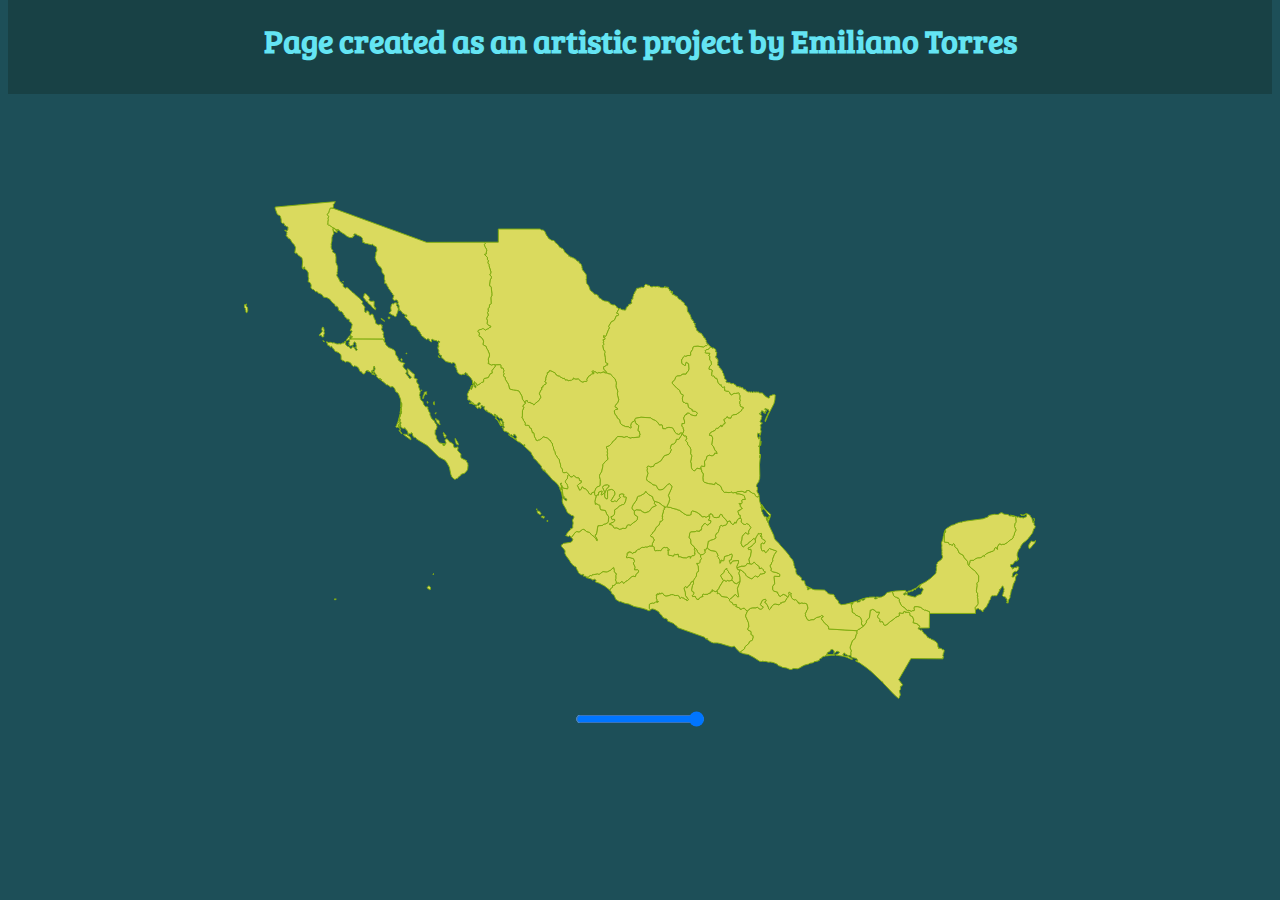
<file: Cantantes_famosos.html>
<!DOCTYPE html>
<html lang="esp">
   <head>
      <title>Los Mejores Cantantes de cada Estado</title>
      <meta charset="UTF-8">
      <meta name="viewport" content="width=device-width, initial-scale=1.0">
      <meta http-equiv="X-UA-Compatible" content="IE=edge">

      <link rel="stylesheet" href="style.css" type="text/css" />
  </head>
  
      <body>
         <header>
            <h1 class="first-title">Page created as an artistic project by Emiliano Torres</h1>
         </header>
         <main>
    

               <?xml version="1.0" encoding="UTF-8" standalone="no"?>
               <!-- Created for MapSVG plugin: http://mapsvg.com -->
               <div id="dialog"></div>
               <svg class="map-mexico"
                  xmlns:mapsvg="http://mapsvg.com"
                  xmlns:dc="http://purl.org/dc/elements/1.1/"
                  xmlns:rdf="http://www.w3.org/1999/02/22-rdf-syntax-ns#"
                  xmlns:svg="http://www.w3.org/2000/svg"
                  xmlns="http://www.w3.org/2000/svg"
                  mapsvg:geoViewBox="-118.369112 32.716750 -86.725536 14.531518"
                  width="792.41846"
                  height="497.54324">

   
               
               <path
                  d="m 390.52786,309.79244 -2.34,-2.26 -0.07,-1.21 1.24,-2.87 3.33,-4.59 0.93,-3.24 1.07,-0.73 1.79,-0.38 3.47,-1.97 1.21,-0.92 0.39,-1.26 0.73,-0.17 0.77,1.39 1.33,1.34 4.44,2.63 0.59,2.44 1.14,2.04 0,0 0.26,0.59 -0.24,1.6 1.96,2.14 -4.28,1.97 -2.55,3.55 -0.72,0.5 -3.02,1.04 -1.26,0.06 -2.17,-1.02 -1.74,-1.41 -4.21,-0.38 z"
                  title="Aguascalientes"
                  id="MxAGU" class="668.135.967" />
               <path
                  d="m 106.48786,137.85244 -0.65,0 0,0 -0.76,0.12 0.13,0.44 -0.82,0.41 -0.68,0.01 -0.75,0.86 -0.29,-0.74 0.19,-0.78 3.08,-3.76 0.62,-0.15 0.06,0.97 -0.8,0.76 -0.02,0.52 0.69,1.34 z m -27.349998,-11.99 0.56,0.45 0.75,2.86 -0.25,1.02 0.38,2.42 -0.68,0.9 0.04,2.09 -0.62,-0.19 -0.54,0.33 -0.65,-0.31 -0.6,-1.42 -0.58,-0.18 -1,0.6 -0.37,-0.15 0.07,-0.78 2.73,-3.03 0.15,-0.68 -0.58,-1.61 0.51,-1.89 0.68,-0.43 z m 58.139998,-8.56 0.82,0.18 2.68,2.27 -0.54,0.47 -0.6,-0.96 -1.69,-0.95 -0.67,-1.01 z m 8.46,-1.5 0.34,0.64 -0.27,1.02 -1.16,0.04 -0.35,-1.56 1.44,-0.14 z m -142.8599978,-13.07 -0.64,1.32 0.15,1.03 1.31,1.2 0.23,2.9 -0.67,2.08 -0.75,0.23 -0.56,-1.47 0.21,-0.92 -0.56,-0.37 -0.07,-1.6 -1.24000002,-1.24 0.35,-1 -0.29,-0.96 0.74000002,-0.62 0.8,0.04 0.99,-0.62 z M 120.65786,92.442438 l -0.02,0.48 1.1,-0.48 0.02,0.32 0.93,0.26 1.27,1.64 0.77,0.39 1.06,2.21 -0.59,0.86 0.12,1.17 1.84,0.830002 2.9,-0.180002 0.34,0.300002 -0.17,4.33 0.62,1.71 1.2,0.37 -0.34,1.9 -2.96,-2.09 -1.72,-2.42 -2.56,-1.82 -0.96,-1.88 -1.37,-0.26 -0.24,-1.090002 -2.04,-2.47 -0.16,-0.86 0.77,-1.87 -0.21,-0.98 0.4,-0.37 z m -21.549998,-12.53 0.64,0.81 -0.45,0.14 -0.34,-0.36 0.15,-0.59 z m -9.92,-73.05 -0.85,0.51 -0.47,-0.4 -1.34,0.01 -0.6,2.05 -0.47,0.48 -0.05,1.34 -1.81,2.43 1.4,1.99 -0.62,1.83 0.29,1.14 -0.42,2.67 0.24,0.98 -0.6,0.98 0.96,0.95 0.92,0.13 3.82,2.76 0,0 -0.47,1.74 0.92,4 -1.12,1.46 -0.74,2.41 -0.08,3.53 -0.85,3.16 0.3,0.65 -0.25,2.22 0.62,2.21 1.37,1.26 -0.52,0.66 -0.02,0.65 2.84,1.84 0.59,3.53 -0.08,5.21 1.72,4.04 0.02,2.21 -0.35,1.3 0.21,0.82 -0.52,1.95 0.37,0.33 -0.65,2.16 1,2.06 0.62,0.38 1.73,4 1.23,0.61 0.3,0.9 0.96,0.15 0.64,0.89 -0.02,1.82 0.45,0.94 0.819998,0.32 0.44,0.72 1.17,0.12 0.34,-0.86 1.81,0.78 1.21,1.54 0.31,-0.06 0.96,1.18 0.94,0.48 0.68,1.13 1.62,0.83 2.09,2.34 1.52,0.83 0.11,0.61 1.44,0.69 1.98,2.47 1.44,1.170002 0.3,0.88 -0.73,0.85 0.01,0.48 2.08,2.55 0.79,1.64 -0.58,1.16 0.45,1.64 -0.33,0.25 0.81,1.69 0.82,0.1 0.53,-0.7 -0.41,-0.38 0.42,-0.62 0.48,0.27 0.47,-0.36 0.41,0.8 0.6,-0.12 -0.04,0.41 0.45,0.12 0.12,2.09 0.39,0.95 1.1,-0.03 1.31,-1.04 1.08,0.62 1.43,4.51 0.77,0.82 0.59,3.53 2.58,1.46 2.44,-0.59 0.48,0.36 0.07,0.73 0.81,-0.15 0.11,0.6 -0.36,0.48 0.25,0.66 -0.59,2.6 1.97,2.8 -0.47,2.03 0.62,1.45 -0.39,1.24 0.93,0.57 0.27,0.99 -0.3,2.49 0,0 -0.64,-1.71 -0.87,-0.26 0,0 -31.69,-0.11 0.23,-0.53 -0.35,-0.49 -0.05,-1.32 0.86,1.21 0.79,-1.39 -1.61,-0.41 -0.35,-1.72 1.52,-2.99 -0.42,-0.96 -0.88,0.53 -0.51,-0.49 1.28,-2.91 0.65,-3.16 -1.27,-2.19 -1.56,-0.63 -0.07,-2.03 -0.44,-0.43 -2.2,-0.1 0.01,-0.81 -0.45,-0.52 -1.54,-0.86 0.12,-0.59 -0.46,-1.17 -0.879998,-0.47 -0.56,-1.87 -0.46,-0.07 -0.23,-0.6 -0.96,-0.73 -0.97,-0.07 -0.17,0.33 -0.52,-1.09 -0.68,-0.44 -0.23,0.3 -0.54,-2.72 -0.64,-1.05 -1.06,-0.47 -0.64,0.34 -0.8,-0.98 -0.25,-1.35 -1.16,-0.55 -0.12,-0.37 -0.45,0.03 -3.43,-4.210002 -2.91,-1.5 -3.06,-0.4 -1.55,-2.51 -2.41,-1.18 -0.76,-0.03 -2,-1.92 -1.19,0.25 -2,-2.17 -0.89,-0.1 -1.88,-1.56 0.25,-2.52 -0.33,-1.5 -1.14,-1.62 -1.57,-0.58 0.62,-3.57 -0.54,-1.2 0.02,-4.19 -1.46,-2.55 -2.06,-1.24 0.19,-1.4 -0.82,-0.77 -0.23,0.4 0.5,0.94 -0.5,0.35 -0.46,-0.7 -0.53,0 0.58,1.34 -0.31,0.1 -1.06,-2.05 0.57,-5.32 -0.63,-3.55 -0.53,-1.05 -0.6,-0.08 -1.44,-1.26 -0.53,0.01 -2.3,-3.02 -1.55,0.2 -0.25,-0.46 0.74,-5.28 -1.38,-2.71 -2.09,-2.2 -1.85,-3.14 -1.29,-0.96 -0.68,0.08 -0.18,-1 -1.27,-0.92 -0.27,-0.72 -0.41,0.08 -0.12,-0.58 1.02,-0.52 -0.44,-0.9 0.47,-1.24 -1.17,-1.61 -0.33,0.14 -0.85,-1 0.45,-0.1 1.6,0.89 1.05,-0.96 0.19,-2.58 -0.4,-0.61 -1.26,-0.27 -0.57,-0.77 -1.15,-0.2 -0.41,-1.83 -0.48,-0.4 -1.23,0 -1.23,-1.18 -0.12,-3.02 -0.81,-2.83 -0.47,-0.75 -2.1,-0.71 -0.48,-0.56 -2.14,-5.9 0.04,-1.34 60.19,-5.54 -1.58,2.83 -0.67,0.19 0.5,1.79 -0.35,0.24 -0.3,1.52 z"
                  title="Baja California"
                  id="MxBCN" class="7.620.186.896" />
               <path
                  d="m 91.057862,397.56244 1.49,0.37 -0.48,0.42 -1.32,0.17 -0.12,-0.73 0.43,-0.23 z m 93.899998,-12.95 1.03,0.69 0.7,1.07 -0.01,1.76 -0.83,0.41 -0.44,-0.69 -1.15,-0.2 -0.81,-1.31 1.51,-1.73 z m 4.73,-12.33 0.23,0.65 -0.46,0.66 -0.29,-0.57 0.52,-0.74 z m 21.73,-135.15 2.79,4.59 0.44,1.91 -1.56,-0.29 -0.71,-1.05 -1.1,-3.81 0.14,-1.35 z m -51.48,-4.14 3.12,0.16 1.11,1.44 0.94,0.11 0.81,0.62 1.33,2.43 -0.35,0.83 -6.92,-5.03 -0.31,-0.34 0.27,-0.22 z m 40.73,-0.24 1.77,1.59 -0.93,2.03 -0.54,0.03 0.04,-0.83 -0.73,-0.26 0.12,-0.5 -0.46,-0.58 0.18,-0.67 -0.27,-0.46 0.82,-0.35 z m -0.86,-1.58 0.87,1.34 -0.59,0.33 -0.62,-0.36 -0.1,-0.78 0.44,-0.53 z m -7.78,-14.08 0.92,1.45 1.98,0.54 0.42,0.6 0.06,1.54 0.97,2.16 -0.47,0.09 -2.64,-2.04 -0.68,-2.02 -0.89,-0.9 0.33,-1.42 z m -35.67,-4.58 0.21,1.38 -1.1,3.4 0.11,3.08 -0.76,0.68 0.66,1.33 -0.33,1.14 -0.63,0.07 -0.31,0.53 0.16,0.72 1.14,1.27 -0.16,0.29 0.93,0.82 0.44,1.34 -0.67,1.1 0.92,0.78 1.25,1.81 -0.07,0.38 -1.06,-0.54 -0.05,-0.66 -1.78,-1.9 0.19,-0.53 0.57,0.08 0.22,-0.54 -0.12,-1.07 -0.8,-0.98 -1.33,-0.69 -1.22,0.37 -0.7,-0.45 -0.04,-0.58 0.41,-0.08 1.95,-5.17 1.97,-7.38 z m 36.07,-1.13 -0.45,1.2 -0.52,0.24 -0.15,-0.74 1.12,-0.7 z m -35.23,-4.93 -0.16,4.42 -0.37,1.37 -0.5,-0.35 1.03,-5.44 z m 0.06,-5.2 0.16,2.08 -0.17,2.51 -0.28,0.01 0.29,-4.6 z m 33.06,-0.92 0.31,3.3 -0.71,-0.44 -0.4,-1.4 0.8,-1.46 z m -6.54,-0.04 0.54,1.25 -0.33,0.51 -0.41,-0.2 -0.41,-1.41 0.61,-0.15 z m -0.66,-9.78 -0.5,1.02 0.4,1.67 -1.2,-0.74 -1.71,2.67 0,0.92 -0.56,0.55 0,0.68 -0.6,0.05 -0.13,-0.76 0.4,-0.45 0.18,-1.68 1.05,-1.74 -0.19,-1.46 0.98,-0.25 0.18,-0.43 0.64,0.4 1.06,-0.45 z m -5.19,-1.89 0.18,0.79 -0.45,0.05 -0.17,-0.54 0.44,-0.3 z m -49.09,-16.53 1.34,0.32 0.75,1.57 -0.96,-0.63 -1.97,-0.48 -0.12,-0.28 0.96,-0.5 z m 28.56,-14.77 1.06,1 -0.34,1.22 -0.62,-0.16 -0.5,-1.41 0.4,-0.65 z m 5.07,-5.51 0.42,0.05 0.28,0.62 -0.93,0.04 -0.18,-0.46 0.41,-0.25 z m -83.339998,-12.4 1.37,0.75 -0.1,0.53 -1.37,-1.02 0.1,-0.26 z m 26.709998,-1.56 0.65,0 0,0 0.41,0.41 0.29,-0.41 31.7,0.1 0,0 0.87,0.26 0.64,1.71 0,0 -0.07,0.5 1.29,1.03 0.4,1.96 1.08,1.29 0.42,-0.04 1.23,1.7 2.78,0.86 0.54,0.62 0.94,0.15 1.61,1.11 0.71,0.96 0.7,3.73 1.64,1.81 0.97,2.21 -0.41,0.76 2.6,2.1 2.54,0.65 0.47,0.57 0.93,-0.01 0.15,0.73 -0.57,0.03 -0.89,1.04 -0.23,1.58 1.68,2.42 0.9,0.46 0.04,0.46 0.92,0.66 0.33,1.37 -0.7,0.55 -0.47,1.29 1.17,0.73 0.29,1.17 1.08,0.66 0.69,1.69 1,0.75 1.55,-1.38 -3.45,-3.58 -0.23,-2.91 -0.68,-1.64 0.74,-0.47 1.85,1.4 0.67,1.09 1.35,0.93 0.47,0.75 2.16,1.37 -0.19,3.51 0.35,0.56 2.72,0.85 -0.6,1.63 0.04,1.24 1.15,1.88 0.71,0.31 0.22,0.5 0.07,1.14 -0.35,0.66 1.98,5.16 -0.58,0.94 0.1,1.35 -0.52,0.72 0.11,0.99 0.45,0.58 0.08,1.92 0.63,0.67 0.04,1.05 1.8,1.47 0.22,-0.17 0.8,3.11 1.84,2.4 2.56,0.31 -0.22,1.61 1.17,3.14 0.85,0.85 0.3,1.05 -0.3,0.17 0.38,1.53 0.62,0.81 -0.04,1 0.68,0.54 0.44,1.26 0.86,0.48 0.51,0.9 0.47,-0.13 0.76,0.62 0.25,1.3 1.61,2.21 0.67,2.08 -0.17,1.19 -0.74,1.77 -0.87,0.93 -0.22,3.09 0.22,1.04 1.05,1.39 0.13,2.88 1.06,1.24 0.69,1.57 1.54,1.35 4.34,0.95 1.21,-0.12 0.06,0.28 -1.28,0.5 -0.79,-0.65 -0.42,0.25 0.21,1.46 1.68,-0.13 -0.01,-0.78 1.21,-1.03 0.06,-0.98 -0.91,-2.2 0.28,-1.07 0.71,-0.45 1.56,0.21 0,0.78 1.06,0.62 0.42,1.12 2.15,0.99 2.06,1.58 0.71,3.23 1.2,0.3 2.6,-0.88 0.04,0.58 0.53,0.49 -0.7,0.86 0.07,2.03 3.24,3.16 -0.28,1.97 0.31,1.69 0.39,0.47 5.38,2.63 -0.31,0.81 1.43,2.07 -0.22,0.69 0.42,0.43 -0.51,4.39 -0.59,1.26 -1.87,2.31 -1.04,0.72 -2.2,0.54 -1.21,0.82 -0.02,0.75 -2.07,1.14 -0.53,1.04 -0.94,0.74 -0.93,0.04 -0.64,0.67 -1.15,0 -2.42,-2.01 -1.17,-2.77 -1.46,-7.1 -2.5,-4.57 -1.83,-2.44 -6.19,-3.28 -11.64,-11.53 -10.8,-6.54 0.12,-0.26 -1.16,-1.24 -1.55,-0.21 0.06,-0.48 -0.64,-0.07 -1.02,-2.97 0.28,-0.11 -0.47,-0.58 -0.99,-0.3 -0.1,1.14 -2.41,-0.2 -0.06,0.75 -0.6,-0.01 0.15,-1.48 -0.73,-2.01 -2.19,-2.41 0.27,-0.25 -0.56,-0.5 -0.68,0.27 0.13,0.44 -1.46,-0.24 -2.01,-0.97 -0.31,-0.69 0.54,-0.03 0.11,-0.76 -0.62,-0.4 -0.17,-0.78 0.65,-0.97 -0.27,-0.16 0.39,-0.72 -0.44,-0.13 0.24,-0.45 -0.42,-0.48 -0.57,0.92 0.29,0.76 -0.39,0.49 0.05,2.53 -0.73,0 -0.48,-1.15 0.77,-1.55 -0.65,-1.39 0.81,-0.45 0.74,-1.67 0.02,-0.96 -0.86,0.12 0.16,-1.89 0.87,-2.01 0.27,-1.77 0.71,-0.12 0.06,-2.45 -0.5,-0.11 0.06,-1.17 0.58,-0.44 -0.39,-0.33 -0.21,-1.07 0.3,-1 0.3,-0.05 0.13,-2.41 -0.13,-1.28 -0.8,-1.07 -0.34,-2.88 -2.03,-5.36 -0.94,-1.24 -1.93,-1.06 -0.87,-2.85 -1.64,-1.94 -1.58,-0.4 -0.19,0.66 -0.45,0.13 -3.19,-2.33 -0.69,-0.26 -0.67,0.28 -0.79,-1.19 -1.98,-1.4 0.01,-0.44 -0.63,-0.03 -3.59,-2.96 0.97,0.09 1.27,0.94 0.13,-0.24 -1.06,-0.77 -1.08,-0.32 -0.69,0.22 -2.27,-1.98 0.19,-0.19 -0.4,-0.5 0.38,-0.61 -1.73,-2.07 -0.94,-1.98 -0.36,1.05 -1.51,-0.7 0.31,-0.32 0.51,0.16 1.55,-1.56 0.42,-1.29 -0.82,-2.81 -0.6,0.65 -0.38,3.22 -0.56,0.49 -0.7,-0.23 -0.38,0.75 0.06,1.83 -0.45,0.05 -2.14,-1.33 -1.51,-0.26 0.21,-0.53 0.54,0.39 0.07,-0.38 -0.53,-0.2 -1.44,0.22 -0.8,0.89 -0.39,1.19 -0.63,0.28 -0.01,0.58 -0.71,0.4 -0.82,-0.26 -0.8,-0.52 -0.7,-1.41 -1.6,-0.4 -1.61,-3.69 -1.81,-1.34 -2.21,-0.57 -0.45,0.16 -0.18,0.55 -0.44,0.03 -1.28,-1.34 -1.1,-1.99 -1.08,-0.8 -1.22,-0.58 -2.02,-0.3 -0.75,0.66 -2.429998,-1.55 -0.51,0.41 -0.48,-0.26 0.06,-0.8 -0.62,-0.39 -0.53,0.11 -0.24,-0.37 -0.02,-3.52 -0.48,-1.57 -2.35,-1.91 -3.33,-1.21 -1.15,-2.25 -1.67,-1.25 -0.07,-1.02 -0.68,-0.46 -0.62,0.95 -0.77,-0.35 -0.31,-0.91 -1.03,-0.53 -0.56,0.27 -1.08,-2.81 -0.79,-0.78 0.8,-0.41 1.06,0.91 2.33,-0.22 1.52,0.23 0.36,0.5 1.37,-0.18 1.62,0.3 0.46,0.49 1.58,0.33 2.77,-0.23 0.59,0.35 2.44,-1.32 0.6,0.35 0.759998,-0.15 0.15,-0.6 -0.63,-0.04 1.1,-1.2 0.86,0.29 -0.52,2.48 0.76,1.26 1.5,1.2 1.27,0.37 1.35,1.2 -0.05,0.42 0.8,0.26 1.02,-1.07 0.06,-0.88 2.1,0.72 1.56,2.96 0.89,0.14 0.59,-1.17 -1.57,-1.62 0.12,-1.05 0.67,0.65 0.15,-0.41 -0.57,-0.45 0.27,-0.61 -0.46,-1.74 0.23,-0.9 -1.75,-1.44 -1.03,1.89 0.19,1.14 -3.18,1.21 -1.64,-1.24 0.24,-0.54 0.6,0.5 -0.74,-1.98 1.17,-1.74 -0.54,-0.48 0.21,-1.43 z"
                  title="Baja California Sur"
                  id="MxBCS" class="1.997.054.037" />
               <path
                  d="m 671.96786,386.93244 0.5,0.79 -0.68,0.61 -0.54,0.22 -1.06,-0.57 -0.38,0.33 0.39,0.33 -1.66,1.34 -0.54,-0.67 -0.29,0.58 -2.12,0.86 -1.09,0.1 -0.54,-0.57 0.27,-0.32 2.42,-0.39 5.32,-2.64 z m 28.7,-53.46 -0.16,7.3 4.12,0.51 0.97,2.01 0.45,0.18 1.11,-0.35 0.94,0.99 0.48,-0.09 0.4,-1.01 0.79,-0.73 0.42,0.28 1.03,1.76 -0.11,0.91 0.57,1.04 1.83,1.17 1.98,4.46 3.86,2.1 1.17,2.49 3.17,3.58 0.79,3.44 0.44,0.46 0,0 1.34,1.81 5.3,4.25 3.41,4.67 -0.18,5.85 -1.17,0.66 -0.41,0.67 0.22,2.52 -0.8,5.13 0.17,1.27 0.99,1.24 0.15,0.71 -0.51,1.37 0.82,0.46 -0.57,1.67 0.47,1.38 0.28,4.7 -0.57,1.26 -2.44,2.83 0.25,2.46 0,0 -0.02,3.33 -45.94,-0.01 0,0 0.02,-1.64 -3.98,-1.58 -0.68,0.42 -0.77,-0.9 -1.56,-0.66 -1.64,-1.55 -3.65,-0.8 -2.79,0.13 -0.3,1.3 0.34,1.82 -0.3,0.72 -1.68,0.11 -1.29,0.64 -2.21,-1.12 -1.5,0.15 -1.31,-0.66 -0.87,-1.43 -3.47,-2.33 -1.22,-1.83 -1.08,-2.59 -0.45,-0.32 0.18,-1.97 -1.11,-1.42 -0.36,-0.16 -0.08,0.42 -0.53,0.13 -0.69,-1.06 -0.99,-0.05 -1.44,-1 -0.63,-0.91 -1.14,-3.72 0,0 3.13,-0.56 9.83,-0.61 0.88,1.41 1.49,0.8 -0.6,1.18 -0.27,-0.39 -0.31,0.34 -0.96,-1.28 -0.73,0.85 -0.68,-0.42 -0.24,0.18 0.17,0.72 -0.45,0.57 0.59,0.74 1.15,-0.25 -0.45,-1.12 0.79,0.04 0.28,0.46 0.57,-0.14 1.1,0.72 0.16,0.56 6.79,1.67 1.43,-0.13 0.16,-0.7 0.73,-0.7 4.45,-1.53 0.82,-2.92 0.63,-0.32 0.35,-1.32 -0.23,-0.7 -1.1,-1 -0.92,0.72 -1.15,-0.61 -0.29,-0.98 0.61,-0.47 -0.07,-0.79 0.97,-1.04 -0.77,0.19 -0.7,1.33 -0.76,0.72 -0.52,-0.05 -0.82,0.76 -0.12,0.56 -0.63,0.03 0,-0.24 2.5,-2.57 6.81,-3.66 4.79,-3.45 4.86,-4.53 0.47,-0.93 -0.08,-1.02 0.52,-2 -0.21,-2.17 0.67,-1.8 -0.51,-0.56 -0.04,-0.64 0.93,-1.14 0.19,-1.03 3.85,-2.86 1.41,-2.48 -0.98,-2.71 0.3,-1.37 -0.41,-1.28 0.38,-0.29 -0.39,-4.48 0.3,-0.78 -0.45,-3.4 1.34,-3.56 0.44,-3.02 1.14,-1.42 z"
                  title="Campeche"
                  id="MxCAM" class="336.774.521" />
               <path
                  d="m 607.45786,458.00244 0.18,-0.64 0,0 -0.06,-0.41 0.4,0.01 0.76,1.15 -1.28,-0.11 z m -0.37,-4.01 -0.01,-0.78 0,0 -0.12,-2.12 0.52,-1.45 -1.25,-2.93 0.08,-0.85 2.19,-6.28 2.94,-2.62 0.8,-3.49 0.76,-1.02 -0.02,-2 0.34,-0.94 0,0 0.94,-1.13 1.95,-0.86 3.72,-2.89 0,0 2.53,-3.17 0.06,-1.61 1.39,-1.87 1.2,-0.79 0.59,-1.16 0.75,-7.08 1.66,-0.28 0.54,-0.61 2.14,0.85 1.39,1.69 0.77,0.35 2.79,-0.09 -0.35,1.69 -1.42,2.12 -0.14,0.58 0.38,0.93 2.07,2.18 -0.3,1.87 0.36,0.33 1.25,-0.06 0.44,-0.35 0.54,0.2 1.21,1.94 0.04,0.66 0.66,0.87 0.81,0.31 1.91,-0.84 2.42,-2.25 5.83,-4.27 0.57,-0.83 3.29,-1.19 0.39,-0.78 -0.41,-1.75 0.12,-0.37 0.43,0.08 -0.04,-0.44 1.77,0.48 1.95,-0.03 0.71,-1.84 1.45,0.37 -0.12,0.59 0.56,0.3 0.59,-0.44 1.19,0.18 1.21,-0.28 1.06,1.36 0.05,2.01 2.56,1.26 1.27,3.3 -0.75,2.66 4.34,1.2 0.19,0.83 1.31,0.37 1.1,1.79 -0.76,0.28 -0.53,1.03 0,0 -0.65,0.06 0.57,0.98 0.76,-0.04 0.98,1.12 0.83,-0.35 0.93,0.31 -0.02,0.83 0.53,0.74 0.63,0.26 0.33,0.96 1.12,1.16 1.05,0.23 0.3,1.03 1.38,1.37 0.11,0.64 1.34,0.4 0.53,0.62 0.27,-0.29 1.1,0.44 0.24,0.85 1.03,0 0.88,0.72 1.13,-0.08 0.04,0.55 2.14,1.25 1.38,2.18 0.35,3.22 0.82,-0.1 0.11,0.55 -0.67,0.23 0.23,0.4 0.76,-0.34 0.36,0.51 0.88,-0.31 0.57,0.63 0.57,-0.28 0.53,0.66 -0.15,0.49 1.71,0 0.38,0.59 0.12,0.58 -0.36,0.35 0.34,0.53 -0.33,0.88 -0.54,0.04 -0.18,0.64 0.36,0.35 -0.77,1.62 0.8,1.06 -0.67,0.44 0.56,0.29 -0.02,0.41 -0.64,-0.05 0.27,1.36 -32.14,-0.27 -12.25,21.07 3.87,5 -1,1.6 -0.85,-0.09 -0.35,0.72 0.13,2.49 -1.05,1.38 0.92,4.29 -0.73,1.17 -0.38,1.54 -0.86,0.71 -4.46,-4.06 -10.99,-11.58 -0.1,-0.85 -0.8,-0.19 -11.16,-10.52 -5.44,-4.29 -6.08,-4.22 -3.82,-1.84 0.28,-0.4 0.75,-0.06 0.29,0.61 0.63,-0.27 0.14,-0.48 -1.12,-1.84 -4.66,-1.01 -0.73,-0.91 -0.22,-1.31 z"
                  title="Chiapas"
                  id="MxCHP" class="688.269.642" />
               <path
                  d="m 375.24786,107.48244 -2.26,4.16 0.02,0.35 1.71,0.61 0.01,1.04 -0.66,0.98 -0.84,-0.32 -0.7,0.34 -1.73,4.01 -1.41,1.11 -1.64,0.61 -2.27,3.78 -0.56,1.1 0.87,1.42 -0.94,1.38 -2.66,6.81 -0.6,0.38 -1.77,-0.71 -0.01,1.55 1.12,0.18 0.49,1.46 -0.34,0.48 -1.9,0.38 0.76,1.44 -0.06,0.83 -0.57,0.82 0.72,0.78 0.14,0.72 -1.09,1.16 0.81,4.52 1.13,0.5 0.24,0.83 0.09,1.06 -0.48,1.14 0.68,3.68 0.22,4.82 0.54,0.68 1.83,0.79 -0.41,1.54 -1.15,0.04 -1.07,1 -1.92,0.91 0.44,0.8 -0.1,1.31 2.15,1.9 1.08,1.83 0,0 -1.1,0.24 -1.15,-0.86 -0.51,0.68 -0.28,-0.17 0.44,-0.72 -0.79,-0.12 -3.21,1.05 -1.51,-0.57 -0.88,0.81 -1.43,-0.28 -0.68,-1 -1.43,-0.24 -1.38,-0.89 -0.73,0.32 -0.31,0.74 0.48,0.66 1.54,0.12 -0.07,1 -2.5,0.39 -1.15,1.52 -1.51,0.54 -1.89,3.08 0.24,1.34 -0.25,0.77 -0.44,0.24 -1.71,-0.2 -1.74,0.91 -0.98,-0.21 -1.72,-1.19 -1.95,-1.89 -2.54,0.24 -1.22,-0.33 -0.74,-0.68 -0.54,-0.04 -0.01,1.08 -1.6,0.7 -0.52,0.58 -0.57,0.09 -0.41,-0.54 -1.68,0.96 -0.23,-0.6 -1.56,-0.47 -1.27,0.25 -1.1,-1.89 -1.64,0.29 -0.76,-1.09 -0.98,0 -1.58,-1.36 -1.94,-0.23 -0.28,-0.58 -1.26,-0.71 -0.96,-1.94 -1.06,-0.23 -1.91,-1.23 -1.27,-0.06 -0.67,-0.89 -0.77,0.54 -0.21,1.29 -1.76,0.57 0.05,1.84 -0.63,0.47 -0.9,3.39 0.03,1.6 -0.9,1.53 0.15,0.46 1.12,0.5 -0.03,1.07 -0.33,0.58 -1.98,0.87 -0.86,0.87 0,1.36 -1,-0.16 -0.41,0.36 0.36,2.14 -0.92,0.26 -1.72,3.99 0.97,1.56 0.61,1.9 -2.12,3.42 -3.53,2.72 -1.23,1.61 -0.64,-0.28 -0.67,-1.21 -2.01,-0.33 -0.52,-0.86 -1.6,0.22 -1.08,-0.66 -0.31,-1.32 -2.31,0.78 -0.32,0.65 0,0 -2.14,-2.79 -0.59,-3.23 -2.89,-4.89 -2.36,-0.69 -3.19,-0.31 -3.81,-1.13 -1.22,-4.68 -3.11,-5.02 -0.07,-1.88 -1.42,-0.92 -0.32,-1.09 0.49,-2 -0.49,-0.82 0.4,-2.27 -1.06,-2.33 -1.22,0.25 -0.61,-0.24 -0.12,-2.9 -0.68,-0.38 -4.89,0.22 0,0 -1.76,-0.39 -2.02,0.62 -3.54,-1.84 0.02,-0.46 0.73,-0.42 -0.48,-3.44 1.25,-3.14 -0.04,-1.72 -1.63,-4.07 -0.97,-1.43 -0.63,-2.09 -2.81,-1.7 -0.52,-0.65 0.7,-2.45 -0.38,-1.66 -2.09,-2.98 -1.82,-0.74 -0.39,-0.69 0.59,-2.76 -1.56,-1.07 -0.19,-0.61 1.04,-1.39 2.53,-0.49 1.45,-0.85 0.77,0.14 1.77,1.31 0.5,-0.03 1.41,-1.05 1.14,-0.12 0.97,-1.22 0.93,-0.09 0.6,-1.19 -2.25,-0.86 -1.55,-1.81 0.42,-2.9 -0.83,-1.95 0.19,-1.04 1.48,-2.62 -0.8,-2.65 0.84,-1.28 -0.46,-2.55 1.49,-1.26 0.1,-2.69 1.38,-0.67 0.29,-0.51 -0.26,-5.670002 0.16,-0.9 0.8,-0.95 0.01,-2.6 -0.66,-6.22 -0.75,-0.96 -0.57,-0.02 -0.34,-1 0.59,-4.93 1.27,-2.57 0,-1.11 -1.45,-1.33 -0.16,-0.99 0.85,-0.52 0.28,-1.82 -1.94,-6.15 0.06,-1.19 -1.1,-1.46 -0.11,-0.81 0.67,-1.61 -1.04,-0.93 -0.09,-2.42 -2.73,-2.65 0.04,-0.61 1.57,-0.08 -0.02,-1.81 0.49,-1.27 -0.24,-1.6 -1.64,-2.84 -0.52,-1.92 0.94,-1.28 -1.05,-1.04 0,0 14.1,-0.04 0,-13.16 42.05,0 1,1.07 1.59,-0.13 1.01,0.56 0.87,1.03 1.75,4.03 0.76,0.41 1.13,2.37 3.2,1.96 1.81,0.18 1.25,0.8 0.59,1.48 0.57,-0.01 0.37,0.66 0.52,0 2.18,2.66 0.25,0.84 1.28,0.45 0.41,0.57 1.5,0.59 1.16,1 1.21,2.71 1.2,0.58 0.36,0.76 1.87,1.18 0.55,0.9 -0.17,0.47 0.98,0.16 1.46,1.01 0.28,-0.37 0.91,0.87 0.89,-0.25 0.21,0.62 0.4,-0.23 0.56,0.66 0.42,0.01 -0.11,0.44 1.2,0.19 0.8,1.35 0.85,0.53 0.91,-0.14 0.57,0.73 0.25,1.3 1.15,0.43 0.85,1.02 0.76,2.12 0.02,1.46 0.46,0.75 -0.19,0.85 1.11,0.73 -0.22,0.33 1.52,1.59 -0.08,0.53 1.36,1.1 0.46,1.59 -0.16,1.5 0.28,1 -0.49,2.07 0.36,0.21 -0.04,1.08 0.43,0.73 -0.31,0.41 0.27,1.07 1.08,0.93 1.14,1.91 1.31,3.91 3.45,2.74 0.4,0.83 1.13,0.62 0.53,-0.33 1.97,1 0.12,0.44 0.57,0.18 -0.12,0.63 1.22,1.72 1.44,0.56 1.39,1.31 1.97,0.9 3.01,0.420002 1.38,0.64 0.4,-0.16 0.22,1.28 0.4,-0.29 1,1.39 1.47,0.31 0.26,0.39 2.34,-0.02 2.11,2.09 -0.11,0.48 0.6,-0.07 0.49,0.75 z"
                  title="Chihuahua"
                  id="MxCHH" class="817.067.311" />
               <path
                  d="m 463.90786,143.13244 -0.26,0.61 -1.09,0.79 -0.95,0.06 -1.92,1.3 -5.52,-0.92 -3.67,0.26 -1.13,0.63 -0.55,2.34 -1.69,2.6 -0.29,0.79 0.16,2.29 -0.63,0.49 -2.23,-0.12 -2.1,0.92 -1.19,-0.38 -1.19,1.04 -1.83,2.98 0.25,3.34 2.82,2.07 0.59,-0.05 0.7,-3.12 0.63,0.07 2.05,1.48 0.42,5.13 -0.84,2.24 -1.05,0.77 -1.14,2.19 -3.2,-0.04 -2.61,1.7 -3.51,0.28 -0.87,0.9 -1.04,2.73 -2.42,2.42 0.02,1.3 4.54,4.78 2.7,2.02 1.05,3.11 1.42,1.15 0.86,0.08 0.38,0.64 -0.99,2.9 0.24,2.47 0.84,1.78 1.11,0.14 0.84,0.66 2.13,0.08 0.35,0.36 0.56,3.41 0.82,0.85 3.28,1.88 -0.51,1.05 3.6,0.63 0.5,0.8 0.88,0.32 0.39,0.95 -0.75,0.89 -0.15,1.15 -0.34,0.2 -1.94,-0.03 -3.41,-0.88 -1.31,-1.53 -1.74,-0.17 -0.94,0.31 0.29,0.81 -1.79,0.57 -1.7,3.22 0.89,2.93 0.09,2.16 -0.2,0.39 -2.41,0.06 -0.16,0.37 0.29,0.83 -0.32,1.2 1.38,1.55 0.11,1.39 0.65,1.23 -1,3.26 0,0 -2.12,-0.47 -0.75,0.32 -0.18,0.78 -1.44,0.37 -2.09,-0.81 -1.37,-1.3 -1.92,-3.76 -1.25,-0.82 -2.96,-0.37 -2.27,0.51 -0.92,0.88 -2.83,-0.02 -0.62,-3.56 -1.16,-0.32 -1.47,0.41 -2.16,-3.07 -1.96,-1.66 -2.5,-0.97 -2.54,-1.71 -9.4,-0.61 -5.4,1.07 -0.63,0.53 -0.02,1.63 0,0 -3.05,2.03 -0.58,1.01 -0.51,2.14 0.5,1.72 -0.28,0.52 -0.69,0.21 -2.1,-1.35 -2.78,-0.16 -3.42,-1.59 -1.3,-1.2 -0.62,-0.86 -0.54,-3.12 -2.43,-1.93 -0.6,-1.74 -1.77,-2.12 -0.63,-3.15 1.36,-1.36 2.26,-0.45 -0.8,-1.23 -1.34,-0.26 -0.67,-0.82 0.09,-0.86 1.4,-2.15 1.06,-0.81 1.2,-3.11 -1.2,-4.47 -0.18,-1.99 0.41,-2.28 -1.68,-3.95 -0.17,-1.39 0.44,-2.93 -1.38,-3.97 -2.3,-2.13 -0.82,-1.21 -1.22,-1.18 -2.98,-0.79 -0.72,-0.63 0,0 -1.08,-1.83 -2.15,-1.9 0.1,-1.31 -0.44,-0.8 1.92,-0.91 1.07,-1 1.15,-0.04 0.41,-1.54 -1.83,-0.79 -0.54,-0.68 -0.22,-4.82 -0.68,-3.68 0.48,-1.14 -0.09,-1.06 -0.24,-0.83 -1.13,-0.5 -0.81,-4.52 1.09,-1.16 -0.14,-0.72 -0.72,-0.78 0.57,-0.82 0.06,-0.83 -0.76,-1.44 1.9,-0.38 0.34,-0.48 -0.49,-1.46 -1.12,-0.18 0.01,-1.55 1.77,0.71 0.6,-0.38 2.66,-6.81 0.94,-1.38 -0.87,-1.42 0.56,-1.1 2.27,-3.78 1.64,-0.61 1.41,-1.11 1.73,-4.01 0.7,-0.34 0.84,0.32 0.66,-0.98 -0.01,-1.04 -1.71,-0.61 -0.02,-0.35 2.26,-4.16 0,0 0.69,0.07 0.27,-0.63 0.42,0.08 -0.26,0.57 1.36,0.71 0.1,0.51 0.44,-0.45 0.34,0.4 1.61,-0.11 0.85,0.38 0.89,-0.36 0.51,-2.25 0.27,0.2 0.29,-1.06 0.82,-0.11 1.09,-1.72 0.02,-0.59 0.62,-0.25 0.37,0.29 0.99,-0.47 0.17,-0.71 0.63,0.22 0.46,-0.35 -0.2,-0.65 -0.8,-0.45 0.43,-0.810002 0.17,-1.76 1.03,-0.22 -0.08,-0.33 0.71,-0.91 -0.38,-0.25 0.05,-0.9 0.7,-1.25 -0.13,-1.05 0.74,-0.6 0.32,-1.55 0.54,0.13 0.07,-1.24 1.18,-1.1 -0.12,-0.42 0.69,-1.56 1.11,0.23 1.38,-0.59 0.63,0.32 0.86,-0.59 -0.08,-0.5 2.68,0.52 0.7,-0.64 0.41,-1.62 1.08,-0.99 1.4,0.32 0.01,0.39 2.13,0.35 1.61,1.42 1.4,0.17 0.5,-0.14 0.02,-0.33 1.03,-0.13 1.58,0.23 0.27,0.4 0.45,-0.39 2.05,-0.32 0.47,0.29 -0.06,0.54 0.78,-0.25 1.68,0.75 0.43,-0.19 0.37,0.32 0.41,-0.29 0.28,0.4 1.91,-0.56 0.08,-0.56 0.61,-0.5 0.19,1.49 1.98,-0.84 0.2,1.05 1.06,-0.53 0.23,0.21 -0.41,0.31 0.38,1.02 0.55,0.4 0.33,1.42 1.2,-0.21 0.38,0.59 -0.28,1.53 0.61,0.44 0.23,-1.33 0.31,-0.35 0.46,0.14 0.15,1.62 -0.49,1.07 0.3,0.34 1.91,0.18 0.56,1.05 2.21,0.49 1.3,2.52 1.64,0.75 1.43,1.03 0.3,0.800002 1.97,1.01 0.76,1.68 -0.24,0.42 2.38,1.79 0.4,0.88 0.35,3.74 0.46,1.22 0.74,0.07 0.66,2.01 0.68,0.11 0.34,0.61 0.1,1.32 0.61,0.6 0.19,2.13 1.31,0.64 0.02,0.81 1.25,0.77 -0.37,1.12 0.64,0.85 1.24,0.37 -0.12,0.41 -0.65,0.17 0.69,0.94 -0.23,1.37 1.5,2.4 -0.04,1.08 0.97,1.12 0.76,0.09 0.3,1.1 3.14,1.37 0.88,1.8 0.81,0.46 0.19,1.02 0.82,1.19 0.91,0.12 -0.02,1.09 1,1.01 -0.18,1.02 0.71,1.06 0,1.06 0.67,0.11 z"
                  title="Coahuila"
                  id="MxCOA" class="35.547.178" />
               <path
                  d="m 372.56786,382.21244 -2.47,2.24 -1.02,-0.31 -0.38,0.28 0.03,1.79 -1.86,1.18 -0.68,1.7 0,0 -5.51,-4.36 -5.18,-2.77 -4.02,-1.36 0.14,-0.84 0.46,-0.05 0.15,-0.62 -0.45,-0.52 -1.1,-0.6 -1.84,0.94 -0.25,-0.63 -1.75,-0.74 -4.53,-1.21 0.33,-0.44 0.62,0.41 0.18,-0.26 -0.59,-0.22 0,0 1.92,0.05 1.48,-1.79 1.14,0.48 0.56,-0.11 0.48,-0.84 0.87,-0.58 0.55,0.4 3.77,-0.88 1.27,0.38 1.13,-0.29 3.1,-2.32 3.25,0.32 1.41,-0.21 3.22,-1.68 2.51,-2.41 0.61,0.13 0.48,2.89 -0.16,1.02 0.97,0.83 0.21,0.78 1.07,0.48 -0.5,1.8 0.07,3.12 -0.56,1.32 0.82,1.54 z"
                  title="Colima"
                  id="MxCOL" class="1.654.601" />
               
               <path id="CDMX" class="2.625.701.326"
                  d="m 488.38786,379.24244 -0.95,-0.02 -2.35,0.75 -0.91,-0.8 -0.63,0.12 -1.3,1.09 -1.33,-1.17 -1.33,0.24 0,0 -2.63,-4.38 -0.09,-0.98 3.17,-2.75 0.55,-1.98 2.24,-2.46 0.33,0.36 -0.05,1.06 1.57,1.92 0.48,1.55 2.14,1.79 0.32,1.48 0.47,-0.38 0.23,0.49 0.35,1.58 -0.47,1.67 z"
                  title="Distrito Federal"
                     />
                  
                  
               <path
                  d="m 280.78786,200.80244 0.32,-0.65 2.31,-0.78 0.31,1.32 1.08,0.66 1.6,-0.22 0.52,0.86 2.01,0.33 0.67,1.21 0.64,0.28 1.23,-1.61 3.53,-2.72 2.12,-3.42 -0.61,-1.9 -0.97,-1.56 1.72,-3.99 0.92,-0.26 -0.36,-2.14 0.41,-0.36 1,0.16 0,-1.36 0.86,-0.87 1.98,-0.87 0.33,-0.58 0.03,-1.07 -1.12,-0.5 -0.15,-0.46 0.9,-1.53 -0.03,-1.6 0.9,-3.39 0.63,-0.47 -0.05,-1.84 1.76,-0.57 0.21,-1.29 0.77,-0.54 0.67,0.89 1.27,0.06 1.91,1.23 1.06,0.23 0.96,1.94 1.26,0.71 0.28,0.58 1.94,0.23 1.58,1.36 0.98,0 0.76,1.09 1.64,-0.29 1.1,1.89 1.27,-0.25 1.56,0.47 0.23,0.6 1.68,-0.96 0.41,0.54 0.57,-0.09 0.52,-0.58 1.6,-0.7 0.01,-1.08 0.54,0.04 0.74,0.68 1.22,0.33 2.54,-0.24 1.95,1.89 1.72,1.19 0.98,0.21 1.74,-0.91 1.71,0.2 0.44,-0.24 0.25,-0.77 -0.24,-1.34 1.89,-3.08 1.51,-0.54 1.15,-1.52 2.5,-0.39 0.07,-1 -1.54,-0.12 -0.48,-0.66 0.31,-0.74 0.73,-0.32 1.38,0.89 1.43,0.24 0.68,1 1.43,0.28 0.88,-0.81 1.51,0.57 3.21,-1.05 0.79,0.12 -0.44,0.72 0.28,0.17 0.51,-0.68 1.15,0.86 1.1,-0.24 0,0 0.72,0.63 2.98,0.79 1.22,1.18 0.82,1.21 2.3,2.13 1.38,3.97 -0.44,2.93 0.17,1.39 1.68,3.95 -0.41,2.28 0.18,1.99 1.2,4.47 -1.2,3.11 -1.06,0.81 -1.4,2.15 -0.09,0.86 0.67,0.82 1.34,0.26 0.8,1.23 -2.26,0.45 -1.36,1.36 0.63,3.15 1.77,2.12 0.6,1.74 2.43,1.93 0.54,3.12 0.62,0.86 1.3,1.2 3.42,1.59 2.78,0.16 2.1,1.35 0.69,-0.21 0.28,-0.52 -0.5,-1.72 0.51,-2.14 0.58,-1.01 3.05,-2.03 0,0 0.35,0.52 0.04,1.65 0.75,0.34 0.36,1.1 1.53,0.71 0.8,0.94 -0.81,4.9 1.21,0.45 1.02,4 -0.97,0.52 -0.02,0.41 0.5,0.37 -0.12,0.68 -6.07,0.58 -1.68,-0.23 -0.76,0.91 -2.66,-0.87 -1,-0.7 -1.12,-0.1 -2.25,0.8 -2.23,-0.7 -3.9,-0.27 -1.71,1.37 -0.47,1.34 -2.4,1.82 -2.07,2.83 -2.26,2.14 -2.4,0.72 -0.23,1.32 0.78,0.51 0.37,1.65 -0.31,1.68 0.37,1.89 -0.45,1.2 0.89,4.27 -2.8,2.42 -2.32,2.89 -0.09,1.88 -1.29,5.77 -0.61,0.37 -1.37,2.73 -0.08,1.28 0.85,3.09 -0.16,5.55 -0.25,0.63 -3.21,1.42 -1.01,1.51 -1.16,3.05 0,0 -2.94,1.3 -0.4,1.38 -0.48,0.03 -1.82,-1.11 -0.95,-2.07 -2.49,-2.39 -1.71,-0.43 -1.39,-1.76 -1.35,2.56 -0.81,0.85 -0.69,-0.03 -2.2,-4.58 1.69,-1.76 1.7,-0.87 0.6,-0.89 -0.12,-1.24 -1.15,0.03 -0.52,-0.37 -0.58,-2.46 -2.09,-0.16 -1.33,-0.6 -1.53,-1.75 -0.54,-0.03 -0.91,1.31 -1.68,0.35 -2.2,-2.64 0,0 -2.12,-2.18 -0.6,-0.06 -0.85,0.6 -2.04,-0.15 -0.61,-1.28 -0.13,-2.26 -1.22,-1.34 -0.74,-1.74 0.27,-0.93 -1.05,-2.92 -0.44,-2.81 -1.72,-1.65 -0.9,-1.98 -1.08,-1.21 -0.63,-2.95 -0.71,-1.06 -0.79,-2.59 0.26,-0.9 -1.03,-0.93 -0.09,-2.2 -1.74,-2.27 -0.14,-1.07 -1.08,-0.26 -0.89,-1.38 -1.45,-0.96 -4.04,-1.17 -0.67,1.04 -2.79,2.12 -1.33,0.19 -0.69,0.55 -0.7,-0.49 -0.84,0.18 -0.59,-1.96 -0.98,-1.41 -0.81,-4.12 -0.2,-0.25 -0.57,0.42 -0.57,-0.2 -1.21,-4.47 -1.32,-0.31 -0.89,-2.61 -2.3,-0.22 -0.53,0.44 -1.2,-0.96 0.33,-1.44 -1.2,-2.38 -0.75,-0.65 -0.48,-1.82 -1.01,-0.61 0.51,-1.96 0.09,-5.12 1.33,-3.21 -0.08,-0.68 -0.47,0.08 -0.6,-0.72 1.73,-2.22 1.19,-0.77 -0.15,-0.73 -0.73,0.16 z"
                  title="Durango"
                  id="MxDUR" class="48.118.836" />
               <path
                  d="m 465.44786,314.42244 0.5,0.49 -0.11,2.06 -1.15,1.91 2.48,0.61 -0.04,1.17 -0.71,1.44 -1.45,0.67 -0.56,1.03 -1.1,0.17 -1.73,-1.75 -1.52,0.56 -2.25,3.34 0.1,1.45 -0.67,1.6 -0.82,-0.48 -0.22,1.1 -0.66,0.4 -2.72,-0.38 -1.5,0.71 -4.58,0.28 -0.72,1.41 -0.65,3.8 0.14,0.76 0.96,0.71 0.65,1.74 -0.01,2.71 1.09,1.86 2.02,1.41 0.72,1.67 0,0 -0.43,1.09 0.6,1.18 0.1,1.32 -0.51,1.75 0.67,0.05 -0.08,0.99 -1.18,1.15 -2.06,0.28 -0.73,0.79 -0.48,1.4 -0.62,0.18 0.33,-1.5 -0.5,-0.24 -1.94,0.48 -1.38,1.02 -3.44,-0.17 -2.58,-0.91 -1.3,-0.14 -0.61,0.29 -0.26,-0.1 0.21,-0.47 -0.46,-2.34 -2.21,0.6 -1.39,-0.44 -0.66,0.58 0.33,0.82 -1.22,0.52 -1.8,-0.74 -2.54,-0.24 -0.47,-0.5 -0.02,-3.24 -0.45,-1.73 1.04,0.52 0.63,-0.27 -1.34,-1.8 -1.09,-0.75 -1.43,0.24 -0.63,-0.39 -2.1,0.69 -2.01,2.8 -0.91,-0.3 -2.21,0.14 -0.48,-0.43 -1.18,0.7 -0.81,-0.09 -0.44,-0.45 -0.68,-2.85 0.36,-0.4 -0.57,-0.49 -0.55,0.07 -0.33,-0.54 -0.86,-0.05 0,0 0.38,-2.77 1.79,-3.43 -1.57,-2.87 -1.65,-0.43 -0.55,-1.31 2.01,-1.96 0.12,-0.83 1.81,-1.5 1.91,-3.95 2.49,-1.91 1.12,-2.71 -0.11,-0.65 0.52,-0.74 1.47,-0.09 0.43,-0.37 0.67,-1.37 -0.81,-0.47 0.58,-2.19 -0.7,-0.12 1.52,-5.53 -0.12,-0.7 1.2,-1.36 -0.74,-0.83 1.22,-1.29 0,0 0.97,0.63 0.81,-0.94 0,0 1.16,0.67 2.91,0.31 1.26,0.73 4.63,1.06 1.23,0.75 1.07,-0.04 4.97,3.72 2.74,1.43 2.75,-0.03 1.52,-0.61 -0.15,-1.12 0.62,-1.83 1.08,-0.73 3.89,1.28 3.15,2 0.27,0.69 0.48,-0.09 1.7,2.13 1.81,-0.17 0.39,-0.54 0.68,0.84 1.61,0.04 z"
                  title="Guanajuato"
                  id="MxGUA" class="12.623.745" />
               <path
                  d="m 449.47786,379.54244 0.3,2.94 -1.05,1.92 -0.74,4.23 0.37,1.6 1.75,0.76 0.1,1.19 -0.25,0.72 -1.66,1.81 0.65,0.66 1.33,-0.27 1.51,0.33 0.22,1.08 1.57,1.96 0.04,-0.43 0.62,0.03 0.34,-0.39 0.19,0.37 1.98,-2.18 2.47,-0.58 -0.69,-1.38 0.35,-0.6 1.02,-0.49 0.79,0.43 3.51,-0.23 0.29,-0.58 0.88,-0.42 0.85,0.29 0.44,-1.56 1.76,-0.32 -0.36,-1.72 0.81,-0.05 0.91,1.08 1.98,0.67 0.82,-0.49 0.81,0.13 0,0 0.51,0.84 -0.65,1.12 0.44,0.35 1.08,-0.23 1.12,0.46 2.02,2.67 5.51,0.7 2.3,2.33 0,0 -0.05,1.23 1.35,1.18 1.34,0.62 1.22,2.25 2.99,-0.2 0.22,0.8 -0.83,0.97 4.21,1.78 0.12,1.07 1.4,-0.3 0.47,0.27 0.86,-0.86 1.55,-0.14 1.61,1.98 1.61,0.8 0,0 -1.74,3.95 -0.17,1.41 2.73,6.06 0.6,4.58 -0.92,0.83 -0.18,2.06 0.56,0.52 2.3,0.78 0.45,1.17 -0.11,1.91 0.27,0.59 1.16,0.25 0.42,0.54 0.36,1.56 -0.92,2.88 -0.91,0.92 -1.22,0.23 -0.93,0.67 -0.18,1.35 -4.11,3.59 -0.46,2.02 -4.64,3.54 0,0 -3.56,-3.61 -1.93,-2.51 -1.69,0.16 -0.33,0.56 -1.28,-0.19 -10.62,-3.2 -3.11,-0.65 -4,-0.04 -1.63,-0.53 -2.08,-1.09 -1.81,-1.48 -0.99,-0.26 0.62,-0.64 -0.23,-0.44 -0.98,0.04 0.19,0.43 -0.57,0.25 -1.11,-1.73 -0.88,-0.44 -26.59,-9.48 0.13,-0.58 -0.51,-0.64 -2.49,-1.75 -0.76,-0.98 -6.24,-2.63 0.23,-0.84 -0.91,-1.08 -0.81,-0.57 -2.18,-0.28 -0.1,-0.54 -1.05,-0.38 -0.76,-1.89 -1.86,-1.33 -1.37,-2.35 -3.81,-2.12 -2.2,-0.68 -1.37,0.18 -0.74,0.82 -0.53,-0.32 0,0 -0.82,-1.26 0.11,-3.93 0.76,-0.63 2.64,-0.82 0.86,0.25 1.46,-0.64 0.76,-0.77 1.62,0.37 0.82,-0.28 0.18,-0.32 -1.84,0.03 0.33,-0.9 -0.11,-1.23 -0.65,-1.41 0.58,-1.1 -0.63,-1.23 0.13,-0.34 0.64,-0.03 -0.47,-0.79 0.68,-0.39 0.62,0.14 -0.21,-0.46 0.56,-0.11 0.53,0.82 0.48,-0.77 -0.33,-0.41 1.06,-0.33 0.06,1.05 0.6,-0.38 0.29,0.38 0.15,-0.67 0.67,-0.24 1.13,0.03 1.21,1.9 2,0.91 3.46,-0.51 0.21,-0.46 2.03,-0.46 1.72,0.04 0.47,0.49 2.03,0.47 1.57,-0.19 1.13,0.28 1.18,1.66 0.08,0.82 0.64,0.13 1.42,-1.1 0.62,0.57 1.44,0.23 0.4,0.79 1.49,0.85 0.34,-0.42 0.4,0.3 0.27,1.06 0.81,-0.03 0.77,-1.01 -2.83,-3.79 -0.3,-3.14 -1.22,-4.24 0.47,-1.03 1.1,-0.85 0.42,0.04 0.57,1.57 2.44,-2.92 0.93,-0.53 1.09,-2.45 2.22,-1.41 z m 4.64,18.75 0.07,0.32 0.38,-0.34 -0.45,0.02 z"
                  title="Guerrero"
                  id="MxGRO" class="1.644.243.859" />
               <path
                  d="m 496.62786,317.19244 0.84,0.17 0.3,0.75 -0.3,2.66 1.83,1.71 1.26,0.66 1.31,0.07 0.86,-0.9 2.03,0.62 2.53,3.42 -1.86,2.46 -0.63,2.21 0.56,1.06 -0.26,0.63 -1.45,0.23 -1.34,-1.39 -0.46,0 -2.39,2.16 -0.32,0.86 -0.65,0.54 -0.33,3.66 -0.58,1.3 -0.25,2.08 1.17,2.59 0.88,1.08 0.5,-0.22 1.33,-1.55 2.48,-1.16 1.88,-2.23 1.6,-0.73 2.14,-2.33 0.83,-0.35 1.46,0.95 0,0 0.07,3 -2.86,2.52 -0.91,1.38 -3.62,1.85 0.7,1.41 2.12,-0.48 0.46,2.19 -0.81,4.8 -1.54,3.08 0.7,4.73 0,0 -2.38,-0.5 -0.82,1.47 -1.45,1.21 -2.09,0.28 -1,-0.23 -5.01,1.71 0,0 -0.2,-1.41 1.84,-4.15 -0.17,-1.74 -5.81,0.61 -1.72,2.58 -0.24,0.21 -0.65,-0.32 0.02,-0.9 -0.87,-1.77 0.2,-0.52 0.91,-0.53 0.85,-0.08 1.11,-4.28 -0.47,-1.34 -0.6,-0.07 -2.73,1.39 -3.88,1.07 -0.53,3.75 -0.69,0.76 -2.13,-1.01 -0.17,2.24 -1.21,0.99 0.1,-2.49 -0.4,-1.34 -0.69,-0.65 -0.34,-1.25 -1.22,-1.26 0.7,-0.99 -1.51,-3.13 -0.64,-0.25 -0.13,-0.58 -4.65,-0.69 -2.63,-1.49 -1.18,-1.39 0,0 1.01,-6.54 1.58,-0.49 0.91,-0.68 2.93,-0.72 2.32,-1.61 -0.63,-2.02 1.15,-2.56 1.16,-0.42 0.81,-1.2 0.47,-2.21 0.83,-1.56 -0.27,-1.11 1.65,-1.43 1.21,0.71 4.11,-1.29 1.28,-3.13 0,0 2.26,-0.75 1.14,2.4 1.34,1.1 1.08,-0.04 1.35,-2.38 0.92,1.31 1.33,-2.96 1.58,-1.84 z"
                  title="Hidalgo"
                  id="MxHID" class="3.048.947.256" />
               <path
                  d="m 390.52786,309.79244 2.05,-1.12 4.21,0.38 1.74,1.41 2.17,1.02 1.26,-0.06 3.02,-1.04 0.72,-0.5 2.55,-3.55 4.28,-1.97 -1.96,-2.14 0.24,-1.6 -0.26,-0.59 0,0 3.54,0.91 2.13,1.14 2.67,2.35 2.09,0.75 0.28,0.39 0,0 -1.22,1.29 0.74,0.83 -1.2,1.36 0.12,0.7 -1.52,5.53 0.7,0.12 -0.58,2.19 0.81,0.47 -0.67,1.37 -0.43,0.37 -1.47,0.09 -0.52,0.74 0.11,0.65 -1.12,2.71 -2.49,1.91 -1.91,3.95 -1.81,1.5 -0.12,0.83 -2.01,1.96 0.55,1.31 1.65,0.43 1.57,2.87 -1.79,3.43 -0.38,2.77 0,0 -2.8,0.01 -2.14,1.04 -1.71,-0.17 -1.33,0.46 -1.68,-0.13 -1.07,0.34 -2.06,1.64 -1.06,-0.08 -1.01,1.05 -0.94,0.33 -0.28,1.43 -2.97,0.73 -0.23,0.81 -0.44,0.04 -1.05,-1.3 -2.47,-0.45 -0.3,1.15 -0.93,-0.2 -0.36,0.27 -0.02,2.35 -0.89,1.51 0.5,0.84 0.5,0.05 0.45,-0.56 2.27,0.28 3.21,0.94 0.66,0.64 0.61,2.21 -0.33,0.81 -0.93,0.74 1.91,4.2 -0.63,2.59 3.36,-0.07 0.61,0.68 0.06,1.56 -2.36,2.5 -0.85,2.31 -2.31,-0.58 -1.37,0.72 -4.02,3.58 -2.2,1.21 -1.59,1.74 -0.29,0.09 -1.26,-1.76 -0.53,-0.1 -2.22,1.7 -1.55,-0.3 -1.66,0.41 0,0 -0.05,-1.96 -0.82,-1.54 0.56,-1.32 -0.07,-3.12 0.5,-1.8 -1.07,-0.48 -0.21,-0.78 -0.97,-0.83 0.16,-1.02 -0.48,-2.89 -0.61,-0.13 -2.51,2.41 -3.22,1.68 -1.41,0.21 -3.25,-0.32 -3.1,2.32 -1.13,0.29 -1.27,-0.38 -3.77,0.88 -0.55,-0.4 -0.87,0.58 -0.48,0.84 -0.56,0.11 -1.14,-0.48 -1.48,1.79 -1.92,-0.05 0,0 -0.56,-0.53 -0.63,0.09 -0.08,-0.51 -0.66,0.26 -0.49,-0.3 -0.85,0.13 0.01,-0.64 0.51,-0.55 -0.13,-0.46 -0.89,-0.29 -0.23,0.43 -0.93,0.19 -2,-1.07 -1.89,-1.72 0.36,-0.72 -0.37,-0.73 -0.84,-0.47 0.09,-0.85 -0.45,-0.22 -0.22,-1.49 -0.76,-0.74 -0.84,-0.03 0.04,-0.36 -2.83,-2.11 -0.26,-0.73 -1.43,-1.51 -0.4,-1.11 -3.92,-5.33 -1.12,-2.32 0.21,-2.21 -0.34,-1.22 -0.68,-0.24 -0.13,-0.6 -2.24,-2.34 -0.46,-1.65 1.05,-0.51 0.95,-1.13 7.41,-1.16 1.5,-1.1 0.66,-1.61 -0.31,-0.97 -1.28,-1.06 0,0 4.45,-5.62 1.17,-0.45 2.33,0.47 3.19,-2.44 1.25,-0.21 1.5,0.73 1.21,1.43 3.08,0.78 2.66,3.01 1.08,0.56 2.3,2.12 0.67,0.78 0.5,1.55 0.51,0.32 0.03,-1.46 -1.18,-1.46 0.29,-0.35 -0.73,-0.75 -0.37,-1.53 0.45,-0.64 0.82,-0.18 1.5,-8.51 4.04,-0.23 0.95,-0.4 0.97,-0.97 1.71,-0.28 2.25,-1.28 0.4,-0.82 0.4,-4.22 -0.24,-1.48 -1.39,-1.24 -1.74,-4.29 -4.5,-0.6 -0.85,-1.61 -0.11,-2.72 -0.53,-0.48 -1.11,-0.09 -1.2,-1.16 -1.65,0.52 -0.46,-3.02 1.24,-4.89 -0.18,-0.48 0,0 1.08,-1.21 1.35,0.34 0.36,-3.03 3.1,-1.17 0.53,0.37 -1.05,3.24 0.27,0.49 1.8,-1.14 1.03,-1.18 -0.16,-1.43 -1.74,-3.84 0.11,-0.79 2.16,-1.53 2.66,-0.38 1.81,1.01 -0.17,0.91 -1.1,0.82 -1.45,1.87 -1.69,4.22 -0.04,3.32 1.21,1.78 1.16,0.17 0.38,-1.16 0,-7.04 0.63,-0.57 3.43,-0.67 1.42,0.51 1.4,1.32 0.6,1.93 -0.04,1.16 -3.78,6.17 -0.09,0.45 0.58,0.66 1.93,0.02 0.69,-0.8 1.27,0.2 0.71,0.52 0.9,-0.44 0.93,-1.73 2.39,-1.89 -1.24,-1.03 0.31,-1.87 1.88,-0.73 2.17,0.17 0.41,0.86 -0.76,1.51 0.5,0.44 2.15,0.14 0.51,0.38 -0.7,3.47 -1.19,2.91 -0.74,0.69 -1.26,0.2 -3.28,1.68 -1.77,1.73 -2.92,2.07 0.18,1.79 -0.33,2.47 -1.62,1.88 -1.79,0.46 0.85,2.48 0.93,0.54 1.02,-0.49 0.67,0.14 0.34,0.58 -0.1,1.02 -1.17,1.12 -4.04,1.81 0.17,0.5 2.5,0.62 0.75,0.81 0.75,1.7 0.94,0.49 2.26,-0.19 2.9,1.61 0.99,-0.48 0.88,0.07 0.22,-0.56 1.34,-0.26 1.71,0.43 0.11,-0.37 1.47,-0.52 0.33,-2.02 0.63,-0.54 1.37,-0.49 1.52,0.5 3.58,-2.91 2.29,-1.4 0.96,-1.31 0.48,-2.69 -2.78,-1.78 -0.65,-1.85 z"
                  title="Jalisco"
                  id="MxJAL" class="6.705.261.048" />
               
               
               <path 
                  d="m 454.56786,398.27244 -0.38,0.34 -0.07,-0.32 0.45,-0.02 z m 8.86,-51.68 1.17,1.4 2.64,1.49 4.64,0.69 0.13,0.58 0.64,0.26 1.51,3.12 -0.7,1 1.22,1.25 0.34,1.25 0.69,0.65 0.4,1.34 -0.1,2.49 1.21,-1 0.17,-2.24 2.13,1.01 0.69,-0.77 0.53,-3.75 3.88,-1.08 2.73,-1.38 0.59,0.06 0.47,1.34 -1.11,4.28 -0.85,0.08 -0.91,0.52 -0.21,0.52 0.87,1.78 -0.01,0.89 0.64,0.32 0.24,-0.2 1.72,-2.58 5.82,-0.61 0.17,1.74 -1.84,4.15 0.19,1.42 0,0 0.97,1.82 0.76,-0.24 0.52,0.6 0,0 0.39,1.82 -0.56,0.61 -0.04,1.09 1.04,3.63 0.12,4.4 0,0 -0.89,0.18 -2.61,2.06 -2.55,-0.94 -0.93,-1.59 -0.98,-0.83 0,0 -0.19,-0.83 0.47,-1.67 -0.35,-1.58 -0.23,-0.5 -0.47,0.38 -0.31,-1.48 -2.14,-1.8 -0.48,-1.54 -1.57,-1.92 0.05,-1.06 -0.33,-0.36 -2.24,2.46 -0.56,1.98 -3.17,2.75 0.1,0.98 2.62,4.38 0,0 -3.95,6.3 -0.45,1.43 -1.56,1.84 -0.24,1 0,0 -0.81,-0.13 -0.82,0.49 -1.98,-0.67 -0.91,-1.08 -0.81,0.05 0.36,1.72 -1.76,0.32 -0.44,1.56 -0.85,-0.29 -0.88,0.42 -0.29,0.58 -3.51,0.23 -0.79,-0.43 -1.02,0.49 -0.35,0.6 0.69,1.38 -2.47,0.58 -1.98,2.18 -0.19,-0.37 -0.34,0.39 -0.62,-0.03 -0.04,0.43 -1.57,-1.96 -0.22,-1.08 -1.51,-0.33 -1.33,0.27 -0.65,-0.66 1.66,-1.81 0.25,-0.72 -0.1,-1.19 -1.75,-0.76 -0.37,-1.6 0.74,-4.23 1.05,-1.92 -0.3,-2.94 0,0 0.56,-0.38 0.23,-1.13 1.5,-1.83 1.1,-2.39 -0.28,-0.98 0.76,-1.78 0.43,-0.6 0.67,-0.12 0.3,-0.62 -0.44,-5.18 -0.57,-0.47 -0.96,-1.95 1.51,0.1 1.44,-0.5 0.29,-0.51 0.28,-2.06 1.33,-1.7 -0.04,-0.61 -0.87,-0.82 0.08,-2.43 0,0 2.55,-0.31 1.92,-2.01 -0.29,-1.73 -0.54,-0.96 0.24,-0.31 0.88,0.6 0.65,-0.13 -0.21,-0.72 0.3,-0.63 1.15,-0.72 z"
                  title="México"
                  id="MxMEX" class="963.129.362"
                     />
               
               
               <path
                  d="m 408.26786,344.95244 0.86,0.05 0.33,0.54 0.55,-0.07 0.57,0.49 -0.36,0.4 0.68,2.85 0.44,0.45 0.81,0.09 1.18,-0.7 0.48,0.43 2.21,-0.14 0.91,0.3 2.01,-2.8 2.1,-0.69 0.63,0.39 1.43,-0.24 1.09,0.75 1.34,1.8 -0.63,0.27 -1.04,-0.52 0.45,1.73 0.02,3.24 0.47,0.5 2.54,0.24 1.8,0.74 1.22,-0.52 -0.33,-0.82 0.66,-0.58 1.39,0.44 2.21,-0.6 0.46,2.34 -0.21,0.47 0.26,0.1 0.61,-0.29 1.3,0.14 2.58,0.91 3.44,0.17 1.38,-1.02 1.94,-0.48 0.5,0.24 -0.33,1.5 0.62,-0.18 0.48,-1.4 0.73,-0.79 2.06,-0.28 1.18,-1.15 0.08,-0.99 -0.67,-0.05 0.51,-1.75 -0.1,-1.32 -0.6,-1.18 0.43,-1.09 0,0 1.55,0.99 1.22,1.92 -0.18,0.75 3.29,3.04 0,0 -0.08,2.43 0.87,0.81 0.03,0.62 -1.33,1.7 -0.28,2.05 -0.29,0.52 -1.43,0.49 -1.52,-0.1 0.96,1.96 0.57,0.47 0.43,5.18 -0.3,0.62 -0.66,0.11 -0.44,0.6 -0.76,1.79 0.28,0.98 -1.1,2.39 -1.5,1.83 -0.23,1.13 -0.56,0.39 0,0 -2.25,1.38 -1.09,2.46 -0.93,0.53 -2.44,2.92 -0.57,-1.57 -0.42,-0.04 -1.1,0.85 -0.47,1.03 1.22,4.23 0.3,3.15 2.83,3.79 -0.77,1.01 -0.81,0.02 -0.27,-1.06 -0.4,-0.3 -0.34,0.41 -1.48,-0.84 -0.4,-0.79 -1.44,-0.23 -0.62,-0.57 -1.41,1.1 -0.65,-0.12 -0.08,-0.83 -1.18,-1.66 -1.13,-0.27 -1.57,0.19 -2.03,-0.47 -0.47,-0.5 -1.72,-0.04 -2.03,0.46 -0.21,0.46 -3.46,0.5 -1.99,-0.91 -1.21,-1.9 -1.13,-0.03 -0.66,0.25 -0.15,0.67 -0.29,-0.38 -0.6,0.38 -0.06,-1.06 -1.06,0.34 0.32,0.4 -0.48,0.77 -0.53,-0.82 -0.56,0.11 0.21,0.46 -0.62,-0.14 -0.68,0.39 0.47,0.79 -0.64,0.03 -0.13,0.34 0.63,1.23 -0.58,1.1 0.65,1.4 0.11,1.23 -0.33,0.9 1.84,-0.02 -0.18,0.31 -0.82,0.28 -1.62,-0.37 -0.76,0.78 -1.47,0.64 -0.86,-0.25 -2.63,0.82 -0.76,0.63 -0.11,3.93 0.82,1.27 0,0 0.19,0.76 -1.28,0.53 -2.96,-1.46 -4.05,-1.21 -7.91,-1.73 -5.13,-2.39 -3.78,-0.7 -4.95,-1.86 -0.52,0.23 -3.81,-2.32 -1.77,-4.11 -2.87,-2.23 0.36,-0.84 -1.56,-1.89 0,0 0.68,-1.7 1.86,-1.18 -0.03,-1.79 0.38,-0.28 1.02,0.31 2.47,-2.24 0,0 1.66,-0.41 1.55,0.3 2.22,-1.7 0.53,0.1 1.26,1.76 0.29,-0.09 1.59,-1.74 2.2,-1.21 4.02,-3.58 1.37,-0.72 2.31,0.58 0.85,-2.31 2.36,-2.5 -0.06,-1.56 -0.61,-0.68 -3.36,0.07 0.63,-2.59 -1.91,-4.2 0.93,-0.74 0.33,-0.81 -0.61,-2.21 -0.66,-0.64 -3.21,-0.94 -2.27,-0.28 -0.45,0.56 -0.5,-0.05 -0.5,-0.84 0.89,-1.51 0.02,-2.35 0.36,-0.27 0.93,0.2 0.3,-1.15 2.47,0.45 1.05,1.3 0.44,-0.04 0.23,-0.81 2.97,-0.73 0.28,-1.43 0.94,-0.33 1.01,-1.05 1.06,0.08 2.06,-1.64 1.07,-0.34 1.68,0.13 1.33,-0.46 1.71,0.17 2.14,-1.04 z"
                  title="Michoacán"
                  id="MxMIC" class="5.846.210.784" />
               <path
                  d="m 479.58786,379.45244 1.33,-0.24 1.33,1.17 1.3,-1.09 0.63,-0.12 0.91,0.8 2.35,-0.75 0.95,0.02 0,0 0.98,0.83 0.93,1.59 2.55,0.94 2.62,-2.06 0.89,-0.18 0,0 -2.76,7.08 1.27,7.84 -0.55,0.72 -2.76,-2.64 -0.51,0.12 -0.8,1.26 -1.16,0.64 -0.61,0.99 -2.77,1.9 0,0 -2.3,-2.34 -5.51,-0.69 -2.02,-2.68 -1.13,-0.45 -1.07,0.23 -0.44,-0.36 0.65,-1.12 -0.5,-0.83 0,0 0.24,-1.01 1.56,-1.84 0.44,-1.43 z"
                  title="Morelos"
                  id="MxMOR" class="1.262.634.247" />
               <path
                  d="m 304.00786,319.19244 0.16,0.81 -0.79,0.37 -0.46,-0.71 0.42,-0.46 0.67,-0.01 z m -5.18,-4.35 1.56,0.44 0.4,0.56 -0.51,0.38 -0.15,0.76 -2.29,-0.87 -0.4,-0.53 1.39,-0.74 z m -5.42,-5.3 2.62,0.7 0.4,0.44 -0.06,0.59 0.77,0.78 -0.21,0.87 -0.6,0.37 -2.37,-1.27 -0.54,-1.38 -0.01,-1.1 z m -0.44,-2.1 0.36,1 -0.51,0.23 -0.24,-0.83 0.39,-0.4 z m 24.72,-21.4 0.58,1.44 -0.17,1.35 0.55,0.48 -0.21,0.67 0.94,6.35 -0.6,0.03 -0.18,-0.4 -0.75,-4.16 -1.96,-4.49 0.28,-0.25 1.1,1.77 0.76,-0.25 -0.74,-2.17 0.4,-0.37 z m 7.2,-12.79 2.2,2.64 1.68,-0.35 0.91,-1.31 0.54,0.03 1.52,1.75 1.33,0.6 2.09,0.16 0.58,2.47 0.52,0.37 1.15,-0.03 0.12,1.24 -0.59,0.89 -1.7,0.87 -1.69,1.76 2.2,4.58 0.69,0.03 0.81,-0.85 1.35,-2.56 1.39,1.76 1.7,0.43 2.49,2.39 0.96,2.07 1.81,1.12 0.48,-0.04 0.4,-1.38 2.94,-1.3 0,0 0.21,2.77 0.42,0.96 0.73,0.43 0,0 0.18,0.48 -1.25,4.89 0.46,3.02 1.66,-0.52 1.2,1.15 1.11,0.09 0.53,0.48 0.11,2.72 0.85,1.62 4.5,0.6 1.74,4.29 1.39,1.24 0.24,1.47 -0.4,4.22 -0.4,0.83 -2.25,1.28 -1.72,0.28 -0.97,0.97 -0.96,0.4 -4.04,0.23 -1.5,8.51 -0.82,0.18 -0.45,0.64 0.38,1.53 0.73,0.75 -0.29,0.35 1.18,1.46 -0.04,1.46 -0.51,-0.32 -0.5,-1.55 -0.68,-0.78 -2.3,-2.12 -1.08,-0.55 -2.66,-3.01 -3.08,-0.79 -1.21,-1.43 -1.5,-0.73 -1.25,0.22 -3.19,2.43 -2.33,-0.46 -1.17,0.45 -4.45,5.62 0,0 -1.22,-1.75 -0.47,-0.08 -0.88,0.73 -3,-0.99 0.77,-0.63 0.92,-2.15 0.36,0.09 0.87,-1.57 1.21,-0.8 0.88,-1.17 0.15,-0.84 1.02,0.35 1.14,-1.62 -0.28,-0.98 0.5,-3.15 -0.65,-2.83 1.39,-2.69 -0.21,-1.25 -0.74,-0.84 -0.93,0.31 -4.66,-3.17 -1.43,-3.57 -2.97,-5.06 -0.73,-2.66 0.18,-3.21 0.8,-0.38 0.46,1.19 0.6,0.1 0.31,0.8 1.98,0.97 0.3,-1.52 -1.02,-0.71 -0.25,0.25 -0.35,-0.75 -1.02,0.34 -0.19,-0.57 0.38,-0.35 -0.07,-0.61 -0.45,-0.06 -0.33,0.42 -0.33,-0.3 0.13,-0.7 -0.52,-0.97 -0.21,-3.39 -0.3,-0.57 0.19,-0.85 -0.58,-0.39 0.25,-0.68 -0.63,-2.11 0.33,-0.17 0,0 2.1,1.24 3.46,0.57 0.36,-0.89 -0.23,-2.04 -0.4,-0.36 -0.21,-1.33 -1.31,-1.3 -0.45,-1.3 0.33,-1.02 1.69,-2.1 0.56,-3.41 0.9,-0.62 z"
                  title="Nayarit"
                  id="MxNAY" class="2.114.683" />
               <path
                  d="m 466.82786,145.86244 -0.65,0.34 -1.28,1.73 -2.78,0.8 -0.62,0.69 0.27,0.79 -0.35,1.07 0.6,0.45 4,0.19 0.05,0.88 -1.17,1.42 1.27,0.87 -0.22,2.46 0.24,1.38 1.15,1.13 0.42,3.19 -1.64,1.39 -0.81,2.39 0.13,1.12 1.47,-0.05 1.25,0.66 0.52,0.78 -0.47,1.29 -0.23,3.22 0.8,0.82 0.88,-0.37 0.67,0.4 0.84,1.9 1.88,0.22 1.24,4.14 1.82,2.49 1.41,-0.13 -0.06,1 1.17,1.62 0.69,0.09 0.75,-0.73 0.63,0.05 0.18,0.6 -0.36,0.73 0.76,1.34 -0.89,0.33 0.82,0.46 0.37,0.65 3.28,0.46 0.65,0.59 1.19,2.34 0.95,0.54 2.66,-1.53 1.07,0.15 3.38,-0.69 0.69,0.45 0.14,1.47 0.79,1.01 -0.3,3.35 0.59,1.52 -0.47,0.77 -0.2,2.07 0.69,1.57 -0.41,0.8 0.99,0.83 1.99,0.63 0.4,0.26 0.03,0.52 -1.54,1.58 -0.59,1.37 -1.25,0.62 -1.36,1.44 -0.78,0.08 -0.99,1.13 -4.38,0.85 -0.99,1.14 -0.75,2.03 -2.8,-0.22 -0.61,-1.17 -0.51,-0.04 -1.46,1.97 -1.26,0.41 -0.25,0.4 0.6,2.24 0.67,0.36 -0.38,1.67 -0.9,0.09 -0.92,0.69 -0.47,1.6 -1.12,0.45 -0.38,-1.52 -0.38,0.13 -0.36,1.04 -1.15,0.47 -1.12,1.6 -1.76,-0.1 -1.3,2.13 -2.87,1.27 -1.99,1.35 -0.69,2.1 0.22,0.28 1.83,-0.09 1.26,2.62 -0.86,6.77 1.77,2.09 1.4,3.64 1.37,0.77 0.76,2.34 -2.25,-0.44 -0.36,0.1 -0.34,1.51 -1.76,0.97 -0.71,0.15 -2.55,-0.68 -2.31,1.23 -0.66,2.81 -1.48,1.77 -0.33,0.96 0.39,2.84 -0.21,1.77 -3.09,-0.38 -0.8,0.68 0.55,1.35 -0.43,0.77 0,0 -3.9,-0.74 -2.34,2.8 -1.5,-0.72 -1.24,-1.47 -0.56,-1.65 -0.25,-4.09 -0.51,-1.27 1.15,-5.6 -0.11,-0.89 -0.97,-1.46 0.21,-4.37 -0.88,-2.25 -2.48,-3.13 0.13,-1.43 -1.79,-1.71 -0.29,-0.81 1.2,-1.57 0.05,-0.33 -0.69,-0.26 0.48,-1.57 -1.39,-0.5 -1.05,0.19 -1.72,-2.32 0,0 0.55,-0.42 0,0 1,-3.26 -0.65,-1.23 -0.11,-1.39 -1.38,-1.55 0.32,-1.2 -0.29,-0.83 0.16,-0.37 2.41,-0.06 0.2,-0.39 -0.09,-2.16 -0.89,-2.93 1.7,-3.22 1.79,-0.57 -0.29,-0.81 0.94,-0.31 1.74,0.17 1.31,1.53 3.41,0.88 1.94,0.03 0.34,-0.2 0.15,-1.15 0.75,-0.89 -0.39,-0.95 -0.88,-0.32 -0.5,-0.8 -3.6,-0.63 0.51,-1.05 -3.28,-1.88 -0.82,-0.85 -0.56,-3.41 -0.35,-0.36 -2.13,-0.08 -0.84,-0.66 -1.11,-0.14 -0.84,-1.78 -0.24,-2.47 0.99,-2.9 -0.38,-0.64 -0.86,-0.08 -1.42,-1.15 -1.05,-3.11 -2.7,-2.02 -4.54,-4.78 -0.02,-1.3 2.42,-2.42 1.04,-2.73 0.87,-0.9 3.51,-0.28 2.61,-1.7 3.2,0.04 1.14,-2.19 1.05,-0.77 0.84,-2.24 -0.42,-5.13 -2.05,-1.48 -0.63,-0.07 -0.7,3.12 -0.59,0.05 -2.82,-2.07 -0.25,-3.34 1.83,-2.98 1.19,-1.04 1.19,0.38 2.1,-0.92 2.23,0.12 0.63,-0.49 -0.16,-2.29 0.29,-0.79 1.69,-2.6 0.55,-2.34 1.13,-0.63 3.67,-0.26 5.52,0.92 1.92,-1.3 0.95,-0.06 1.09,-0.79 0.26,-0.61 0,0 0.75,-0.17 0.24,0.93 0.77,0.25 z"
                  title="Nuevo León"
                  id="MxNEL" class="6.466.149.609" />
               <path
                  d="m 543.86786,396.11244 1.17,-2.18 0.3,-0.96 -0.49,-0.74 0.05,-0.86 0.65,-0.61 1.15,1.16 1,0.35 -0.58,1.27 0.61,2.74 0.64,0.9 1.96,1.55 1.3,-0.38 1.39,0.81 1.02,1.89 1.38,0.09 -0.54,0.9 0.7,0.35 2.47,-0.78 1.43,0.52 1.15,-0.19 2.03,0.48 0.52,0.44 1,3.79 -0.22,1.25 -0.81,1.12 -0.99,2.57 -0.72,0.68 0.34,0.72 -0.17,1.18 2.17,4.42 1.96,0.58 1.26,-0.65 2.87,-0.17 3.01,-2.1 3.66,-0.92 1.21,-1.09 0.42,0.07 1.37,0.84 -0.18,0.68 -1.49,0.66 -0.23,1.13 3.36,4.41 3.45,2.79 -0.01,0.99 0.64,0.57 -0.33,1.37 28.57,1.75 0,0 -0.34,0.94 0.03,2 -0.76,1.02 -0.8,3.49 -2.94,2.62 -2.19,6.29 -0.08,0.85 1.24,2.93 -0.52,1.46 0.12,2.11 0,0 0.04,0.44 -1.98,0.89 -0.49,-0.09 -0.52,-0.43 -0.72,0.07 -0.79,-0.87 -0.87,0.02 -0.89,-1.51 -1.12,0.39 0.02,0.99 -0.66,0.05 -0.02,0.63 1.12,0.96 4.37,0.32 3.07,2.29 0,0 -0.18,0.64 0,0 -4.71,-2.07 -2.96,-0.91 -7.69,-1.12 -0.24,-0.45 2.64,-0.9 0.73,-0.65 0.4,-1.13 -2.38,-0.84 -1.29,0.9 -0.39,0.77 -0.96,0.05 -0.27,0.61 -0.51,-0.15 -0.1,-0.39 1.1,-0.94 -1.1,-0.93 0.24,-0.61 -1.39,-1.05 -1.67,0.44 -1.3,2.23 -1.25,-0.03 -0.92,0.82 0.21,0.86 -0.61,0.06 -0.44,0.8 6.42,-0.01 1.84,0.24 0.12,0.29 -3.64,0.06 -3.99,0.67 -1.85,-0.16 -0.16,0.61 -2.02,0.17 -0.48,0.46 -0.63,0 -0.16,1 -2.02,0.89 -0.34,0.52 0.21,0.78 -1.37,0.46 -0.18,0.54 -1.55,-0.18 -0.11,0.58 -1.97,0 -0.11,0.47 -2.03,0.89 -2.44,0.34 -1.28,0.85 -3.85,1.01 -2.73,1.26 0.01,0.26 -1.46,0.4 0.18,0.33 -2.95,1.43 -4.45,-0.27 -1.87,0.97 -1.57,-0.03 -3.54,-1.49 -4.01,-0.6 -1.55,-0.95 -2.43,-0.76 -0.77,-0.54 -0.27,-0.77 -3.76,-1.7 -3.26,-0.61 -2.02,0.13 -2.64,-0.73 -0.74,0.18 -2.57,-0.4 -0.44,0.39 -2.43,-0.37 -5.68,-3.74 -5.44,-2.9 -4.67,-0.84 -3.82,-1.38 0,0 4.64,-3.55 0.46,-2.01 4.11,-3.59 0.19,-1.35 0.93,-0.67 1.22,-0.23 0.9,-0.91 0.92,-2.88 -0.36,-1.55 -0.42,-0.54 -1.16,-0.26 -0.27,-0.59 0.11,-1.91 -0.45,-1.17 -2.29,-0.78 -0.56,-0.51 0.18,-2.07 0.92,-0.83 -0.61,-4.58 -2.73,-6.06 0.17,-1.42 1.74,-3.95 0,0 1.2,-1.4 2.07,-1.35 1.57,-0.36 3.46,-0.01 1.45,-0.59 2.19,1.61 1.18,0.36 0.72,-0.21 1.77,-1.64 -0.07,-0.43 -2.35,-1.64 -0.44,-0.76 2.03,-4.33 1.56,-0.68 1.59,-0.2 0.48,0.34 0.23,0.97 -0.1,0.46 -1.33,0.9 0.1,0.4 1.31,0.96 0.74,1.08 1.44,2.82 0.36,1.64 0.82,0.7 0.87,-0.85 0.91,-1.9 2.6,-2.58 1.36,-0.29 3.72,0.89 1.78,-1.48 0.11,-0.89 0.29,0.56 1.36,-0.9 2.39,-0.51 1.92,-3.45 z"
                  title="Oaxaca"
                  id="MxOAX" class="271.466.519" />
               <path
                  d="m 511.59786,338.20244 0.7,-2.56 0.96,-0.75 0.09,-0.83 0.88,-0.94 0.27,-1.02 1.18,0.39 2.03,-0.32 -0.01,1.79 -1.23,0.75 0.16,0.3 0.87,-0.19 0.81,0.6 -0.37,0.84 0.16,0.84 0.81,0.84 2.23,1.22 0.48,1.12 -1.5,2.47 -1.61,-0.92 -1.17,0.76 0.06,4.01 0.46,2.37 0.68,0.55 2.04,-0.22 0.86,1.78 0.59,0.2 1.61,-1.4 1.22,-1.95 0.82,-0.66 7.06,2.48 0.08,0.51 -2.16,2.99 -1.65,4.28 -0.2,0.81 0.32,0.98 -0.34,0.97 -0.67,0.87 -0.97,2.63 -0.57,0.24 -0.25,0.7 1.38,2.99 -0.55,1.38 0.34,0.42 1.43,0.99 3.63,0.82 2.93,1.27 0.47,0.59 0.11,1.28 -0.16,0.7 -0.53,0.12 -4.82,-0.22 -0.19,0.9 0.52,6.12 -0.07,0.55 -1.86,2.41 0,2.99 0.36,1.11 0.85,0.73 3.81,1.11 -0.17,0.75 1.86,3.13 1.43,0.1 0.95,-1.05 1.39,-0.8 2.58,0.83 1.85,2.16 0,0 -0.81,0.84 -1.92,3.45 -2.39,0.51 -1.36,0.9 -0.29,-0.56 -0.11,0.89 -1.78,1.48 -3.72,-0.89 -1.36,0.29 -2.6,2.58 -0.91,1.9 -0.87,0.85 -0.82,-0.7 -0.36,-1.64 -1.44,-2.82 -0.74,-1.08 -1.31,-0.96 -0.1,-0.4 1.33,-0.9 0.1,-0.46 -0.23,-0.97 -0.48,-0.34 -1.59,0.2 -1.56,0.68 -2.03,4.33 0.44,0.76 2.35,1.64 0.07,0.43 -1.77,1.64 -0.72,0.21 -1.18,-0.36 -2.19,-1.61 -1.45,0.59 -3.46,0.01 -1.57,0.36 -2.07,1.35 -1.2,1.4 0,0 -1.61,-0.8 -1.6,-1.98 -1.55,0.14 -0.86,0.86 -0.47,-0.27 -1.4,0.31 -0.13,-1.08 -4.2,-1.78 0.83,-0.97 -0.22,-0.8 -2.98,0.2 -1.22,-2.25 -1.35,-0.62 -1.35,-1.18 0.05,-1.22 0,0 2.77,-1.9 0.61,-0.99 1.16,-0.64 0.8,-1.26 0.51,-0.12 2.76,2.64 0.55,-0.72 -1.27,-7.84 2.76,-7.08 0,0 -0.12,-4.4 -1.04,-3.63 0.04,-1.09 0.55,-0.61 -0.38,-1.83 0,0 0.7,-0.29 1.16,0.37 3.03,2.31 1.32,1.38 0.54,1.38 1.18,1.31 4.06,2.24 0.86,-0.14 3.07,-2.68 0.57,-0.04 1.46,0.99 0.77,-0.05 1.24,-0.84 1.4,-2.33 0.84,0.32 2.68,-0.51 0.82,-0.55 0.28,-1.15 -0.94,-0.2 -0.67,-0.6 -0.31,-1.17 -1.21,-1.24 -0.59,-0.38 -1.53,0.5 -0.84,-0.17 0.13,-1.73 -4.1,-3.41 -0.71,-1.06 -0.49,-0.07 -1.55,1.83 -0.61,0.24 -2.06,-0.38 0,0 -0.7,-4.73 1.54,-3.08 0.81,-4.8 -0.46,-2.19 -2.12,0.48 -0.7,-1.41 3.62,-1.85 0.91,-1.38 2.86,-2.52 z"
                  title="Puebla"
                  id="MxPUE" class="5.220.050.332" />
               <path
                  d="m 483.94786,320.33244 -1.28,3.13 -4.11,1.29 -1.21,-0.71 -1.65,1.43 0.27,1.11 -0.83,1.56 -0.47,2.21 -0.81,1.2 -1.16,0.42 -1.15,2.56 0.63,2.02 -2.32,1.61 -2.93,0.72 -0.91,0.68 -1.58,0.49 -1.01,6.54 0,0 -1.1,0.79 -0.3,0.63 0.21,0.72 -0.66,0.12 -0.88,-0.6 -0.24,0.31 0.54,0.96 0.29,1.73 -1.92,2.01 -2.55,0.31 0,0 -3.29,-3.04 0.18,-0.75 -1.22,-1.92 -1.55,-0.99 0,0 -0.72,-1.67 -2.02,-1.41 -1.09,-1.86 0.01,-2.71 -0.65,-1.74 -0.96,-0.71 -0.14,-0.76 0.65,-3.8 0.72,-1.41 4.58,-0.28 1.5,-0.71 2.72,0.38 0.66,-0.4 0.22,-1.1 0.82,0.48 0.67,-1.6 -0.1,-1.45 2.25,-3.34 1.52,-0.56 1.73,1.75 1.1,-0.17 0.56,-1.03 1.45,-0.67 0.71,-1.44 0.04,-1.17 -2.48,-0.61 1.15,-1.91 0.11,-2.06 -0.5,-0.49 0,0 -0.59,-0.57 1.54,-0.38 -0.28,-0.45 0.18,-0.48 1.1,0.04 1.51,1 0.59,1.89 0.63,0.66 2.49,0.25 1.94,-0.5 0.58,0.36 1.06,-2.77 0.56,-0.37 0.8,0.24 0.48,-0.28 0.99,2.2 3.22,3.35 0.82,1.46 z"
                  title="Querétaro"
                  id="MxQUE" class="264.905" />
               <path
                  d="m 792.18786,339.01244 -1.08,2.58 -1.14,1.48 -0.35,0.05 -2.56,3.35 -1.57,0.97 -0.67,-1.71 0.12,-1.91 2.29,-3.75 0.7,-0.36 0.72,0.76 0.34,-0.33 0.46,0.28 1.55,-0.4 1.19,-1.01 z m -60.53,69.87 -0.25,-2.46 2.44,-2.83 0.57,-1.26 -0.28,-4.7 -0.47,-1.38 0.57,-1.67 -0.82,-0.46 0.51,-1.37 -0.15,-0.71 -0.99,-1.24 -0.17,-1.27 0.8,-5.13 -0.22,-2.52 0.41,-0.67 1.17,-0.66 0.18,-5.85 -3.41,-4.67 -5.3,-4.25 -1.34,-1.81 0,0 0.93,-2 0.33,-1.46 -0.17,-0.87 0.56,-0.49 3.54,-0.17 1.39,-1.39 2.43,-1.05 2.43,-0.04 1.18,-0.41 1.92,-1.78 1.08,0.92 0.3,-0.32 -0.27,-0.69 1.87,-1.6 1.78,-1.04 5.51,-1.98 0.46,-0.47 0.79,-2.37 0.51,-0.42 1,0.01 0.93,1.68 0.36,-0.05 -0.25,-2.19 1.5,-2.76 1.17,-0.56 1.14,1 1.54,-0.44 1.51,0.1 3.11,-1.83 3.13,-2.7 1.72,-0.82 0.86,-1.17 0.27,-1.58 0.86,-1.08 0.48,-2.46 1.15,-2.05 0.1,-0.97 -1.33,-3.21 0.47,-3.16 0.88,-0.86 0.13,-0.76 -0.33,-5.31 0,0 1.33,0.09 -0.04,0.41 0.57,0.28 0.67,-0.32 2.09,0.59 0.33,0.39 0.65,-0.25 1.63,0.19 0.44,0.4 0.29,-0.53 2.71,-0.87 0.23,-1.96 -0.63,-0.27 0.64,-0.78 0.46,-0.16 0.44,0.5 1.44,0.39 0.56,0.83 0.34,-0.16 0.54,0.45 0.05,0.79 1.58,2.18 0.97,4.05 0.43,-0.1 0.22,-1.61 0.74,-0.67 -0.07,-0.9 -0.65,-1.07 0.65,0.22 0.11,1.72 -0.64,1.63 0.4,1.16 -0.16,1.37 0.19,0.8 1.2,0.85 -0.69,2.49 -0.75,0.05 -0.31,0.71 -1.27,4.05 -1.18,1.14 -1.11,1.59 0.04,0.49 -1.15,0.68 -0.33,0.81 -1.92,2.16 -3.88,3.04 -1.73,2.42 -1.02,2.47 -1.46,1.73 -1.41,3.98 -0.01,1.89 0.64,1.93 0.42,0.14 0.16,1.15 -0.58,1.37 -0.85,0.83 0.41,-0.93 0.44,0.01 0.56,-1.33 -0.06,-0.59 -0.62,-0.38 0.07,1.29 -1.05,1.79 -0.77,0.28 -0.34,-0.38 -0.92,0.55 -1.62,2.72 -2.43,0.42 -0.19,1.9 1,0.69 0.15,0.59 0.7,-0.34 -0.1,0.78 0.36,0.14 -0.25,0.71 0.58,-0.08 0.89,-1.26 1.58,-0.34 0.6,0.65 0.82,-0.78 -0.27,-0.41 1.72,-0.22 0.54,0.8 -0.74,2.5 -1.98,1.91 -0.47,-0.03 0.08,-0.79 -2.46,1.48 -0.62,1.69 0,1.25 -0.67,0.79 0.36,0.08 -0.06,0.74 1.4,-0.05 2.03,-2.79 0.8,-0.38 0.45,0.17 -0.34,1.4 0.35,-1.12 0.97,-0.08 -2.21,2.63 -0.28,3.21 -2.04,4.14 -1.12,4.75 -0.9,0.96 -0.82,4.76 -0.45,0.9 -0.04,2.04 -1.44,2.34 -0.56,3.33 -0.73,-0.54 -0.64,0.06 0.02,-0.68 0.56,-0.38 -0.12,-0.96 -0.41,0.1 0.4,-1.48 -0.52,-0.3 -0.15,-0.62 -0.81,-0.24 0.19,-1.03 -2.62,-0.79 -1.04,-1.23 0.74,-0.46 0.34,-2.04 0.93,-1.7 -0.47,-0.53 0.38,-1.24 -0.41,-1.43 -0.73,-0.62 0.24,-0.91 -0.79,-0.29 -2.26,3.58 -1.09,0.38 0.01,0.25 0.98,-0.43 -3.24,5.92 -2.26,0.13 -0.21,-0.27 -1.06,0.42 -1.2,-0.28 -0.92,0.82 -0.88,3.01 -1.06,1.13 -0.45,2.03 -1.09,1.38 -1.15,2.88 -1.42,0.78 -0.58,1.42 -1.62,1.31 0.11,1.6 -0.93,-1.04 -0.91,-0.39 -0.63,-0.95 -1.05,0.04 -0.96,-1.16 -1.8,0.39 -1.27,1.2 z m 50.74,-96.48 -0.21,0.54 -2,1.2 -1.46,-0.03 -0.56,0.38 -0.91,-0.52 -0.48,-0.76 1.72,0.56 1.4,-0.1 2.5,-1.27 z"
                  title="Quintana Roo"
                  id="MxROO" class="62.374" />
               <path
                  d="m 438.60786,232.61244 1.72,2.32 1.05,-0.19 1.39,0.5 -0.48,1.57 0.69,0.26 -0.05,0.33 -1.2,1.57 0.29,0.81 1.79,1.71 -0.13,1.43 2.48,3.13 0.88,2.25 -0.21,4.37 0.97,1.46 0.11,0.89 -1.15,5.6 0.51,1.27 0.25,4.09 0.56,1.65 1.24,1.47 1.5,0.72 2.34,-2.8 3.9,0.74 0,0 0.9,1.06 0.14,2.06 1.03,0.78 0.48,1.15 -0.33,3.63 0.22,2.98 0.2,0.69 1.09,0.92 4.2,1.37 3.27,0.26 2.2,0.73 0.65,-0.43 -0.05,-1.03 0.97,-0.56 0.62,0.33 0.81,1.29 1.69,0.56 1.38,1.08 0.83,1.17 0.92,2.53 2.16,2.85 1.78,-0.23 2,0.39 2.32,-0.07 0.71,-0.8 1.89,1.19 2.14,-0.45 0.96,0.17 0,0 0.29,0.93 0.53,0.26 2.36,-0.04 4.43,1.37 0.66,0.73 1.2,3.56 -2.53,0.05 -1.07,0.72 0.32,2.55 -0.26,0.67 -0.41,0.28 -2.17,-0.26 -0.27,0.41 0.38,0.38 1.13,0 -0.58,0.53 0.35,0.26 -0.13,1.23 0.59,0.72 0.45,-0.11 0.03,0.48 1.19,1.11 -1.7,0.79 -0.29,0.82 -1.06,-0.06 0.05,0.7 -1.26,0 -0.2,0.86 0.89,3.31 1.33,0.22 0.14,3.34 0,0 -1.68,-0.02 -1.58,1.84 -1.33,2.96 -0.92,-1.31 -1.35,2.38 -1.08,0.04 -1.34,-1.1 -1.14,-2.4 -2.26,0.75 0,0 -0.88,-0.26 -0.82,-1.46 -3.22,-3.35 -0.99,-2.2 -0.48,0.28 -0.8,-0.24 -0.56,0.37 -1.06,2.77 -0.58,-0.36 -1.94,0.5 -2.49,-0.25 -0.63,-0.66 -0.59,-1.89 -1.51,-1 -1.1,-0.04 -0.18,0.48 0.28,0.45 -1.54,0.38 0.59,0.57 0,0 -2.64,1.33 -1.61,-0.04 -0.68,-0.84 -0.39,0.54 -1.81,0.17 -1.7,-2.13 -0.48,0.09 -0.27,-0.69 -3.15,-2 -3.89,-1.28 -1.08,0.73 -0.62,1.83 0.15,1.12 -1.52,0.61 -2.75,0.03 -2.74,-1.43 -4.97,-3.72 -1.07,0.04 -1.23,-0.75 -4.63,-1.06 -1.26,-0.73 -2.91,-0.31 -1.16,-0.67 0,0 1.93,-3.97 0.35,-0.96 -0.26,-0.18 0.13,-0.55 0.39,0.03 0.36,-1.64 -1.38,-3.86 3.3,-7.3 0.19,-1.65 -1.97,-2.58 -0.71,0.05 -1.46,0.7 -4.45,4.61 -2.43,0.73 -2.08,-0.05 -1.48,-2.02 -0.92,-2 -1.07,-0.58 -2.31,-0.34 -1.11,-1.32 -4.18,-2.53 -0.94,-1 -0.25,-1.51 0.2,-1.26 1.26,-3.99 -1.03,-3.02 0.51,-1.69 -0.62,-0.81 0.87,-1.67 0.66,-0.2 2.32,0.93 2.94,-0.58 0.52,-1.44 0.85,-1.03 2.28,-0.84 3.56,-2.13 3.48,-5.14 4.74,-1.59 1.1,-1.54 1.18,-2.96 -1.01,-1.18 0.83,-3.45 0.64,-0.62 1.87,-0.48 1.36,-0.88 0.92,-1.78 0.21,-1.49 0.67,-0.52 1.58,0.07 0.98,-0.5 0.69,-1.72 1.19,-1 0.36,-1.78 z"
                  title="San Luis Potosí"
                  id="MxSLP" class="923.149.583" />
               <path
                  d="m 317.37786,283.99244 0.42,0.06 0.54,0.94 -0.45,0.73 -0.51,-1.73 z m -61.12,-65.4 1.17,1.35 0.5,-0.19 0.27,0.31 0.01,0.9 0.59,1.13 -0.27,2.7 -0.48,-0.01 -0.69,-2.11 -1.08,-1.17 -0.02,-2.91 z m -4.82,-2.05 1.41,0.93 3.59,4.56 0.73,1.14 0.05,1.38 -0.39,0.16 -2.7,-5.14 -2.82,-2.59 0.13,-0.44 z m -0.55,-2.3 1.78,1.24 0.21,0.57 -1.66,-0.8 -0.33,-1.01 z m -21.58,-30.8 1.03,0.12 0,0 0.46,0.38 -0.13,1.01 -0.38,0.28 1.78,1.47 -0.35,-1.14 0.77,-0.64 -0.17,-0.47 -0.31,0.28 -0.46,-0.25 -0.92,-1.8 -0.02,-0.74 0,0 -0.15,-1.56 0.29,-0.19 0.24,1.87 0.39,0.17 0.5,-0.94 0.79,0.91 0.13,0.78 0.48,-0.08 -0.05,0.81 0.34,0.35 2.93,-1.7 1.28,-1.17 2,-0.58 0.11,-2.49 0.47,-0.87 4.09,-0.98 2.06,-3.86 1.86,-0.55 -0.29,-2.49 3.12,-3.88 0.31,-1.78 0,0 4.88,-0.22 0.68,0.38 0.12,2.9 0.62,0.24 1.22,-0.26 1.05,2.33 -0.4,2.26 0.5,0.82 -0.5,2.01 0.33,1.09 1.41,0.91 0.07,1.88 3.11,5.02 1.22,4.68 3.81,1.13 3.19,0.31 2.36,0.7 2.89,4.88 0.59,3.23 2.14,2.79 0,0 0.06,0.67 0.73,-0.16 0.16,0.73 -1.2,0.77 -1.73,2.21 0.6,0.72 0.47,-0.08 0.07,0.68 -1.33,3.21 -0.08,5.12 -0.51,1.97 1,0.61 0.48,1.82 0.75,0.65 1.2,2.37 -0.33,1.45 1.2,0.95 0.53,-0.44 2.3,0.23 0.9,2.61 1.32,0.3 1.21,4.47 0.57,0.2 0.57,-0.42 0.21,0.25 0.81,4.12 0.98,1.41 0.59,1.95 0.83,-0.17 0.7,0.49 0.69,-0.55 1.33,-0.19 2.79,-2.13 0.67,-1.04 4.04,1.18 1.45,0.96 0.9,1.37 1.08,0.26 0.15,1.07 1.74,2.27 0.08,2.2 1.03,0.94 -0.25,0.9 0.79,2.59 0.71,1.07 0.63,2.94 1.08,1.21 0.91,1.98 1.72,1.65 0.44,2.81 1.05,2.92 -0.27,0.93 0.74,1.74 1.22,1.33 0.13,2.26 0.6,1.28 2.04,0.14 0.85,-0.6 0.6,0.07 2.12,2.18 0,0 -0.83,0.61 -0.56,3.41 -1.69,2.1 -0.33,1.02 0.45,1.3 1.31,1.3 0.21,1.33 0.4,0.36 0.23,2.04 -0.36,0.89 -3.46,-0.57 -2.1,-1.24 0,0 0.23,-1.02 -1.5,-1.63 0.25,-0.59 0.74,-0.35 -0.69,-0.57 -0.54,0.7 0.52,1.9 0.54,0.51 -0.56,1.68 0.52,1.68 -0.37,0.56 -3.72,-5.81 -2.97,-2.87 -1.78,-1.1 -4.22,-5.17 -4.67,-4.58 0.44,-0.33 1.15,1.27 0.08,-0.33 -1.45,-1.15 -0.54,0.21 -0.19,0.56 -0.36,-0.33 0.1,-0.69 -0.7,-0.5 -0.92,-1.65 0.31,-0.41 -1.25,-1.96 -2.55,-2.5 0.08,-0.35 -1.39,-1.18 -0.64,-1.1 -2.56,-1.94 0.41,-0.5 -2.2,-3.4 -0.23,-1.22 -7.52,-6.96 0.92,0.2 0.31,-0.36 -0.45,-0.3 0.11,-0.8 -0.56,-0.11 -0.18,0.49 -0.54,0.21 -3.82,-3.04 -1.4,-0.34 -5.04,-3.96 -4.64,-2.85 0.23,-0.56 0.62,0.69 3.14,1.7 0.45,0.74 1,0.13 0.51,0.81 0.62,-0.07 0.75,1.11 0.5,-0.13 -0.54,-0.59 0.07,-0.7 0.71,-0.22 0.04,-0.4 -0.29,-1.18 -1.48,-2.02 -1.28,0.03 0.11,1.39 -1.12,0.24 -1.09,-1.43 -0.6,0.53 -1.04,-0.19 -0.18,-0.93 -1.63,-1.49 -2.1,-0.87 -0.25,-0.46 -0.58,0.4 -1.08,-0.5 -0.79,-1.06 0.07,-1.15 -1.39,-1.6 0.62,-0.28 1.21,1.17 0.69,-1.18 -0.6,-0.45 -0.17,-0.77 -0.29,0.03 0.08,-0.85 0.47,-0.52 -0.71,-0.29 -0.04,-0.5 0.52,-0.64 0.08,-0.78 -1.03,-0.68 -0.28,-1.88 -0.51,-0.7 -1.55,-1.02 -0.02,0.52 -0.88,-0.16 -1.89,-1.7 -0.31,-0.82 -1.64,0 0.11,-1.13 -1.25,-0.58 -0.56,0.84 0.28,0.65 -0.35,0.58 -1.92,-2.15 -5.4,-2.7 0.52,-0.63 -0.38,-0.49 -1.32,0.35 -1.52,-2.32 0.68,-1.33 -0.44,-0.63 -1.19,0.43 -0.4,-0.96 -1.27,-0.09 -0.41,0.23 0.24,0.6 -0.24,0.71 0.48,0.27 -0.68,1.09 -0.5,0.23 -0.06,-0.59 -0.38,-0.15 0.21,-0.44 -0.81,-0.31 -1.19,0.2 0.28,0.81 -0.81,0.23 -1.83,-2.13 1.17,-0.17 0.42,-0.44 0.05,-0.8 0.93,0.87 0.89,-0.43 0.23,-0.99 0.68,0.15 0.46,-0.49 -0.34,-1.31 -1.1,-0.04 -1.02,0.64 -0.87,1.83 -1.57,-0.48 -0.16,0.52 -0.63,-0.11 -0.37,-1.12 -1.72,-1.57 -0.47,0.45 1.6,1.16 0.08,0.75 -1.6,-1.01 -2.87,-0.52 -0.18,-0.33 2.04,0.27 0.07,-1.96 -0.5,-0.04 -1.61,-1.32 -1.08,0.28 -0.37,-0.69 0.17,-2.66 0.24,-0.09 -0.35,-1.08 -0.45,-0.16 -0.04,-0.67 0.7,-2.13 0.35,0.04 0.02,-0.83 2.14,-3.42 0.7,-2.41 1.04,-1.11 0.25,0.11 -0.21,0.99 -0.86,0.28 -0.59,2.71 0.42,0.55 0.31,-0.17 0.38,-0.98 -0.34,-0.58 0.17,-0.27 0.34,0.51 0.81,-1.72 0.18,-1.67 z"
                  title="Sinaloa"
                  id="MxSIN" class="296.537.172" />
               <path
                  d="m 230.32786,183.56244 -1.03,-0.12 0,0 0.1,-0.52 0.48,0 0.45,0.64 z m -1.68,-0.71 0.1,-1.54 0.22,0.97 -0.32,0.57 z m -34.04,-28.51 0.63,0.87 -0.19,0.34 1.34,0.61 -0.29,0.39 -1.5,-0.91 0.01,-1.3 z m -42.07,-52.81 0.48,1.56 -0.27,1.14 0.96,1.2 1.04,2.6 -0.42,0.37 -0.1,1.38 -1.54,3.96 -0.05,1.02 -0.74,0.63 -0.48,-0.47 -0.77,0.11 -1.21,-1.14 -1.34,-0.07 -0.31,-0.56 -0.52,-0.01 -0.13,-0.37 -2.03,-1.13 1.66,-1.22 0.59,-0.87 -0.39,-3.25 0.71,-2.99 0.59,-0.87 1.34,0.23 0.99,-0.9 1.94,-0.35 z m -58.919998,-72.960002 0.83,0.13 -0.05,0.64 -1.46,-0.41 -0.02,-0.35 0.7,0 z m -3.73,-1.81 1,0.48 0.71,1.44 1.33,0.95 0.53,1.09 -0.28,0.68 -0.8,-0.65 -0.7,0.08 -1.04,-0.54 -0.88,-0.91 -0.39,-0.99 0.16,-1.44 0.36,-0.19 z m 150.529998,14.22 1.05,1.04 -0.94,1.28 0.52,1.91 1.64,2.84 0.24,1.6 -0.5,1.28 0.02,1.81 -1.57,0.07 -0.04,0.62 2.73,2.65 0.08,2.42 1.04,0.92 -0.67,1.61 0.11,0.81 1.1,1.47 -0.06,1.19 1.93,6.15 -0.28,1.81 -0.85,0.53 0.16,0.99 1.45,1.32 0,1.11 -1.27,2.57 -0.59,4.93 0.34,1 0.57,0.03 0.75,0.96 0.67,6.22 -0.01,2.6 -0.8,0.95 -0.16,0.9 0.25,5.670002 -0.29,0.51 -1.38,0.68 -0.1,2.69 -1.49,1.27 0.46,2.54 -0.85,1.28 0.8,2.65 -1.48,2.62 -0.19,1.04 0.83,1.95 -0.42,2.9 1.55,1.81 2.25,0.86 -0.59,1.19 -0.93,0.1 -0.97,1.22 -1.15,0.12 -1.4,1.05 -0.51,0.03 -1.77,-1.31 -0.77,-0.14 -1.45,0.85 -2.53,0.49 -1.04,1.39 0.19,0.6 1.56,1.08 -0.59,2.75 0.39,0.7 1.83,0.74 2.09,2.98 0.38,1.66 -0.7,2.45 0.52,0.65 2.82,1.7 0.63,2.09 0.97,1.42 1.63,4.07 0.04,1.72 -1.25,3.14 0.47,3.45 -0.73,0.42 -0.02,0.46 3.54,1.84 2.02,-0.62 1.77,0.39 0,0 -0.31,1.78 -3.12,3.88 0.29,2.49 -1.86,0.55 -2.06,3.86 -4.09,0.98 -0.47,0.87 -0.11,2.49 -2,0.58 -1.28,1.17 -2.93,1.7 -0.34,-0.35 0.05,-0.81 -0.48,0.08 -0.13,-0.78 -0.79,-0.91 -0.5,0.94 -0.39,-0.17 -0.24,-1.87 -0.29,0.19 0.15,1.56 0,0 -0.42,0.01 -0.24,0.54 -1.26,-1.71 0.12,-1.01 -1.35,-2.45 -2.29,-2.56 -1.45,-1.02 -0.85,-0.13 1.05,0.16 0.05,-0.36 -0.4,-0.93 -0.57,0.04 -0.36,-0.75 -0.64,0.2 -0.07,-0.57 -0.39,-0.09 -0.73,1.06 0.42,0.75 -2.67,-0.07 -0.5,0.65 -2.54,-1 -1.19,-1.04 -0.93,-1.27 0.01,-0.96 -1.03,-2.8 -1.35,-1.86 0.19,-0.15 0.97,1.35 0.18,-0.86 -0.63,-0.42 0.25,-0.38 -0.31,-1.63 -1.73,-1.38 -0.3,0.36 -0.42,-0.41 -1.08,0.96 -1.03,-0.68 -4.98,-1.24 -3.05,-3.03 -1.39,-0.7 0.31,-0.23 -0.41,-0.92 0.08,-1.29 -0.63,-0.39 -0.52,0.37 -0.7,-0.53 -0.15,-1.27 -0.39,-0.05 -0.4,-0.75 0.25,-2.06 -0.62,-1.18 0.23,-0.39 -0.81,-0.79 0.11,-0.77 1.37,-0.98 -0.75,-0.12 -0.24,0.79 0.17,-1.54 0.69,-0.35 -0.69,-0.12 -0.29,-1.11 0.48,-0.37 -0.15,-0.75 0.41,-0.77 0.86,0.18 0.29,-0.52 -0.99,-0.79 -0.82,-0.19 -0.54,0.48 -0.63,-0.53 -3.87,-0.91 -0.33,-0.84 -1.64,0.87 0.56,0.91 -0.19,1.05 -1.22,-0.44 -0.97,-1.01 0.4,-0.56 -0.58,-0.15 -0.02,-0.71 -1.34,-0.27 -1.32,0.75 -1.49,-1.36 -0.98,-0.33 -0.88,-1.28 -0.97,-0.3 -0.69,-0.84 -0.19,-0.87 -1.06,-1.24 -0.08,-0.87 -0.69,-0.9 -0.39,0.08 -0.46,-1.58 -0.4,0 -1.16,-1.13 -0.1,-1.37 -0.87,-0.75 -5.45,-2.01 -0.16,-1.14 -1.16,-2.62 -4.01,-3.66 -0.48,-1.25 0.57,-0.07 0.51,-0.58 0.53,1.17 0.64,-0.41 -0.02,-0.85 -0.63,-0.49 -0.53,0.38 -0.48,-0.74 -0.27,0.21 -1.28,-1.02 -1.21,-0.29 -0.44,-1.13 -0.97,-0.77 -0.27,-0.74 -1.91,-0.55 0.56,-0.73 -0.42,-0.83 -0.05,-1.32 -0.34,-0.19 0.46,-0.98 -0.47,-1.12 -0.4,-0.14 -0.05,-0.62 -0.69,-0.07 0.53,-1.81 -0.62,-1.810002 -0.64,-0.59 -1.32,0.01 -0.82,0.4 -1.66,-0.87 -0.21,-1.1 1,-2.8 -0.3,-0.57 -0.99,-0.54 -0.16,-1.18 -1,-0.83 -1.67,-2.84 -0.93,-0.65 -0.65,-1.94 -1.14,-1.61 -0.33,-1.6 -1.19,-0.57 -0.64,0.18 -0.24,-0.33 0.35,-2.46 -0.62,-1.47 0.13,-3.46 -0.51,-1.41 -1.95,-1.89 -0.11,-3.05 -0.97,-2 -2.41,-2.05 -2.54,-4.66 -0.91,-3.44 0.73,-2.28 0.06,-3.03 0.3,0.08 0.67,-1.01 0.08,-1.12 -0.5,-2.75 -0.31,0.11 -0.19,-0.79 -0.47,0.03 -2.31,-1.36 -0.67,-1.1 -0.82,0.73 -3.88,-0.94 -0.24,-0.35 -0.31,0.24 -2.58,-0.49 -0.1,-0.48 -0.56,-0.27 -1.29,-0.16 0.23,-1.47 -0.57,-1.59 0.06,-0.83 -0.54,-0.92 -1.19,-0.97 -4.33,-1.85 -0.13,-0.59 -0.38,0.14 -0.22,-0.52 -0.38,0.58 -0.79,-0.55 -0.58,0.69 -0.18,0.62 0.35,-0.07 0.21,0.52 -0.71,0.95 -0.71,-0.08 -0.41,1.19 -2.85,-0.1 -3.13,-1.43 -1.44,-1.55 -2.909998,-1.6 -0.44,-0.59 -0.75,-0.16 -2.41,-2.33 -2.15,-0.14 -1.28,-0.58 -0.98,-1.17 -0.82,0 0,0 -3.82,-2.76 -0.92,-0.13 -0.96,-0.95 0.6,-0.98 -0.24,-0.98 0.42,-2.67 -0.29,-1.14 0.62,-1.83 -1.4,-1.99 1.81,-2.43 0.05,-1.34 0.47,-0.48 0.6,-2.05 1.34,-0.01 0.47,0.4 0.85,-0.51 0,0 93.649998,34.22 57.68,-0.13 z"
                  title="Sonora"
                  id="MxSON" class="1.253.696.549" />
               <path
                  d="m 620.40786,397.20244 -4.06,1.46 -0.39,0.56 -1.89,0.16 6.34,-2.18 z m 28.1,-6.87 1.14,3.72 0.63,0.91 1.44,1 0.99,0.05 0.69,1.06 0.53,-0.13 0.08,-0.42 0.36,0.16 1.11,1.42 -0.18,1.97 0.45,0.32 1.08,2.59 1.22,1.83 3.47,2.33 0.87,1.43 1.31,0.66 1.5,-0.15 2.21,1.12 1.29,-0.64 1.68,-0.11 0.3,-0.72 -0.34,-1.82 0.3,-1.3 2.79,-0.13 3.65,0.8 1.64,1.55 1.56,0.66 0.77,0.9 0.68,-0.42 3.98,1.58 -0.02,1.64 0,0 -0.21,14.5 -10.56,0.18 0,0 0.53,-1.03 0.76,-0.28 -1.1,-1.79 -1.31,-0.37 -0.19,-0.83 -4.34,-1.2 0.75,-2.66 -1.27,-3.3 -2.56,-1.26 -0.05,-2.01 -1.06,-1.36 -1.21,0.28 -1.19,-0.18 -0.59,0.44 -0.56,-0.3 0.12,-0.59 -1.45,-0.37 -0.71,1.84 -1.95,0.03 -1.77,-0.48 0.04,0.44 -0.43,-0.08 -0.12,0.37 0.41,1.75 -0.39,0.78 -3.29,1.19 -0.57,0.83 -5.83,4.27 -2.42,2.25 -1.91,0.84 -0.81,-0.31 -0.66,-0.87 -0.04,-0.66 -1.21,-1.94 -0.54,-0.2 -0.44,0.35 -1.25,0.06 -0.36,-0.33 0.3,-1.87 -2.07,-2.18 -0.38,-0.93 0.14,-0.58 1.42,-2.12 0.35,-1.69 -2.79,0.09 -0.77,-0.35 -1.39,-1.69 -2.14,-0.85 -0.54,0.61 -1.66,0.28 -0.75,7.08 -0.59,1.16 -1.2,0.79 -1.39,1.87 -0.06,1.61 -2.53,3.17 0,0 -1.93,-0.76 -0.38,-2.2 0.38,-1 -0.17,-1.25 -1.11,-3.08 -0.44,-0.48 -2.51,-0.97 -0.42,-0.58 -1.16,-0.04 -1.44,-2.03 -1.39,-0.39 -1.06,-0.96 0.02,-3.02 -0.56,-1.47 -0.12,-2.83 -0.51,-0.4 0.86,-0.87 0.92,0.51 0.24,-0.29 -2.27,-0.39 1.89,-0.89 0,0 4.46,-1.51 0.14,1.24 2.66,-0.47 0.58,-0.41 -0.29,-0.97 0.71,-0.41 1.04,-0.14 0.23,0.44 0.75,0.06 1.31,-0.24 0.6,-0.63 -0.12,-1.19 3.28,-0.8 0.25,0.68 0.85,-0.87 5.38,-0.23 0.88,0.41 -0.67,0.56 0.07,0.89 0.8,0.04 0.8,-0.44 0.07,0.28 0.67,0 0.38,-0.56 -1.83,-0.75 1.08,-0.46 2.89,0.28 2.22,-0.3 3.01,-1.63 2.29,-2.75 5.28,-0.99 z"
                  title="Tabasco"
                  id="MxTAB" class="9.586.889" />
               <path
                  d="m 517.14786,239.79244 -0.24,4.46 -0.28,0.09 0.52,-4.55 z m 6.77,-26.4 0.46,0.16 -2.84,6.97 -0.33,-1.37 0.25,-0.9 0.58,-0.5 0.14,-1.01 1.74,-3.35 z m -8.7,81.32 -2,1.4 -1.52,-1.64 -0.42,-1.14 -1.2,-1.05 -1.35,-0.17 -1.57,-1.2 -1.15,-0.39 -0.72,-1.3 -2.54,0.29 -0.4,0.7 0.21,0.69 -1.98,0.44 -0.15,-0.6 -0.41,0.18 -0.73,-0.58 -1.11,-0.22 -4.16,0.25 -1.78,1.01 0,0 -0.96,-0.17 -2.14,0.44 -1.89,-1.18 -0.71,0.79 -2.32,0.08 -2,-0.39 -1.79,0.22 -2.15,-2.85 -0.92,-2.52 -0.83,-1.17 -1.38,-1.08 -1.69,-0.56 -0.81,-1.29 -0.62,-0.33 -0.97,0.56 0.05,1.03 -0.65,0.43 -2.2,-0.73 -3.26,-0.26 -4.21,-1.37 -1.09,-0.93 -0.19,-0.69 -0.23,-2.98 0.34,-3.63 -0.48,-1.15 -1.03,-0.78 -0.15,-2.05 -0.89,-1.06 0,0 0.42,-0.77 -0.54,-1.35 0.8,-0.68 3.1,0.38 0.21,-1.77 -0.39,-2.84 0.33,-0.96 1.47,-1.77 0.67,-2.81 2.31,-1.23 2.55,0.68 0.71,-0.14 1.75,-0.97 0.34,-1.51 0.36,-0.1 2.25,0.45 -0.76,-2.34 -1.37,-0.78 -1.4,-3.63 -1.76,-2.09 0.86,-6.77 -1.26,-2.63 -1.84,0.09 -0.22,-0.28 0.69,-2.1 2,-1.35 2.87,-1.27 1.31,-2.13 1.75,0.11 1.12,-1.6 1.15,-0.48 0.36,-1.03 0.38,-0.13 0.39,1.52 1.11,-0.45 0.47,-1.6 0.92,-0.69 0.91,-0.09 0.38,-1.67 -0.67,-0.36 -0.6,-2.24 0.25,-0.4 1.26,-0.41 1.46,-1.97 0.51,0.04 0.6,1.17 2.8,0.23 0.75,-2.03 0.99,-1.14 4.38,-0.85 0.99,-1.13 0.77,-0.08 1.37,-1.44 1.25,-0.63 0.59,-1.37 1.54,-1.57 -0.02,-0.52 -0.4,-0.27 -2,-0.63 -0.99,-0.83 0.41,-0.8 -0.69,-1.57 0.21,-2.07 0.47,-0.77 -0.59,-1.52 0.3,-3.34 -0.8,-1.02 -0.13,-1.47 -0.69,-0.44 -3.39,0.68 -1.06,-0.15 -2.66,1.52 -0.96,-0.54 -1.19,-2.34 -0.65,-0.59 -3.28,-0.46 -0.38,-0.66 -0.82,-0.46 0.9,-0.33 -0.76,-1.34 0.36,-0.72 -0.18,-0.6 -0.63,-0.05 -0.75,0.74 -0.69,-0.09 -1.17,-1.62 0.06,-0.99 -1.42,0.12 -1.81,-2.48 -1.25,-4.14 -1.88,-0.23 -0.85,-1.9 -0.67,-0.4 -0.88,0.38 -0.8,-0.82 0.23,-3.22 0.47,-1.29 -0.52,-0.78 -1.26,-0.66 -1.46,0.05 -0.13,-1.12 0.81,-2.39 1.64,-1.39 -0.42,-3.19 -1.15,-1.14 -0.24,-1.38 0.22,-2.46 -1.27,-0.87 1.17,-1.42 -0.05,-0.88 -4,-0.19 -0.6,-0.45 0.35,-1.07 -0.27,-0.79 0.62,-0.69 2.78,-0.8 1.28,-1.72 0.65,-0.34 0,0 0.18,0.29 1.26,0 0.11,0.71 0.7,0.18 0.18,-0.39 0.75,0 0.7,1.05 0.34,-0.27 0.36,0.2 0.71,1.22 -0.38,1.72 0.75,0 0.44,0.53 -0.34,2.9 -0.99,1.99 1.04,0.14 -0.13,0.93 0.27,0.28 0.74,-0.19 0.36,0.55 0.39,1.93 -0.35,2.01 0.31,0.46 -0.52,0.66 0.16,1.22 0.76,0.16 0.83,1.21 -0.29,0.39 0.46,0.73 1.06,0.31 0.42,1.5 0.77,0.27 1.02,2.08 -0.06,0.78 0.88,1.05 0.47,2.36 0.42,0.22 0.1,2.37 1.22,0.55 0.71,1.17 -0.47,1.26 0.97,1.02 0.81,-0.42 0.8,0.55 0.87,-0.21 0.48,0.13 0.05,0.6 0.75,-0.11 0.74,0.58 0.36,-0.28 1.93,-0.01 0.33,0.89 1.29,0.26 1.52,2.03 2.38,-0.11 0,0.58 0.31,-0.11 0.18,0.44 0.5,-0.48 0.94,0.46 -0.05,0.42 1.6,-0.35 0.01,0.66 1.35,1.21 1.32,-0.12 0.04,0.76 0.75,0.8 1.49,0.86 0.79,0.07 0.36,0.44 0.54,-0.52 0.7,0.6 1.73,-0.51 0.37,0.72 0.67,0.03 0.1,-0.51 1.26,-0.17 0.35,0.36 2.62,-0.27 0.7,0.42 0.74,-0.35 0.39,0.23 -0.15,0.48 0.83,0.24 2.89,-0.01 1.11,1.91 0.45,-0.13 0.5,0.98 0.39,-0.27 0.73,1.35 1.9,0.57 -0.19,0.31 0.64,0.43 1.51,-0.27 -0.11,-1.67 0.7,-0.59 0.48,0.32 0.18,-0.35 0.93,-0.04 0.07,-0.51 1.62,-0.27 1.37,-0.05 0.35,0.28 -0.33,4.95 -0.98,3.8 -5.65,11.07 -0.79,-0.25 1.81,-3.11 -0.71,-0.57 0.46,-0.61 -0.41,-0.59 -1.12,0.05 0.16,-0.55 -1.54,-0.16 -0.62,-0.79 -1,1.08 0.73,-0.13 0.69,1.12 0.22,-0.19 0.33,1.1 -0.31,0.25 -0.24,-0.53 -0.63,0.2 -0.38,0.77 0.35,0.19 0.31,1.24 -0.77,0.28 -0.3,-1.37 -0.83,0.61 -0.36,-0.59 -0.01,-1.12 -1.79,-0.24 0.06,0.44 -0.87,0.81 0.51,0.81 -0.31,0.94 -0.52,0.08 -0.89,-0.6 -0.21,0.56 0.56,0.09 0.65,0.89 0.31,-0.21 0.58,0.32 -0.19,0.78 0.89,0.66 -0.77,1.06 0.06,1.31 -1.34,2.92 0.4,0.45 0.74,-0.03 0.4,0.74 0.86,0.2 -1.51,1.13 -0.23,0.99 -0.42,0.07 -0.05,0.69 0.6,0.36 0.13,0.78 -0.54,2.97 0.41,0.11 0.33,0.83 -0.87,4.23 -0.51,0.04 -0.28,-0.54 0.13,-1.43 -0.97,0.28 -0.87,-0.65 0.23,0.93 -0.69,0.44 0.41,0.56 -0.3,1.03 0.92,2.21 0.38,0.18 -0.22,0.7 0.6,-0.15 0.12,-1.64 0.76,-0.7 0.24,3.22 -0.68,6.41 -0.35,0.47 -0.23,-0.08 0.26,-0.56 -0.59,-0.08 -0.05,0.5 0.89,0.43 0.04,7.06 0.88,0.46 0.04,0.41 -0.44,0.32 -0.35,2.07 0.18,0.66 0.35,0.09 0.1,-1.98 -0.25,0.04 -0.08,-0.71 0.53,-0.31 -0.94,9.63 0.3,11.01 -0.21,3.59 -0.47,0.65 -0.38,1.92 -1.25,1.51 -0.98,2.08 -0.17,1.21 0.98,0.73 0.05,2.82 -0.39,-0.03 -0.01,0.99 0.56,1.95 0.45,-0.13 1.17,2.73 -0.16,0.36 z"
                  title="Tamaulipas"
                  id="MxTAM" class="14.583.632" />
               <path
                  d="m 505.90786,362.68244 2.06,0.38 0.61,-0.24 1.55,-1.83 0.49,0.07 0.71,1.06 4.1,3.41 -0.13,1.73 0.84,0.17 1.53,-0.5 0.59,0.38 1.21,1.24 0.31,1.17 0.67,0.6 0.94,0.2 -0.28,1.15 -0.82,0.55 -2.68,0.51 -0.84,-0.32 -1.4,2.33 -1.24,0.84 -0.77,0.05 -1.46,-0.99 -0.57,0.04 -3.07,2.68 -0.86,0.14 -4.06,-2.24 -1.18,-1.31 -0.54,-1.38 -1.32,-1.38 -3.03,-2.31 -1.16,-0.37 -0.7,0.29 0,0 -0.53,-0.6 -0.76,0.25 -0.96,-1.83 0,0 5.01,-1.71 1,0.23 2.09,-0.28 1.45,-1.21 0.82,-1.47 z"
                  title="Tlaxcala"
                  id="MxTLA" class="3.608.199.342" />
               <path 
                  d="m 524.98786,315.32244 -0.73,2.05 -0.82,0.98 -0.12,-1.51 1.67,-1.52 z m -7.43,-10.52 1.69,3.57 -0.48,-0.14 -0.97,-1.58 -0.24,-1.85 z m 2.09,1.04 1.9,2.41 5.33,4.9 -0.65,3.08 -1.71,4.14 -0.52,0.45 -0.18,-2.06 1.77,-3.43 -0.13,-1.33 -1.75,-1.65 -1.29,-2 -2.83,-3.13 -1.48,-3.68 -0.47,0.12 0.08,-0.8 1.93,2.98 z m -27.41,-14.46 1.78,-1.01 4.16,-0.25 1.11,0.22 0.73,0.58 0.41,-0.18 0.15,0.6 1.98,-0.44 -0.21,-0.69 0.4,-0.7 2.54,-0.29 0.72,1.3 1.15,0.39 1.57,1.2 1.35,0.17 1.2,1.05 0.42,1.14 1.52,1.64 2,-1.4 0,0 0.63,5.37 1.66,4.54 -0.12,1.02 -0.4,0.22 0.62,1.35 0.43,3.26 0.83,0.93 0.08,1.11 1.85,3.26 1.51,-0.34 0.52,0.75 -0.38,1.3 0.5,1.74 0.99,0.8 0.07,1.12 0.51,0.17 0.74,2.9 4.69,9.94 0.64,2.94 0.79,1.36 4.18,4.12 0.71,1.22 5.91,6.38 3.46,4.36 0.64,1.38 2.61,2.89 1.15,3.28 0.11,2 0.64,1.06 -0.1,1.11 1.52,2.13 -0.18,1.8 0.67,2.64 1.72,1.32 1.22,0.46 0.17,0.7 0.99,0.45 0.96,1.36 -0.31,0.65 0.21,0.9 0.76,0.66 2.41,0.34 0.3,2.52 0.67,1.77 0.86,0.93 3.52,1.69 0.01,0.72 -2.04,-1.35 -0.97,-0.08 -0.06,0.3 0.47,0.15 0,0.65 0.75,0.32 0.31,0.61 -0.12,0.24 -0.67,-0.33 -0.34,0.29 0.17,0.5 1.17,-0.13 -0.07,-0.66 0.91,-0.27 0.63,0.3 0.22,-1.19 1.8,1.17 2.71,0.74 9.53,0.24 3,2.35 0.58,1.17 2.21,0.61 3.33,0.3 0.51,0.43 0.57,1.84 0.76,0.77 0.13,0.67 2.8,2.79 0.56,2.39 2.67,1.28 3.79,-0.39 7.27,-1.8 0,0 -1.89,0.89 2.27,0.39 -0.24,0.29 -0.92,-0.51 -0.86,0.87 0.51,0.4 0.12,2.83 0.56,1.47 -0.02,3.02 1.06,0.96 1.39,0.39 1.44,2.03 1.16,0.04 0.42,0.58 2.51,0.97 0.44,0.48 1.11,3.08 0.17,1.25 -0.38,1 0.38,2.2 1.93,0.76 0,0 -3.72,2.89 -1.95,0.86 -0.94,1.13 0,0 -28.57,-1.75 0.33,-1.37 -0.64,-0.57 0.01,-0.99 -3.45,-2.78 -3.36,-4.41 0.23,-1.13 1.49,-0.66 0.18,-0.68 -1.37,-0.84 -0.42,-0.06 -1.21,1.08 -3.66,0.92 -3.01,2.11 -2.87,0.16 -1.26,0.66 -1.96,-0.58 -2.18,-4.43 0.17,-1.17 -0.34,-0.72 0.73,-0.68 0.99,-2.58 0.81,-1.11 0.22,-1.25 -1,-3.79 -0.52,-0.44 -2.03,-0.48 -1.15,0.19 -1.43,-0.52 -2.47,0.79 -0.7,-0.35 0.53,-0.9 -1.38,-0.09 -1.02,-1.89 -1.39,-0.81 -1.31,0.38 -1.96,-1.56 -0.64,-0.9 -0.6,-2.74 0.58,-1.27 -1,-0.35 -1.15,-1.15 -0.65,0.61 -0.05,0.86 0.5,0.74 -0.3,0.96 -1.17,2.18 0,0 -1.85,-2.17 -2.58,-0.82 -1.39,0.8 -0.96,1.05 -1.43,-0.1 -1.86,-3.13 0.17,-0.75 -3.81,-1.12 -0.85,-0.72 -0.36,-1.12 0,-2.98 1.86,-2.41 0.07,-0.55 -0.52,-6.12 0.18,-0.9 4.82,0.22 0.53,-0.12 0.16,-0.7 -0.11,-1.29 -0.47,-0.59 -2.93,-1.27 -3.63,-0.82 -1.44,-0.99 -0.34,-0.42 0.56,-1.38 -1.38,-2.98 0.24,-0.7 0.57,-0.24 0.98,-2.63 0.67,-0.87 0.34,-0.97 -0.31,-0.98 0.19,-0.81 1.66,-4.28 2.15,-2.98 -0.07,-0.51 -7.06,-2.49 -0.82,0.67 -1.22,1.95 -1.61,1.4 -0.59,-0.19 -0.86,-1.78 -2.04,0.22 -0.68,-0.55 -0.46,-2.37 -0.06,-4.01 1.17,-0.76 1.61,0.92 1.5,-2.48 -0.48,-1.12 -2.22,-1.22 -0.81,-0.83 -0.16,-0.85 0.36,-0.83 -0.81,-0.6 -0.87,0.19 -0.16,-0.3 1.23,-0.76 0.01,-1.79 -2.03,0.32 -1.19,-0.39 -0.27,1.02 -0.88,0.94 -0.08,0.84 -0.97,0.75 -0.7,2.56 0,0 -1.45,-0.95 -0.83,0.36 -2.14,2.33 -1.6,0.73 -1.89,2.23 -2.48,1.15 -1.33,1.55 -0.5,0.22 -0.88,-1.08 -1.17,-2.59 0.25,-2.08 0.58,-1.3 0.33,-3.66 0.65,-0.54 0.31,-0.86 2.39,-2.16 0.46,0 1.34,1.39 1.45,-0.23 0.25,-0.63 -0.56,-1.05 0.63,-2.21 1.86,-2.46 -2.53,-3.42 -2.03,-0.62 -0.86,0.89 -1.32,-0.06 -1.26,-0.66 -1.83,-1.71 0.3,-2.66 -0.3,-0.75 -0.85,-0.17 0,0 -0.13,-3.35 -1.33,-0.22 -0.89,-3.31 0.21,-0.85 1.26,0 -0.05,-0.7 1.05,0.05 0.29,-0.82 1.71,-0.79 -1.19,-1.11 -0.04,-0.48 -0.45,0.12 -0.59,-0.73 0.13,-1.23 -0.35,-0.26 0.58,-0.53 -1.14,0 -0.38,-0.38 0.27,-0.42 2.18,0.26 0.41,-0.27 0.25,-0.67 -0.31,-2.55 1.06,-0.71 2.53,-0.05 -1.2,-3.56 -0.65,-0.73 -4.44,-1.38 -2.36,0.04 -0.53,-0.26 -0.23,-0.95 z"
                  title="Veracruz"
                  id="MxVER" class="683.612.228" />
               <path
                  d="m 771.88786,315.18244 0.33,5.3 -0.14,0.76 -0.88,0.87 -0.47,3.16 1.33,3.2 -0.1,0.97 -1.14,2.05 -0.49,2.45 -0.86,1.08 -0.26,1.58 -0.86,1.17 -1.72,0.82 -3.13,2.7 -3.11,1.84 -1.51,-0.11 -1.53,0.44 -1.14,-1 -1.17,0.56 -1.5,2.76 0.25,2.19 -0.36,0.05 -0.93,-1.68 -1.01,-0.01 -0.5,0.42 -0.79,2.37 -0.46,0.48 -5.51,1.98 -1.78,1.04 -1.88,1.6 0.27,0.69 -0.3,0.32 -1.08,-0.92 -1.92,1.78 -1.19,0.41 -2.43,0.03 -2.43,1.05 -1.39,1.39 -3.54,0.17 -0.56,0.49 0.17,0.87 -0.32,1.45 -0.93,2.01 0,0 -0.44,-0.46 -0.79,-3.44 -3.16,-3.58 -1.18,-2.49 -3.85,-2.1 -1.99,-4.46 -1.82,-1.16 -0.57,-1.04 0.11,-0.91 -1.03,-1.76 -0.42,-0.28 -0.79,0.73 -0.4,1.01 -0.48,0.09 -0.94,-0.98 -1.12,0.34 -0.44,-0.18 -0.97,-2.01 -4.13,-0.52 0.16,-7.29 0,0 0.07,-1.38 0.61,-0.59 0.72,-1.71 -0.15,-0.52 -0.33,0.21 -1.11,3.43 -0.56,0.54 0.3,-1.55 1.02,-2.96 1.05,-1.38 5.6,-3.54 2.5,-0.57 2.08,-1.28 0.92,-0.01 0.26,-0.45 0.98,-0.31 2.9,-0.67 0.06,0.4 0.57,-0.01 -0.12,-0.29 0.65,-0.36 4,-0.73 16.6,-2.2 5.03,-1.91 0.56,-1.4 5.5,-1.17 3.23,0.26 1.33,-0.37 2.26,-1.47 2.09,0.47 -0.17,0.45 1.73,0.63 3.59,0.25 0.5,0.81 1.01,0.57 2.17,0.09 1.9,0.54 0.42,-0.41 -3.78,-0.93 z"
                  title="Yucatán"
                  id="MxYUC" class="17.763.074" />
               <path
                  d="m 391.19786,219.24244 0.02,-1.63 0.63,-0.53 5.4,-1.07 9.4,0.61 2.54,1.71 2.5,0.97 1.96,1.66 2.16,3.07 1.47,-0.41 1.16,0.32 0.62,3.56 2.83,0.02 0.92,-0.88 2.27,-0.51 2.96,0.37 1.25,0.82 1.92,3.76 1.37,1.3 2.09,0.81 1.44,-0.37 0.18,-0.78 0.75,-0.32 2.12,0.47 0,0 -0.55,0.42 0,0 -0.81,0.44 -0.36,1.78 -1.19,1 -0.69,1.72 -0.98,0.5 -1.58,-0.07 -0.67,0.52 -0.21,1.49 -0.92,1.78 -1.36,0.88 -1.87,0.48 -0.64,0.62 -0.83,3.45 1.01,1.18 -1.18,2.96 -1.1,1.54 -4.74,1.59 -3.48,5.14 -3.56,2.13 -2.28,0.84 -0.85,1.03 -0.52,1.44 -2.94,0.58 -2.32,-0.93 -0.66,0.2 -0.87,1.67 0.62,0.81 -0.51,1.69 1.03,3.02 -1.26,3.99 -0.2,1.26 0.25,1.51 0.94,1 4.18,2.53 1.11,1.32 2.31,0.34 1.07,0.58 0.92,2 1.48,2.02 2.08,0.05 2.43,-0.73 4.45,-4.61 1.46,-0.7 0.71,-0.05 1.97,2.58 -0.19,1.65 -3.3,7.3 1.38,3.86 -0.36,1.64 -0.39,-0.03 -0.13,0.55 0.26,0.18 -0.35,0.96 -1.93,3.97 0,0 -0.81,0.94 -0.97,-0.63 0,0 -0.28,-0.39 -2.09,-0.75 -2.67,-2.35 -2.13,-1.14 -3.54,-0.91 0,0 -1.14,-2.04 -0.59,-2.44 -4.44,-2.63 -1.33,-1.34 -0.77,-1.39 -0.73,0.17 -0.39,1.26 -1.21,0.92 -3.47,1.97 -1.79,0.38 -1.07,0.73 -0.93,3.24 -3.33,4.59 -1.24,2.87 0.07,1.21 2.34,2.26 0,0 -0.09,2.21 0.65,1.85 2.78,1.78 -0.48,2.69 -0.96,1.31 -2.29,1.4 -3.58,2.91 -1.52,-0.5 -1.37,0.49 -0.63,0.54 -0.33,2.02 -1.47,0.52 -0.11,0.37 -1.71,-0.43 -1.34,0.26 -0.22,0.56 -0.88,-0.07 -0.99,0.48 -2.9,-1.61 -2.26,0.19 -0.94,-0.49 -0.75,-1.7 -0.75,-0.81 -2.5,-0.62 -0.17,-0.5 4.04,-1.81 1.17,-1.12 0.1,-1.02 -0.34,-0.58 -0.67,-0.14 -1.02,0.49 -0.93,-0.54 -0.85,-2.48 1.79,-0.46 1.62,-1.88 0.33,-2.47 -0.18,-1.79 2.92,-2.07 1.77,-1.73 3.28,-1.68 1.26,-0.2 0.74,-0.69 1.19,-2.91 0.7,-3.47 -0.51,-0.38 -2.15,-0.14 -0.5,-0.44 0.76,-1.51 -0.41,-0.86 -2.17,-0.17 -1.88,0.73 -0.31,1.87 1.24,1.03 -2.39,1.89 -0.93,1.73 -0.9,0.44 -0.71,-0.52 -1.27,-0.2 -0.69,0.8 -1.93,-0.02 -0.58,-0.66 0.09,-0.45 3.78,-6.17 0.04,-1.16 -0.6,-1.93 -1.4,-1.32 -1.42,-0.51 -3.43,0.67 -0.63,0.57 0,7.04 -0.38,1.16 -1.16,-0.17 -1.21,-1.78 0.04,-3.32 1.69,-4.22 1.45,-1.87 1.1,-0.82 0.17,-0.91 -1.81,-1.01 -2.66,0.38 -2.16,1.53 -0.11,0.79 1.74,3.84 0.16,1.43 -1.03,1.18 -1.8,1.14 -0.27,-0.49 1.05,-3.24 -0.53,-0.37 -3.1,1.17 -0.36,3.03 -1.35,-0.34 -1.08,1.21 0,0 -0.72,-0.43 -0.43,-0.96 -0.2,-2.77 0,0 1.16,-3.05 1.01,-1.51 3.21,-1.42 0.25,-0.63 0.16,-5.55 -0.85,-3.09 0.08,-1.28 1.37,-2.73 0.61,-0.37 1.29,-5.77 0.09,-1.88 2.32,-2.89 2.8,-2.42 -0.89,-4.27 0.45,-1.2 -0.37,-1.89 0.31,-1.68 -0.37,-1.65 -0.78,-0.51 0.23,-1.32 2.4,-0.72 2.26,-2.14 2.07,-2.83 2.4,-1.82 0.47,-1.34 1.71,-1.37 3.9,0.27 2.23,0.7 2.25,-0.8 1.12,0.1 1,0.7 2.66,0.87 0.76,-0.91 1.68,0.23 6.07,-0.58 0.12,-0.68 -0.5,-0.37 0.02,-0.41 0.97,-0.52 -1.02,-4 -1.21,-0.45 0.81,-4.9 -0.8,-0.94 -1.53,-0.71 -0.36,-1.1 -0.75,-0.34 -0.04,-1.65 z"
                  title="Zacatecas"
                  id="MxZAC" class="2.636.384.239" />
               </svg>
                     
                     <audio id="CDMXAudio" src="https://cdn.glitch.global/1a4ca53e-b94a-474b-8087-859b9fde58c9/EL%20TRISTE%20-%20Jos%C3%A9%20Jos%C3%A9%20(LETRA)%20(mp3cut.net).mp3?v=1664243943929"volume="0.1"></audio>
                     <audio id="AGUAudio" src="https://cdn.glitch.global/1a4ca53e-b94a-474b-8087-859b9fde58c9/Jos%C3%A9%20Mar%C3%ADa%20Napole%C3%B3n%20-%20Lo%20Que%20No%20Fue%20No%20Ser%C3%A1%E2%A7%B8Mientras%20Llueve%E2%A7%B8Y%20Para%20Qu%C3%A9%20(mp3cut.net).mp3?v=1664244810159"volume="0.1"></audio>
                     <audio id="BCNAudio" src="https://cdn.glitch.global/1a4ca53e-b94a-474b-8087-859b9fde58c9/Reik%20-%20Me%20Niego%20ft%20(mp3cut.net).mp3?v=1664308280508"volume="0.1"></audio>
                     <audio id="BCSAudio" src="https://cdn.glitch.global/1a4ca53e-b94a-474b-8087-859b9fde58c9/ALEM%C3%81N%20%EF%BD%9C%EF%BD%9C%20BZRP%20Music%20Sessions%20%2315%20(mp3cut.net).mp3?v=1664263175277"volume="0.1"></audio>
                     <audio id="CAMAudio" src="https://cdn.glitch.global/1a4ca53e-b94a-474b-8087-859b9fde58c9/Los%20Socios%20Del%20Ritmo%2C%20Alexander%20Acha%20-%20Llorar%20(mp3cut.net).mp3?v=1664248581268"volume="0.1"></audio>
                     <audio id="CHPAudio" src="https://cdn.glitch.global/1a4ca53e-b94a-474b-8087-859b9fde58c9/Reyli%20Barba%20-%20Amor%20del%20Bueno%20(Video)%20(mp3cut.net).mp3?v=1664249190513"volume="0.1"></audio>
                     <audio id="CHHAudio" src="https://cdn.glitch.global/1a4ca53e-b94a-474b-8087-859b9fde58c9/Ed%20Maverick%20-%20Fuentes%20De%20Ortiz%20(mp3cut.net).mp3?v=1664249693397"volume="0.1"></audio>
                     <audio id="COAAudio" src="https://cdn.glitch.global/1a4ca53e-b94a-474b-8087-859b9fde58c9/Pablo%20Montero%20-%20Hay%20Otra%20En%20Tu%20Lugar%20(Video)%20(mp3cut.net).mp3?v=1664250201794"volume="0.1"></audio>
                     <audio id="COLAudio" src="https://cdn.glitch.global/1a4ca53e-b94a-474b-8087-859b9fde58c9/Banda%20Imperio%20De%20Colima%20-%20Micaela%20%E2%A7%B8%20El%20Viejo%20Joven%20%E2%A7%B8%20La%20Culebra%20%E2%A7%B8%20La%20Cumbia%20Del%20Rio%20(En%20Vivo)%20(mp3cut.net).mp3?v=1664252627894"volume="0.1"></audio>
                     <audio id="DURAudio" src="https://cdn.glitch.global/1a4ca53e-b94a-474b-8087-859b9fde58c9/Los%20Titanes%20De%20Durango%20-%20El%20Prostipirugolfo%20(mp3cut.net).mp3?v=1664253849013"volume="0.1"></audio>
                     <audio id="GUAAudio" src="https://cdn.glitch.global/1a4ca53e-b94a-474b-8087-859b9fde58c9/Gaviota%20traidora%20(video%20musical%20de%20Flor%20Silvestre)%20HD%20(mp3cut.net).mp3?v=1664254379383"volume="0.1"></audio>
                     <audio id="GROAudio" src="https://cdn.glitch.global/1a4ca53e-b94a-474b-8087-859b9fde58c9/Joan%20Sebastian%20-%20Tatuajes%20(Letra%20Oficial)%20(mp3cut.net).mp3?v=1664254946811"volume="0.1"></audio>
                     <audio id="HIDAudio" src="https://cdn.glitch.global/1a4ca53e-b94a-474b-8087-859b9fde58c9/R%C3%ADo%20Roma%20-%20Me%20Cambiaste%20la%20Vida%20(Videoclip)%20(mp3cut.net).mp3?v=1664255301859"volume="0.1"></audio>
                     <audio id="JALAudio" src="https://cdn.glitch.global/1a4ca53e-b94a-474b-8087-859b9fde58c9/Vicente%20Fern%C3%A1ndez%20-%20Por%20Tu%20Maldito%20Amor%20(mp3cut.net).mp3?v=1664255814850"volume="0.1"></audio>
                     <audio id="MEXAudio" src="https://cdn.glitch.global/1a4ca53e-b94a-474b-8087-859b9fde58c9/Caf%C3%A9%20Tacvba%20-%20Eres%20(Video%20Oficial)%20(mp3cut.net).mp3?v=1664256518125"volume="0.1"></audio>
                     <audio id="MICAudio" src="https://cdn.glitch.global/1a4ca53e-b94a-474b-8087-859b9fde58c9/Juan%20Gabriel%20-%20As%C3%AD%20Fue%20(En%20Vivo%20%5BDesde%20el%20Instituto%20Nacional%20de%20Bellas%20Artes%5D)%20(mp3cut.net).mp3?v=1664257038658"volume="0.1"></audio>
                     <audio id="MORAudio" src="https://cdn.glitch.global/1a4ca53e-b94a-474b-8087-859b9fde58c9/Le%C3%B3n%20Larregui%20-%20Brillas%20(Video%20Oficial)%20(mp3cut.net).mp3?v=1664258489079"></audio>
                     <audio id="NAYAudio" src="https://cdn.glitch.global/1a4ca53e-b94a-474b-8087-859b9fde58c9/LUPITA%20PALOMERA%20-%20PERFIDIA%20(mp3cut.net).mp3?v=1664258847639"volume="0.1"></audio>
                     <audio id="NELAudio" src="https://cdn.glitch.global/1a4ca53e-b94a-474b-8087-859b9fde58c9/Cartel%20de%20Santa%20-%20Si%20te%20Vienen%20a%20Contar%20(VIDEO%20OFICIAL)%20New%20Video%20(mp3cut.net).mp3?v=1664262916196"volume="0.1"></audio>
                     <audio id="OAXAudio" src="https://cdn.glitch.global/1a4ca53e-b94a-474b-8087-859b9fde58c9/Lila%20Downs%20-%20Zapata%20Se%20Queda%20(Video%20Oficial)%20(mp3cut.net).mp3?v=1664260272472"volume="0.1"></audio>
                     <audio id="PUEAudio" src="https://cdn.glitch.global/1a4ca53e-b94a-474b-8087-859b9fde58c9/Man%C3%A1%20-%20Mariposa%20Traicionera%20(Video%20Oficial)%20(mp3cut.net).mp3?v=1664260722652"volume="0.1"></audio>
                     <audio id="QUEAudio" src="https://cdn.glitch.global/1a4ca53e-b94a-474b-8087-859b9fde58c9/Ana%20Luisa%20Peluffo%20-%20%EF%BC%82DO%C3%91A%20MARIQUITA%EF%BC%82%20(mp3cut.net).mp3?v=1664262778519"volume="0.1"></audio>
                     <audio id="ROOAudio" src="https://cdn.glitch.global/1a4ca53e-b94a-474b-8087-859b9fde58c9/Tu%20Respiraci%C3%B3n%20(mp3cut.net).mp3?v=1664310364239"volume="0.1"></audio>
                     <audio id="SLPAudio" src="https://cdn.glitch.global/1a4ca53e-b94a-474b-8087-859b9fde58c9/Ana%20B%C3%A1rbara%20-%20Bandido%20(Audio)%20(mp3cut.net).mp3?v=1664311056459"volume="0.1"></audio>
                     <audio id="SINAudio" src="https://cdn.glitch.global/1a4ca53e-b94a-474b-8087-859b9fde58c9/Cien%20A%C3%B1os%20(Remastered)%20(mp3cut.net).mp3?v=1664311547267"volume="0.1"></audio>
                     <audio id="SONAudio" src="https://cdn.glitch.global/1a4ca53e-b94a-474b-8087-859b9fde58c9/Valent%C3%ADn%20Elizalde%20-%20Vete%20Ya%20(Chyron)%20(mp3cut.net).mp3?v=1664312226820"volume="0.1"></audio>
                     <audio id="TABAudio" src="https://cdn.glitch.global/1a4ca53e-b94a-474b-8087-859b9fde58c9/Suavecito%20-%20Laura%20Leon%20(Con%20Letra)%20La%20Tesorito%20(mp3cut.net).mp3?v=1664312833627"volume="0.1"></audio>
                     <audio id="TAMAudio" src="https://cdn.glitch.global/1a4ca53e-b94a-474b-8087-859b9fde58c9/Rigo%20Tovar%20-%20No%20Que%20No%20(En%20Vivo)%20(mp3cut.net).mp3?v=1664313057133"volume="0.1"></audio>
                     <audio id="TLAAudio" src="https://cdn.glitch.global/1a4ca53e-b94a-474b-8087-859b9fde58c9/Carlos%20Rivera%20-%20Te%20Esperaba%20(Lyric%20Video)%20(mp3cut.net).mp3?v=1664313330798"volume="0.1"></audio>
                     <audio id="VERAudio" src="https://cdn.glitch.global/1a4ca53e-b94a-474b-8087-859b9fde58c9/yuri%20maldita%20primavera%20(mp3cut.net).mp3?v=1664313712640"volume="0.1"></audio>
                     <audio id="YUCAudio" src="https://cdn.glitch.global/1a4ca53e-b94a-474b-8087-859b9fde58c9/Armando%20Manzanero%20-%20Mi%20Historia%20Entre%20Tus%20Dedos%20(En%20Vivo)%20(mp3cut.net).mp3?v=1664314041846"volume="0.1"></audio>
                     <audio id="ZACAudio" src="https://cdn.glitch.global/1a4ca53e-b94a-474b-8087-859b9fde58c9/Los%20Temerarios%20-%20Ven%20Porque%20Te%20Necesito%20(mp3cut.net).mp3?v=1664314266156"volume="0.1"></audio>
                     
                     
                     <div class="volume-bar-container">
                        <input type="range" min="0" max="100" value="100" class="volume-bar">
                        <div class="volume-bar-fill"></div>
                     </div>    
                      
                     
         </main>

         
                     
        
        
        
        <script src="script.js"></script>
      </body>
</html>
</file>
<file: style.css>
/* ----- style.css ----- */

@import url('https://fonts.googleapis.com/css2?family=Bree+Serif&display=swap');


  
    body {
      background-color: #1D4F58;
      font-family: 'Bree Serif', serif;

    }

    header{
      background-color: #184145;
      margin-top: -20px ;
      text-align: center;
      padding: 10px;
    
      }

    main{
        max-width: 1200px;
        display: grid;
        

    }

    .map-mexico{
      position: absolute;
      top: 50%;
      left: 50%;
      transform: translate(-50%, -50%);
    }

    .first-title{
      color: #64e4f3;

    }
    

    


    svg path {
      fill: #DADA5E;
      stroke: #7EAD0E;
      stroke-width: .95;
      
      
    }
    
    svg path:hover {
      fill: #006284;
      transition: 0.6s;
      cursor: pointer;
    }


    #hover-dialog {
      position: absolute;
      top: 0;
      left: 0;
      display: none;
      padding: 10px;
      background-color: #fff;
      border: 1px solid #ccc;
      border-radius: 5px;
      box-shadow: 0 0 10px rgba(0, 0, 0, 0.5);
      /* add other styles to customize the hover dialog */
    }


    .volume-bar-container{
      position: absolute;
      top: 80%;
      left: 50%;
      transform: translate(-50%, -50%);
      
    
    }
</file>
